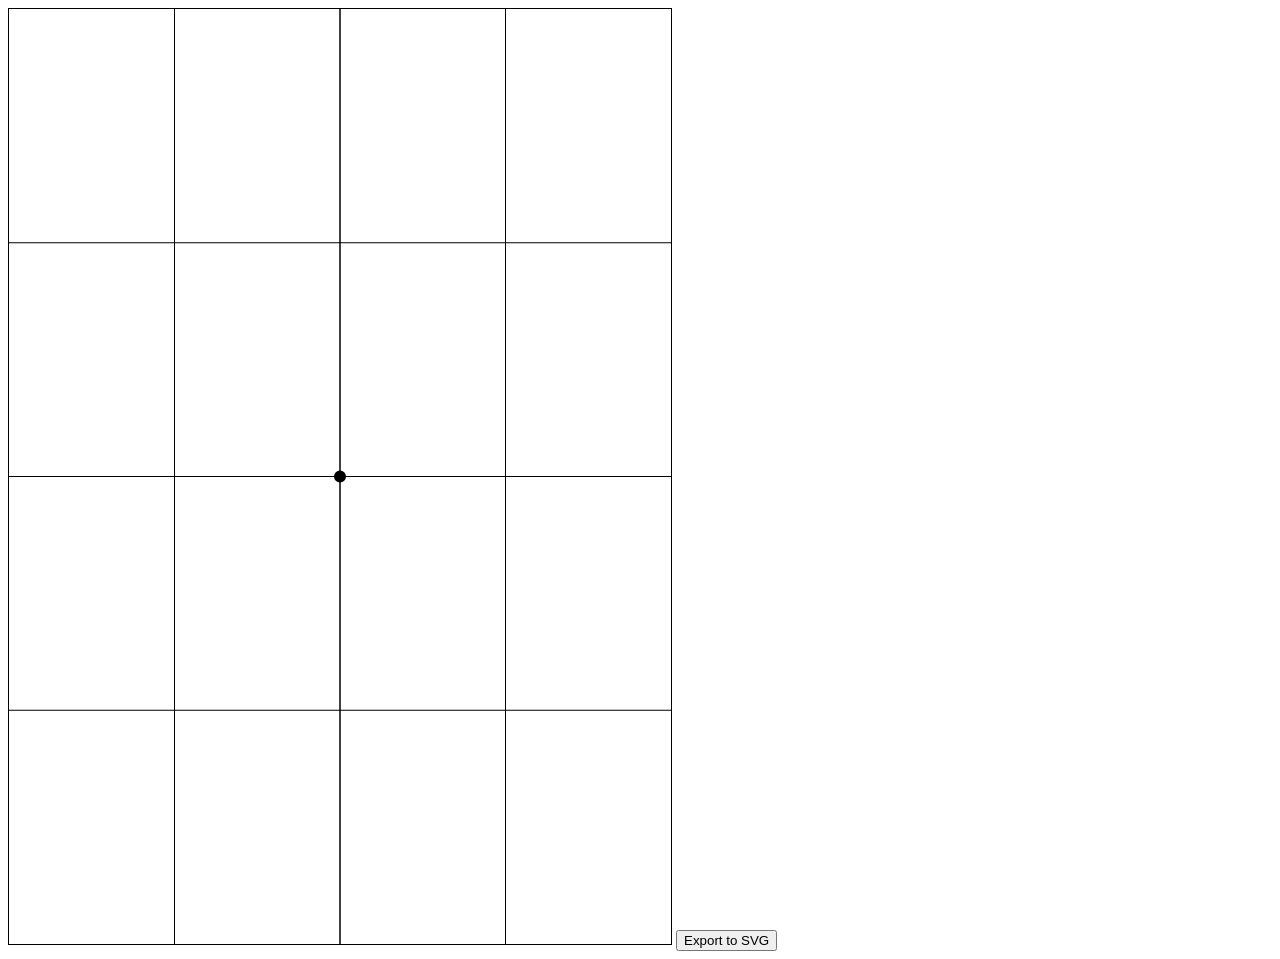
<file: index.html>
<!DOCTYPE html>
<html lang="en">
<head>
    <meta charset="UTF-8">
    <meta name="viewport" content="width=device-width, initial-scale=1.0">
    <link rel="stylesheet" href="style.css">
    <title>Document</title>
</head>
<body>
    <canvas id="myCanvas" width="662" height="935"></canvas>
    <button id="exportButton">Export to SVG</button>
    
</body>
<script src="app.js"></script>
</html>
</file>
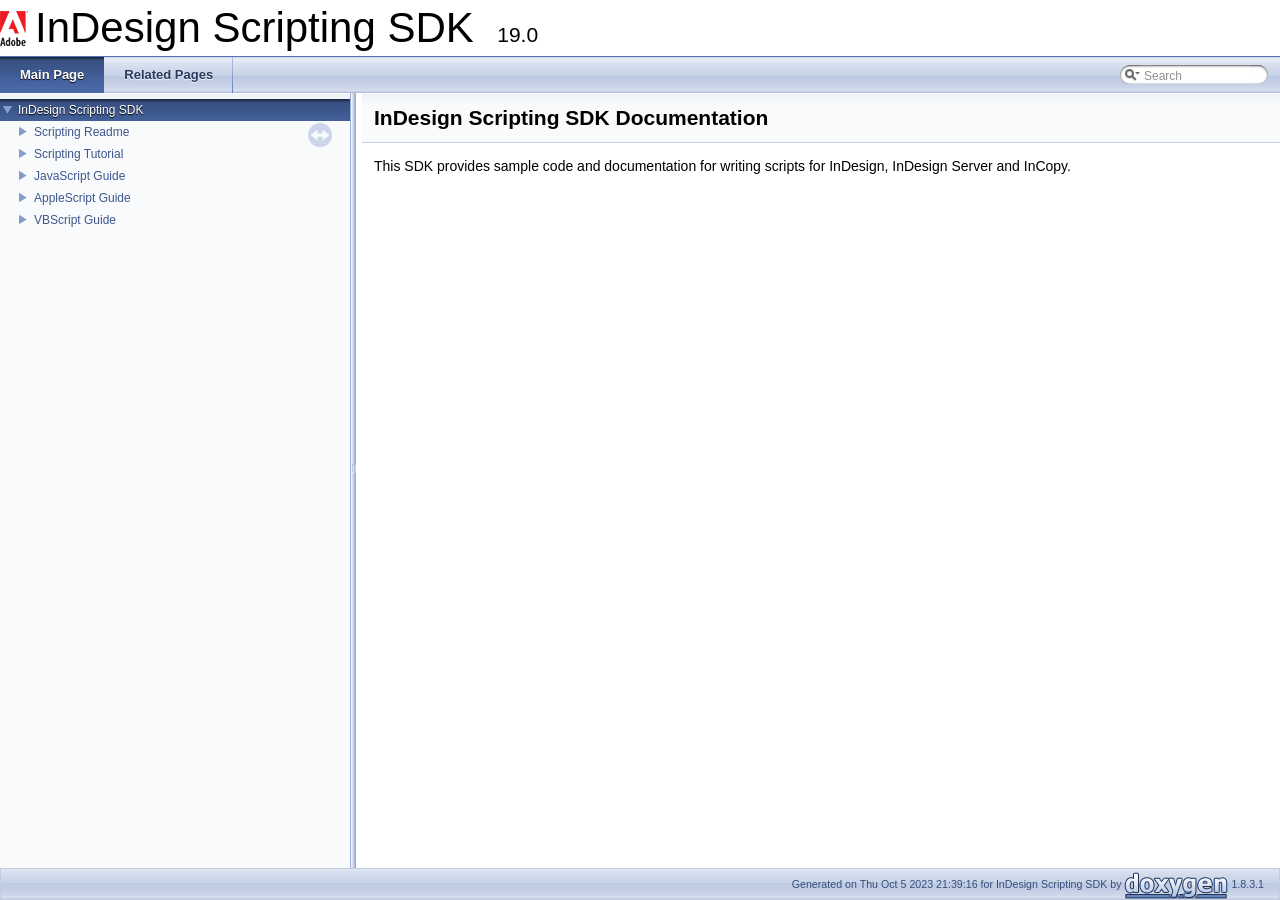
<file: Script/ID/docs/html/index.html>
<!DOCTYPE html PUBLIC "-//W3C//DTD XHTML 1.0 Transitional//EN" "http://www.w3.org/TR/xhtml1/DTD/xhtml1-transitional.dtd">
<html xmlns="http://www.w3.org/1999/xhtml">
<head>
<meta http-equiv="Content-Type" content="text/xhtml;charset=UTF-8"/>
<meta http-equiv="X-UA-Compatible" content="IE=9"/>
<meta name="generator" content="Doxygen 1.8.3.1"/>
<title>InDesign Scripting SDK: Main Page</title>
<link href="tabs.css" rel="stylesheet" type="text/css"/>
<script type="text/javascript" src="jquery.js"></script>
<script type="text/javascript" src="dynsections.js"></script>
<link href="navtree.css" rel="stylesheet" type="text/css"/>
<script type="text/javascript" src="resize.js"></script>
<script type="text/javascript" src="navtree.js"></script>
<script type="text/javascript">
  $(document).ready(initResizable);
  $(window).load(resizeHeight);
</script>
<link href="search/search.css" rel="stylesheet" type="text/css"/>
<script type="text/javascript" src="search/search.js"></script>
<script type="text/javascript">
  $(document).ready(function() { searchBox.OnSelectItem(0); });
</script>
<link href="doxygen.css" rel="stylesheet" type="text/css" />
</head>
<body>
<div id="top"><!-- do not remove this div, it is closed by doxygen! -->
<div id="titlearea">
<table cellspacing="0" cellpadding="0">
 <tbody>
 <tr style="height: 56px;">
  <td id="projectlogo"><img alt="Logo" src="adobe_logo.png"/></td>
  <td style="padding-left: 0.5em;">
   <div id="projectname">InDesign Scripting SDK
   &#160;<span id="projectnumber">19.0</span>
   </div>
  </td>
 </tr>
 </tbody>
</table>
</div>
<!-- end header part -->
<!-- Generated by Doxygen 1.8.3.1 -->
<script type="text/javascript">
var searchBox = new SearchBox("searchBox", "search",false,'Search');
</script>
  <div id="navrow1" class="tabs">
    <ul class="tablist">
      <li class="current"><a href="index.html"><span>Main&#160;Page</span></a></li>
      <li><a href="pages.html"><span>Related&#160;Pages</span></a></li>
      <li>
        <div id="MSearchBox" class="MSearchBoxInactive">
        <span class="left">
          <img id="MSearchSelect" src="search/mag_sel.png"
               onmouseover="return searchBox.OnSearchSelectShow()"
               onmouseout="return searchBox.OnSearchSelectHide()"
               alt=""/>
          <input type="text" id="MSearchField" value="Search" accesskey="S"
               onfocus="searchBox.OnSearchFieldFocus(true)" 
               onblur="searchBox.OnSearchFieldFocus(false)" 
               onkeyup="searchBox.OnSearchFieldChange(event)"/>
          </span><span class="right">
            <a id="MSearchClose" href="javascript:searchBox.CloseResultsWindow()"><img id="MSearchCloseImg" border="0" src="search/close.png" alt=""/></a>
          </span>
        </div>
      </li>
    </ul>
  </div>
</div><!-- top -->
<div id="side-nav" class="ui-resizable side-nav-resizable">
  <div id="nav-tree">
    <div id="nav-tree-contents">
      <div id="nav-sync" class="sync"></div>
    </div>
  </div>
  <div id="splitbar" style="-moz-user-select:none;" 
       class="ui-resizable-handle">
  </div>
</div>
<script type="text/javascript">
$(document).ready(function(){initNavTree('index.html','');});
</script>
<div id="doc-content">
<!-- window showing the filter options -->
<div id="MSearchSelectWindow"
     onmouseover="return searchBox.OnSearchSelectShow()"
     onmouseout="return searchBox.OnSearchSelectHide()"
     onkeydown="return searchBox.OnSearchSelectKey(event)">
<a class="SelectItem" href="javascript:void(0)" onclick="searchBox.OnSelectItem(0)"><span class="SelectionMark">&#160;</span>All</a><a class="SelectItem" href="javascript:void(0)" onclick="searchBox.OnSelectItem(1)"><span class="SelectionMark">&#160;</span>Pages</a></div>

<!-- iframe showing the search results (closed by default) -->
<div id="MSearchResultsWindow">
<iframe src="javascript:void(0)" frameborder="0" 
        name="MSearchResults" id="MSearchResults">
</iframe>
</div>

<div class="header">
  <div class="headertitle">
<div class="title">InDesign Scripting SDK Documentation</div>  </div>
</div><!--header-->
<div class="contents">
<div class="textblock"><p>This SDK provides sample code and documentation for writing scripts for InDesign, InDesign Server and InCopy. </p>
</div></div><!-- contents -->
</div><!-- doc-content -->
<!-- start footer part -->
<div id="nav-path" class="navpath"><!-- id is needed for treeview function! -->
  <ul>
    <li class="footer">Generated on Thu Oct 5 2023 21:39:16 for InDesign Scripting SDK by
    <a href="http://www.doxygen.org/index.html">
    <img class="footer" src="doxygen.png" alt="doxygen"/></a> 1.8.3.1 </li>
  </ul>
</div>
</body>
</html>
</file>
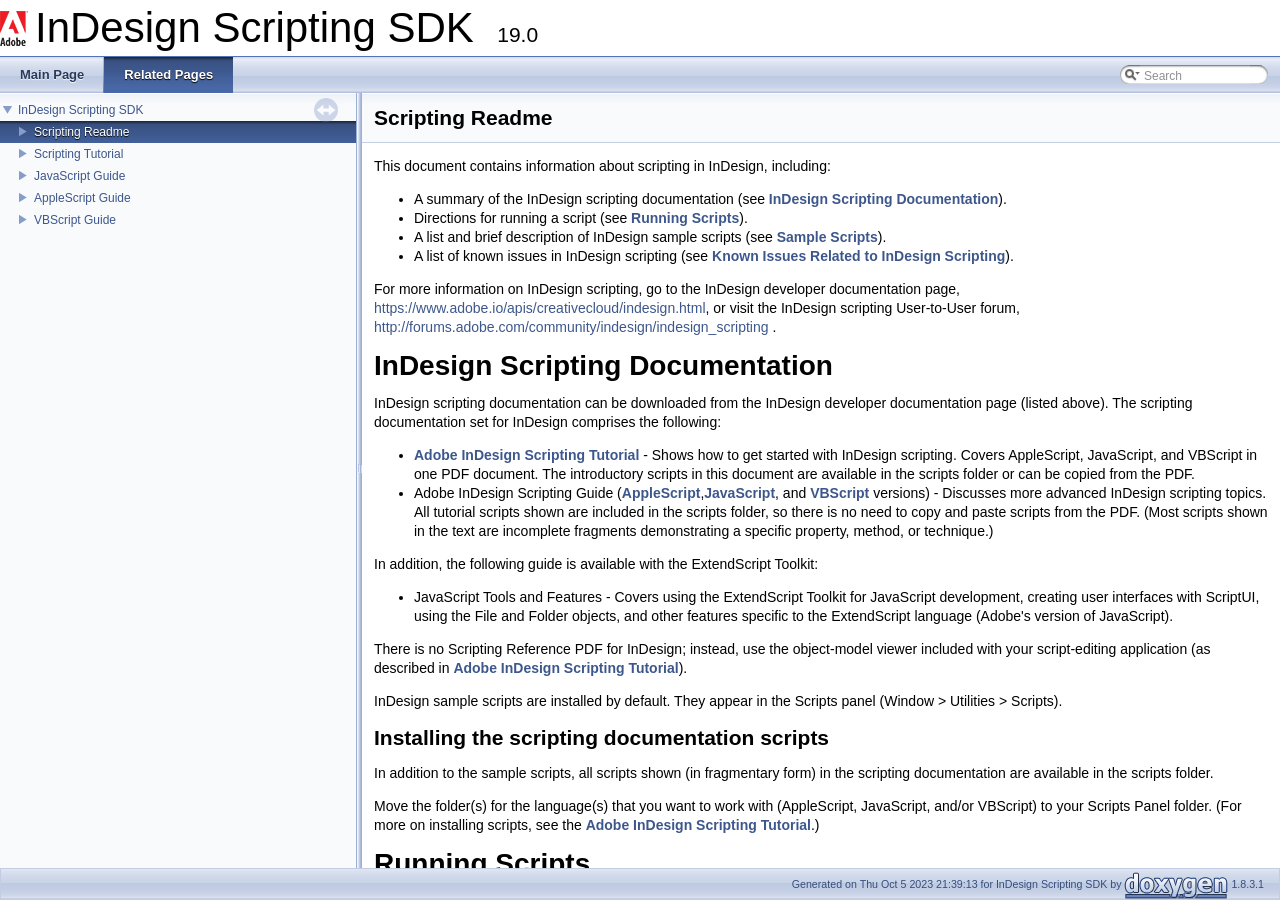
<file: Script/ID/docs/html/id_scripting_readme.html>
<!DOCTYPE html PUBLIC "-//W3C//DTD XHTML 1.0 Transitional//EN" "http://www.w3.org/TR/xhtml1/DTD/xhtml1-transitional.dtd">
<html xmlns="http://www.w3.org/1999/xhtml">
<head>
<meta http-equiv="Content-Type" content="text/xhtml;charset=UTF-8"/>
<meta http-equiv="X-UA-Compatible" content="IE=9"/>
<meta name="generator" content="Doxygen 1.8.3.1"/>
<title>InDesign Scripting SDK: Scripting Readme</title>
<link href="tabs.css" rel="stylesheet" type="text/css"/>
<script type="text/javascript" src="jquery.js"></script>
<script type="text/javascript" src="dynsections.js"></script>
<link href="navtree.css" rel="stylesheet" type="text/css"/>
<script type="text/javascript" src="resize.js"></script>
<script type="text/javascript" src="navtree.js"></script>
<script type="text/javascript">
  $(document).ready(initResizable);
  $(window).load(resizeHeight);
</script>
<link href="search/search.css" rel="stylesheet" type="text/css"/>
<script type="text/javascript" src="search/search.js"></script>
<script type="text/javascript">
  $(document).ready(function() { searchBox.OnSelectItem(0); });
</script>
<link href="doxygen.css" rel="stylesheet" type="text/css" />
</head>
<body>
<div id="top"><!-- do not remove this div, it is closed by doxygen! -->
<div id="titlearea">
<table cellspacing="0" cellpadding="0">
 <tbody>
 <tr style="height: 56px;">
  <td id="projectlogo"><img alt="Logo" src="adobe_logo.png"/></td>
  <td style="padding-left: 0.5em;">
   <div id="projectname">InDesign Scripting SDK
   &#160;<span id="projectnumber">19.0</span>
   </div>
  </td>
 </tr>
 </tbody>
</table>
</div>
<!-- end header part -->
<!-- Generated by Doxygen 1.8.3.1 -->
<script type="text/javascript">
var searchBox = new SearchBox("searchBox", "search",false,'Search');
</script>
  <div id="navrow1" class="tabs">
    <ul class="tablist">
      <li><a href="index.html"><span>Main&#160;Page</span></a></li>
      <li class="current"><a href="pages.html"><span>Related&#160;Pages</span></a></li>
      <li>
        <div id="MSearchBox" class="MSearchBoxInactive">
        <span class="left">
          <img id="MSearchSelect" src="search/mag_sel.png"
               onmouseover="return searchBox.OnSearchSelectShow()"
               onmouseout="return searchBox.OnSearchSelectHide()"
               alt=""/>
          <input type="text" id="MSearchField" value="Search" accesskey="S"
               onfocus="searchBox.OnSearchFieldFocus(true)" 
               onblur="searchBox.OnSearchFieldFocus(false)" 
               onkeyup="searchBox.OnSearchFieldChange(event)"/>
          </span><span class="right">
            <a id="MSearchClose" href="javascript:searchBox.CloseResultsWindow()"><img id="MSearchCloseImg" border="0" src="search/close.png" alt=""/></a>
          </span>
        </div>
      </li>
    </ul>
  </div>
</div><!-- top -->
<div id="side-nav" class="ui-resizable side-nav-resizable">
  <div id="nav-tree">
    <div id="nav-tree-contents">
      <div id="nav-sync" class="sync"></div>
    </div>
  </div>
  <div id="splitbar" style="-moz-user-select:none;" 
       class="ui-resizable-handle">
  </div>
</div>
<script type="text/javascript">
$(document).ready(function(){initNavTree('id_scripting_readme.html','');});
</script>
<div id="doc-content">
<!-- window showing the filter options -->
<div id="MSearchSelectWindow"
     onmouseover="return searchBox.OnSearchSelectShow()"
     onmouseout="return searchBox.OnSearchSelectHide()"
     onkeydown="return searchBox.OnSearchSelectKey(event)">
<a class="SelectItem" href="javascript:void(0)" onclick="searchBox.OnSelectItem(0)"><span class="SelectionMark">&#160;</span>All</a><a class="SelectItem" href="javascript:void(0)" onclick="searchBox.OnSelectItem(1)"><span class="SelectionMark">&#160;</span>Pages</a></div>

<!-- iframe showing the search results (closed by default) -->
<div id="MSearchResultsWindow">
<iframe src="javascript:void(0)" frameborder="0" 
        name="MSearchResults" id="MSearchResults">
</iframe>
</div>

<div class="header">
  <div class="headertitle">
<div class="title">Scripting Readme </div>  </div>
</div><!--header-->
<div class="contents">
<div class="textblock"><p>This document contains information about scripting in InDesign, including:</p>
<ul>
<li>A summary of the InDesign scripting documentation (see <a class="el" href="id_scripting_readme.html#id_indesign_scripting_documentation">InDesign Scripting Documentation</a>).</li>
<li>Directions for running a script (see <a class="el" href="id_scripting_readme.html#id_running_scripts">Running Scripts</a>).</li>
<li>A list and brief description of InDesign sample scripts (see <a class="el" href="id_scripting_readme.html#id_sample_scripts">Sample Scripts</a>).</li>
<li>A list of known issues in InDesign scripting (see <a class="el" href="id_scripting_readme.html#id_known_issues_related_to_indesign_scripting">Known Issues Related to InDesign Scripting</a>).</li>
</ul>
<p>For more information on InDesign scripting, go to the InDesign developer documentation page, <a href="https://www.adobe.io/apis/creativecloud/indesign.html">https://www.adobe.io/apis/creativecloud/indesign.html</a>, or visit the InDesign scripting User-to-User forum, <a href="http://forums.adobe.com/community/indesign/indesign_scripting">http://forums.adobe.com/community/indesign/indesign_scripting </a>.</p>
<h1><a class="anchor" id="id_indesign_scripting_documentation"></a>
InDesign Scripting Documentation</h1>
<p>InDesign scripting documentation can be downloaded from the InDesign developer documentation page (listed above). The scripting documentation set for InDesign comprises the following:</p>
<ul>
<li><a class="el" href="id_scripting_tutorial.html">Adobe InDesign Scripting Tutorial</a> - Shows how to get started with InDesign scripting. Covers AppleScript, JavaScript, and VBScript in one PDF document. The introductory scripts in this document are available in the scripts folder or can be copied from the PDF.</li>
<li>Adobe InDesign Scripting Guide (<a class="el" href="id_as_adobe_indesign_cc_scripting_guide_applescript.html">AppleScript</a>,<a class="el" href="id_js_adobe_indesign_cc_scripting_guide_javascript.html">JavaScript</a>, and <a class="el" href="id_vb_adobe_indesign_cc_scripting_guide_vbscript.html">VBScript</a> versions) - Discusses more advanced InDesign scripting topics. All tutorial scripts shown are included in the scripts folder, so there is no need to copy and paste scripts from the PDF. (Most scripts shown in the text are incomplete fragments demonstrating a specific property, method, or technique.)</li>
</ul>
<p>In addition, the following guide is available with the ExtendScript Toolkit:</p>
<ul>
<li>JavaScript Tools and Features - Covers using the ExtendScript Toolkit for JavaScript development, creating user interfaces with ScriptUI, using the File and Folder objects, and other features specific to the ExtendScript language (Adobe's version of JavaScript).</li>
</ul>
<p>There is no Scripting Reference PDF for InDesign; instead, use the object-model viewer included with your script-editing application (as described in <a class="el" href="id_scripting_tutorial.html">Adobe InDesign Scripting Tutorial</a>).</p>
<p>InDesign sample scripts are installed by default. They appear in the Scripts panel (Window &gt; Utilities &gt; Scripts).</p>
<h2><a class="anchor" id="id_installing_the_scripting_documentation_scripts"></a>
Installing the scripting documentation scripts</h2>
<p>In addition to the sample scripts, all scripts shown (in fragmentary form) in the scripting documentation are available in the scripts folder.</p>
<p>Move the folder(s) for the language(s) that you want to work with (AppleScript, JavaScript, and/or VBScript) to your Scripts Panel folder. (For more on installing scripts, see the <a class="el" href="id_scripting_tutorial.html">Adobe InDesign Scripting Tutorial</a>.)</p>
<h1><a class="anchor" id="id_running_scripts"></a>
Running Scripts</h1>
<p>To run a script, double-click the script name in the Scripts panel.</p>
<p>On Windows, you can run VBScripts (file extension .vbs) or JavaScripts (file extension .jsx). On Mac OS, you can run AppleScripts (file extension .applescript) or JavaScripts.</p>
<h1><a class="anchor" id="id_sample_scripts"></a>
Sample Scripts</h1>
<p>Make sure you save your work before running a sample script for the first time.</p>
<p>Before using sample scripts on important InDesign documents, experiment with them so you understand what they do.</p>
<p>InDesign includes the following sample scripts.</p>
<table class="doxtable">
<tr>
<th>Script name </th><th>Description</th></tr>
<tr>
<td>AddGuides </td><td>Adds guides around the selected object or objects. </td></tr>
<tr>
<td>AddPoints </td><td>Adds points to the paths of the selected object or objects. </td></tr>
<tr>
<td>AdjustPageItems </td><td>Moves objects by specified distances on right/left pages. </td></tr>
<tr>
<td>AlignToPage </td><td>Aligns objects to specified positions on a page. </td></tr>
<tr>
<td>AnimationEncyclopedia </td><td>Shows how to script animation features. </td></tr>
<tr>
<td>BreakFrame </td><td>Removes a selected text frame and its contents from a story. </td></tr>
<tr>
<td>CornerEffects </td><td>Redraws the path of the selected item(s) using a variety of corner effects. <br/>
 Corner effects can be applied to selected points on the path. </td></tr>
<tr>
<td>CreateCharacterStyle </td><td>Defines a complete character style based on the selected text. </td></tr>
<tr>
<td>CropMarks </td><td>Adds crop and/or registration marks around the selected object or objects. </td></tr>
<tr>
<td>ExportAllStories </td><td>Exports all stories in a document to a series of text files. </td></tr>
<tr>
<td>FindChangeByList </td><td>Performs a series of common text find/change operations by reading a tab-delimited text file. </td></tr>
<tr>
<td>ImageCatalog </td><td>Places all graphics in a specified folder in a "contact sheet" layout. </td></tr>
<tr>
<td>MakeGrid </td><td>Creates a grid by subdividing or duplicating the selected object or objects. </td></tr>
<tr>
<td>Neon </td><td>Applies a "blend" effect to the selected object or objects. </td></tr>
<tr>
<td>PathEffects </td><td>Changes the position of path points on the selected object or objects to add a creative effect. </td></tr>
<tr>
<td>PlaceMultipagePDF </td><td>Places all pages of a PDF. </td></tr>
<tr>
<td>SelectObjects </td><td>Selects objects on the active spread by their object type. </td></tr>
<tr>
<td>SortParagraphs </td><td>Sorts the paragraphs in the selection alphabetically. </td></tr>
<tr>
<td>SplitStory </td><td>Splits the text frames in the selected story into separate, unlinked text frames. </td></tr>
<tr>
<td>TabUtilities </td><td>Applies tab stops and indents to the selected text. </td></tr>
</table>
<h1><a class="anchor" id="id_script_descriptions"></a>
Script Descriptions</h1>
<p>This section includes a brief description of each sample script.</p>
<h2><a class="anchor" id="id_addguides"></a>
AddGuides</h2>
<p>Adds guides around the selected object or objects.</p>
<p>Demonstrates:</p>
<ul>
<li>Processing objects in the selection.</li>
<li>Getting page coordinates from objects.</li>
<li>Adding guides to a spread.</li>
<li>Creating a layer (and checking whether a layer already exists).</li>
<li>Creating a user interface. This example includes both a dialog box created using the InDesign dialog object and an optional dialog box created using the ExtendScript ScriptUI features.</li>
</ul>
<h2><a class="anchor" id="id_addpoints"></a>
AddPoints</h2>
<p>Adds points to the paths of the selected object or objects.</p>
<p>Demonstrates:</p>
<ul>
<li>Processing objects in the selection.</li>
<li>Bezier math and path-point manipulations.</li>
<li>Using the "entire path" property.</li>
<li>Creating a user interface.</li>
</ul>
<h2><a class="anchor" id="id_adjustpageitems"></a>
AdjustPageItems</h2>
<p>Moves objects by specified distances on right/left pages.</p>
<p>Demonstrates:</p>
<ul>
<li>Using the move method to move objects.</li>
<li>Working with page ranges.</li>
<li>Determining whether a page is a right or left page.</li>
<li>Creating a user interface.</li>
</ul>
<h2><a class="anchor" id="id_aligntopage"></a>
AlignToPage</h2>
<p>Aligns objects to specified positions on a page.</p>
<p>Demonstrates:</p>
<ul>
<li>Using the move method to move objects.</li>
<li>Working with page sizes and page margins.</li>
<li>Creating a user interface.</li>
</ul>
<h2><a class="anchor" id="id_animationencyclopedia"></a>
AnimationEncyclopedia</h2>
<p>Shows how to script animation features.</p>
<p>Demonstrates:</p>
<ul>
<li>Using timing settings, timing lists, and timing groups.</li>
<li>Working with key frames and animated transformations.</li>
<li>Using motion presets.</li>
</ul>
<h2><a class="anchor" id="id_breakframe"></a>
BreakFrame</h2>
<p>Removes a selected text frame and its contents from a story.</p>
<p>Demonstrates:</p>
<ul>
<li>The duplicate method.</li>
<li>Working with text-frame contents.</li>
</ul>
<dl class="section note"><dt>Note</dt><dd>BreakFrame does not work properly when the text frame contains a table that is continued from or continues to another text frame.</dd></dl>
<h2><a class="anchor" id="id_cornereffects"></a>
CornerEffects</h2>
<p>Redraws the path of the selected item(s) using a variety of corner effects. Corner effects can be applied to selected points on the path.</p>
<p>Demonstrates:</p>
<ul>
<li>Working with the selection.</li>
<li>Mathematical operations for simple path operations.</li>
<li>Using the "entire path" property.</li>
<li>Creating a user interface.</li>
</ul>
<h2><a class="anchor" id="id_createcharacterstyle"></a>
CreateCharacterStyle</h2>
<p>Defines a complete character style based on the selected text.</p>
<p>Demonstrates:</p>
<ul>
<li>Processing objects in the selection.</li>
<li>Creating a character style.</li>
<li>Getting text-formatting attributes from a text object.</li>
<li>Filling in character-style properties.</li>
</ul>
<h2><a class="anchor" id="id_cropmarks"></a>
CropMarks</h2>
<p>Adds crop and/or registration marks around the selected object or objects.</p>
<p>Demonstrates:</p>
<ul>
<li>Processing objects in the selection.</li>
<li>Getting page coordinates from objects.</li>
<li>Finding the bounding box of a series of selected items.</li>
<li>Drawing graphic lines and ovals.</li>
<li>Applying swatches (and the "Registration" color).</li>
<li>Creating a layer (and checking whether a layer already exists).</li>
<li>Creating a user interface.</li>
</ul>
<h2><a class="anchor" id="id_exportallstories"></a>
ExportAllStories</h2>
<p>Exports all stories in a document to a series of text files.</p>
<p>Demonstrates:</p>
<ul>
<li>Exporting text.</li>
<li>Using JavaScript file/folder objects and methods (JavaScript only).</li>
<li>Creating file names based on ID attributes.</li>
<li>Creating a user interface.</li>
</ul>
<h2><a class="anchor" id="id_findchangebylist"></a>
FindChangeByList</h2>
<p>Performs a series of common text find/change operations by reading a tab-delimited text file.</p>
<p>For more information, see the start of the script or the start of the FindChangeList.txt file. You can add your own find/change operations to the FindChangeList.txt file, or create your own file.</p>
<p>Demonstrates:</p>
<ul>
<li>Working with files and folders.</li>
<li>Finding a file/folder relative to the active script.</li>
<li>Using the text find/change methods (text, grep, and glyph).</li>
<li>Reading tab-delimited text data from a text file.</li>
</ul>
<h2><a class="anchor" id="id_imagecatalog"></a>
ImageCatalog</h2>
<p>Places all graphics in a specified folder in a "contact sheet" layout.</p>
<p>Demonstrates:</p>
<ul>
<li>Working with files and folders.</li>
<li>Placing and fitting graphics.</li>
<li>Creating a text frame and entering text.</li>
<li>Creating a user interface.</li>
</ul>
<h2><a class="anchor" id="id_makegrid"></a>
MakeGrid</h2>
<p>Creates a grid by subdividing or duplicating the selected object or objects.</p>
<p>Demonstrates:</p>
<ul>
<li>Duplicating and moving objects.</li>
<li>Creating a user interface.</li>
</ul>
<h2><a class="anchor" id="id_neon"></a>
Neon</h2>
<p>Applies a "blend" effect to the selected object or objects.</p>
<p>Demonstrates:</p>
<ul>
<li>Duplicating an object.</li>
<li>Applying a stroke color.</li>
<li>Grouping objects.</li>
<li>Applying graphic-formatting attributes (color, stroke weight, tint).</li>
<li>Creating a user interface.</li>
</ul>
<h2><a class="anchor" id="id_patheffects"></a>
PathEffects</h2>
<p>Changes the position of path points on the selected object or objects to add a creative effect.</p>
<p>Demonstrates:</p>
<ul>
<li>Processing objects in the selection.</li>
<li>Duplicating an object.</li>
<li>Manipulating Bezier math and path points.</li>
<li>Simple trigonometry.</li>
<li>Creating a user interface.</li>
</ul>
<h2><a class="anchor" id="id_placemultipagepdf"></a>
PlaceMultipagePDF</h2>
<p>Places all pages of a PDF.</p>
<p>Demonstrates:</p>
<ul>
<li>Working with PDF attributes.</li>
<li>Placing graphics.</li>
<li>Adding pages.</li>
<li>Selecting a file.</li>
<li>Creating a user interface.</li>
</ul>
<h2><a class="anchor" id="id_selectobjects"></a>
SelectObjects</h2>
<p>Selects objects on the active spread by their object type.</p>
<p>Demonstrates:</p>
<ul>
<li>Basic page-item traversal.</li>
<li>Selection.</li>
<li>Creating a user interface.</li>
</ul>
<h2><a class="anchor" id="id_sortparagraphs"></a>
SortParagraphs</h2>
<p>Sorts the paragraphs in the selection alphabetically.</p>
<p>Demonstrates:</p>
<ul>
<li>Text-object move method.</li>
<li>Simple bubble sort.</li>
</ul>
<h2><a class="anchor" id="id_splitstory"></a>
SplitStory</h2>
<p>Splits the text frames in the selected story into separate, unlinked text frames.</p>
<p>Demonstrates:</p>
<ul>
<li>Duplicating objects.</li>
<li>Deleting objects.</li>
<li>Iterating through each text frame in a story.</li>
</ul>
<dl class="section note"><dt>Note</dt><dd>SplitStory does not work properly when a text frame in the story contains a table that is continued from or continues to another text frame.</dd></dl>
<h2><a class="anchor" id="id_tabutilities"></a>
TabUtilities</h2>
<p>Applies tab stops and indents to the selected text.</p>
<p>Demonstrates:</p>
<ul>
<li>Working with tab stops and indents.</li>
<li>Getting page positions from text objects.</li>
<li>Getting the text column containing the cursor.</li>
<li>Creating a user interface.</li>
</ul>
<h1><a class="anchor" id="id_known_issues_related_to_indesign_scripting"></a>
Known Issues Related to InDesign Scripting</h1>
<h2><a class="anchor" id="id_location_of_javascript_start-up_scripts"></a>
Location of JavaScript start-up scripts</h2>
<p>User start-up scripts should be placed in the InDesign start-up scripts location (where they will run once each time the application is launched), not in the ExtendScript engine initialization scripts location (where they will run each time an engine is initialized).</p>
<p>To run scripts when InDesign starts, put them in the startup scripts folder inside the Scripts folder in your InDesign folder. (Create this folder if it does not already exist.)</p>
<h2><a class="anchor" id="id_cannot_set_the_midpoint_location_for_an_opacity_gradient_stop"></a>
Cannot set the midpoint location for an opacity gradient stop</h2>
<p>If you try to set the midpoint location for the first opacity gradient stop in a gradient feather settings object, InDesign returns an error.</p>
<h2><a class="anchor" id="id_scripts_run_outside_indesign_cannot_create_persistent_extendscript_engines_javascript_only"></a>
Scripts run outside InDesign cannot create persistent ExtendScript engines (JavaScript only)</h2>
<p>As discussed in <a class="el" href="id_js_adobe_indesign_cc_scripting_guide_javascript.html#id_js_scripting_features">Scripting,</a> of Adobe InDesign Scripting Guide: JavaScript, ExtendScript scripts can create persistent instances of the ExtendScript engine. Functions and variables defined in the persistent engine can be used by other scripts that execute in that engine. To create a persistent ExtendScript engine, however, the script must be run from the InDesign Scripts panel-running the script from the ExtendScript Toolkit or via BridgeTalk from another application does not create the persistent engine.</p>
<h2><a class="anchor" id="id_event_listeners_added_or_removed_during_event_propagation_are_not_handled_according_to_the_w3c_specification"></a>
Event listeners added or removed during event propagation are not handled according to the W3C specification</h2>
<p>The W3C Document Object Model (DOM) Level 2 Events Specification (see <a href="http://www.w3.org/TR/DOM-Level-2-Events/Overview.html">http://www.w3.org/TR/DOM-Level-2-Events/Overview.html </a>) states: "If an EventListener is added to an EventTarget while it is processing an event, it will not be triggered by the current actions but may be triggered during a later stage of event flow, such as the bubbling phase. ... If an EventListener is removed from an EventTarget while it is processing an event, it will not be triggered by the current actions. EventListeners can never be invoked after being removed."</p>
<p>In InDesign scripting, event listeners added to an event target during event propagation are not triggered for the duration of the event. Event listeners removed from an event target during event propagation are still triggered by the event (that is, the event listeners are removed when event processing is complete).</p>
<h2><a class="anchor" id="id_the_extendscript_toolkit_does_not_show_a_list_of_indesign_scripts_mac_os_only"></a>
The ExtendScript toolkit does not show a list of InDesign scripts (Mac OS only)</h2>
<p>By default, the ExtendScript Toolkit does not specify a target application when it starts. This means the list of available scripts in the Scripts panel (in the ExtendScript Toolkit, not in InDesign) is not populated with available InDesign scripts. Set the target application to InDesign, and the ExtendScript Toolkit populates the Scripts panel.</p>
<h2><a class="anchor" id="id_documents_must_be_saved_before_packaging"></a>
Documents must be saved before packaging</h2>
<p>You must save a document before using the package method. If you do not save the document, InDesign generates an error. </p>
</div></div><!-- contents -->
</div><!-- doc-content -->
<!-- start footer part -->
<div id="nav-path" class="navpath"><!-- id is needed for treeview function! -->
  <ul>
    <li class="footer">Generated on Thu Oct 5 2023 21:39:13 for InDesign Scripting SDK by
    <a href="http://www.doxygen.org/index.html">
    <img class="footer" src="doxygen.png" alt="doxygen"/></a> 1.8.3.1 </li>
  </ul>
</div>
</body>
</html>
</file>
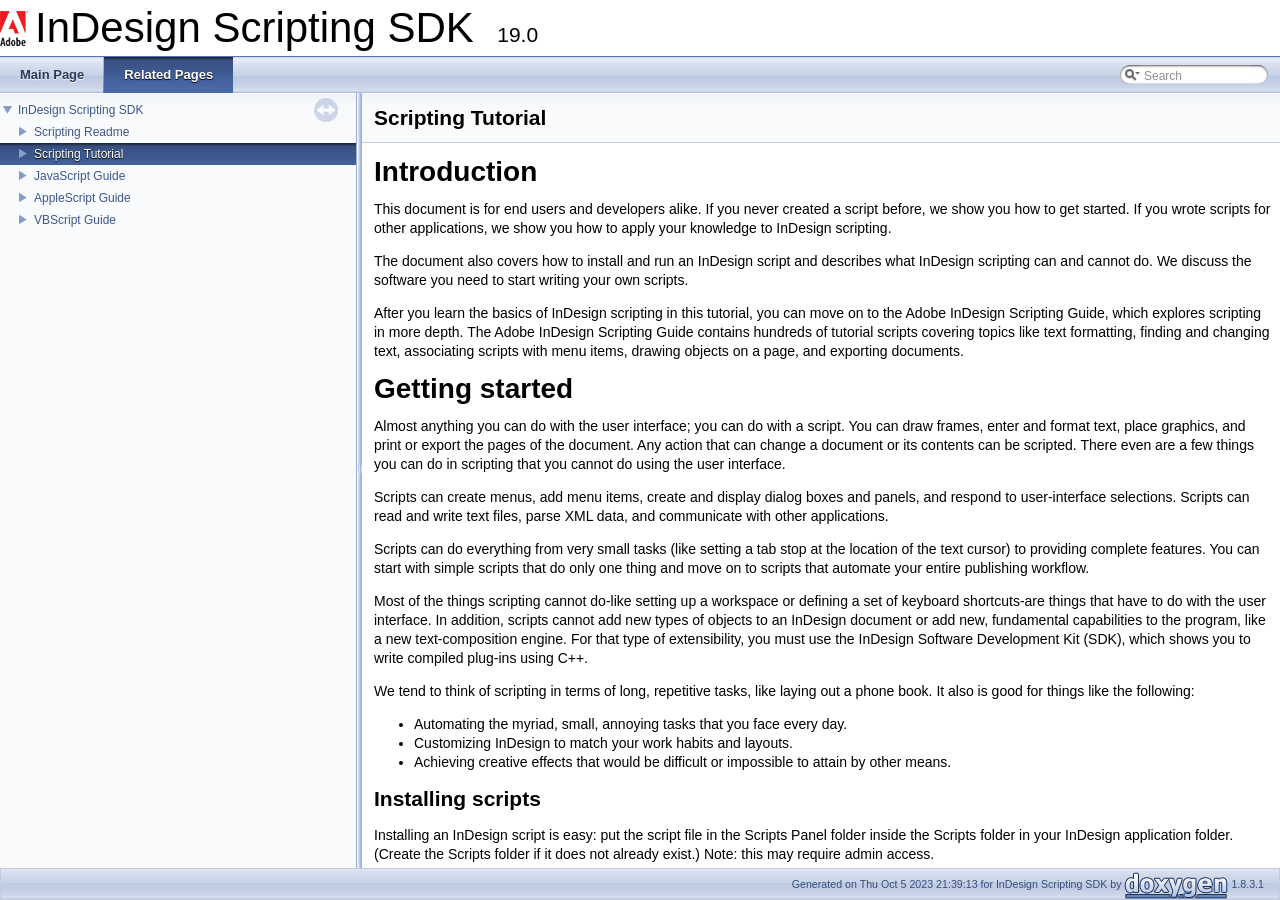
<file: Script/ID/docs/html/id_scripting_tutorial.html>
<!DOCTYPE html PUBLIC "-//W3C//DTD XHTML 1.0 Transitional//EN" "http://www.w3.org/TR/xhtml1/DTD/xhtml1-transitional.dtd">
<html xmlns="http://www.w3.org/1999/xhtml">
<head>
<meta http-equiv="Content-Type" content="text/xhtml;charset=UTF-8"/>
<meta http-equiv="X-UA-Compatible" content="IE=9"/>
<meta name="generator" content="Doxygen 1.8.3.1"/>
<title>InDesign Scripting SDK: Scripting Tutorial</title>
<link href="tabs.css" rel="stylesheet" type="text/css"/>
<script type="text/javascript" src="jquery.js"></script>
<script type="text/javascript" src="dynsections.js"></script>
<link href="navtree.css" rel="stylesheet" type="text/css"/>
<script type="text/javascript" src="resize.js"></script>
<script type="text/javascript" src="navtree.js"></script>
<script type="text/javascript">
  $(document).ready(initResizable);
  $(window).load(resizeHeight);
</script>
<link href="search/search.css" rel="stylesheet" type="text/css"/>
<script type="text/javascript" src="search/search.js"></script>
<script type="text/javascript">
  $(document).ready(function() { searchBox.OnSelectItem(0); });
</script>
<link href="doxygen.css" rel="stylesheet" type="text/css" />
</head>
<body>
<div id="top"><!-- do not remove this div, it is closed by doxygen! -->
<div id="titlearea">
<table cellspacing="0" cellpadding="0">
 <tbody>
 <tr style="height: 56px;">
  <td id="projectlogo"><img alt="Logo" src="adobe_logo.png"/></td>
  <td style="padding-left: 0.5em;">
   <div id="projectname">InDesign Scripting SDK
   &#160;<span id="projectnumber">19.0</span>
   </div>
  </td>
 </tr>
 </tbody>
</table>
</div>
<!-- end header part -->
<!-- Generated by Doxygen 1.8.3.1 -->
<script type="text/javascript">
var searchBox = new SearchBox("searchBox", "search",false,'Search');
</script>
  <div id="navrow1" class="tabs">
    <ul class="tablist">
      <li><a href="index.html"><span>Main&#160;Page</span></a></li>
      <li class="current"><a href="pages.html"><span>Related&#160;Pages</span></a></li>
      <li>
        <div id="MSearchBox" class="MSearchBoxInactive">
        <span class="left">
          <img id="MSearchSelect" src="search/mag_sel.png"
               onmouseover="return searchBox.OnSearchSelectShow()"
               onmouseout="return searchBox.OnSearchSelectHide()"
               alt=""/>
          <input type="text" id="MSearchField" value="Search" accesskey="S"
               onfocus="searchBox.OnSearchFieldFocus(true)" 
               onblur="searchBox.OnSearchFieldFocus(false)" 
               onkeyup="searchBox.OnSearchFieldChange(event)"/>
          </span><span class="right">
            <a id="MSearchClose" href="javascript:searchBox.CloseResultsWindow()"><img id="MSearchCloseImg" border="0" src="search/close.png" alt=""/></a>
          </span>
        </div>
      </li>
    </ul>
  </div>
</div><!-- top -->
<div id="side-nav" class="ui-resizable side-nav-resizable">
  <div id="nav-tree">
    <div id="nav-tree-contents">
      <div id="nav-sync" class="sync"></div>
    </div>
  </div>
  <div id="splitbar" style="-moz-user-select:none;" 
       class="ui-resizable-handle">
  </div>
</div>
<script type="text/javascript">
$(document).ready(function(){initNavTree('id_scripting_tutorial.html','');});
</script>
<div id="doc-content">
<!-- window showing the filter options -->
<div id="MSearchSelectWindow"
     onmouseover="return searchBox.OnSearchSelectShow()"
     onmouseout="return searchBox.OnSearchSelectHide()"
     onkeydown="return searchBox.OnSearchSelectKey(event)">
<a class="SelectItem" href="javascript:void(0)" onclick="searchBox.OnSelectItem(0)"><span class="SelectionMark">&#160;</span>All</a><a class="SelectItem" href="javascript:void(0)" onclick="searchBox.OnSelectItem(1)"><span class="SelectionMark">&#160;</span>Pages</a></div>

<!-- iframe showing the search results (closed by default) -->
<div id="MSearchResultsWindow">
<iframe src="javascript:void(0)" frameborder="0" 
        name="MSearchResults" id="MSearchResults">
</iframe>
</div>

<div class="header">
  <div class="headertitle">
<div class="title">Scripting Tutorial </div>  </div>
</div><!--header-->
<div class="contents">
<div class="textblock"><h1><a class="anchor" id="id_introduction"></a>
Introduction</h1>
<p>This document is for end users and developers alike. If you never created a script before, we show you how to get started. If you wrote scripts for other applications, we show you how to apply your knowledge to InDesign scripting.</p>
<p>The document also covers how to install and run an InDesign script and describes what InDesign scripting can and cannot do. We discuss the software you need to start writing your own scripts.</p>
<p>After you learn the basics of InDesign scripting in this tutorial, you can move on to the Adobe InDesign Scripting Guide, which explores scripting in more depth. The Adobe InDesign Scripting Guide contains hundreds of tutorial scripts covering topics like text formatting, finding and changing text, associating scripts with menu items, drawing objects on a page, and exporting documents.</p>
<h1><a class="anchor" id="id_getting_started"></a>
Getting started</h1>
<p>Almost anything you can do with the user interface; you can do with a script. You can draw frames, enter and format text, place graphics, and print or export the pages of the document. Any action that can change a document or its contents can be scripted. There even are a few things you can do in scripting that you cannot do using the user interface.</p>
<p>Scripts can create menus, add menu items, create and display dialog boxes and panels, and respond to user-interface selections. Scripts can read and write text files, parse XML data, and communicate with other applications.</p>
<p>Scripts can do everything from very small tasks (like setting a tab stop at the location of the text cursor) to providing complete features. You can start with simple scripts that do only one thing and move on to scripts that automate your entire publishing workflow.</p>
<p>Most of the things scripting cannot do-like setting up a workspace or defining a set of keyboard shortcuts-are things that have to do with the user interface. In addition, scripts cannot add new types of objects to an InDesign document or add new, fundamental capabilities to the program, like a new text-composition engine. For that type of extensibility, you must use the InDesign Software Development Kit (SDK), which shows you to write compiled plug-ins using C++.</p>
<p>We tend to think of scripting in terms of long, repetitive tasks, like laying out a phone book. It also is good for things like the following:</p>
<ul>
<li>Automating the myriad, small, annoying tasks that you face every day.</li>
<li>Customizing InDesign to match your work habits and layouts.</li>
<li>Achieving creative effects that would be difficult or impossible to attain by other means.</li>
</ul>
<h2><a class="anchor" id="id_installing_scripts"></a>
Installing scripts</h2>
<p>Installing an InDesign script is easy: put the script file in the Scripts Panel folder inside the Scripts folder in your InDesign application folder. (Create the Scripts folder if it does not already exist.) Note: this may require admin access.</p>
<p>Alternately, put the script inside the Scripts Panel folder in your preferences folder. Your preferences folder is at:</p>
<ul>
<li>Windows: C:\Users\&lt;username&gt;\AppData\Roaming\Adobe\InDesign\Version 18.0\&lt;locale&gt;\Scripts</li>
<li>Mac: /Users/&lt;username&gt;/Library/Preferences/Adobe InDesign/Version 18.0/&lt;locale&gt;/Scripts</li>
</ul>
<p>where &lt;username&gt; is your user name and &lt;locale&gt; references your location and language, for example, en_US.</p>
<p>Once the script is in the folder, it appears on the Scripts panel inside InDesign. To display the panel, choose Window &gt; Utilities &gt; Scripts.</p>
<p>You also can put aliases/shortcuts to scripts (or to folders containing scripts) in the Scripts Panel folder, and they will appear in the Scripts panel.</p>
<p>To run a specific script when InDesign starts, put the script inside a folder named "Startup Scripts" inside the Scripts folder (create this folder if it does not already exist).</p>
<h2><a class="anchor" id="id_running_a_script"></a>
Running a script</h2>
<p>To run a script, display the Scripts panel (choose Window &gt; Utilities &gt; Scripts), then double-click the script name in the Scripts panel. Many scripts display user-interface items (like dialog boxes or panels) and display alerts if necessary.</p>
<h2><a class="anchor" id="id_using_the_scripts_panel"></a>
Using the scripts panel</h2>
<p>The InDesign Scripts panel is the easiest and best way to run most InDesign scripts. If the panel is not already visible, you can display it by choosing Window &gt; Utilities &gt; Scripts.</p>
<p>Scripts run from the Scripts panel run faster than scripts run from the Finder (Mac) or Explorer (Windows).</p>
<p>Another way to make scripts run faster is to turn off screen redraw while the script is running. To do this, turn off the Enable Redraw from the Scripts panel menu. To view the script actions as they execute, turn this option on.</p>
<p>The Scripts panel can run compiled or uncompiled AppleScripts (files with the file extension .spt, .as, or .applescript), JavaScripts (files with the file extension .js or .jsx), VBScripts (files with the extension .vbs), or executable programs from the Scripts panel.</p>
<p>To edit a script shown in the Scripts panel, select the script and choose Edit Script from the Scripts panel menu. Alternatively, you can hold down Option (Mac OS) or Alt (Windows) key and double-click the script's name. This opens the script in the editor you defined for the script file type.</p>
<p>To open the folder containing a script shown in the Scripts panel, select the script and choose Reveal in Finder (Mac OS) or Reveal in Explorer (Windows). Alternatively, you can hold down the Command (Mac OS) or Ctrl-Shift (Windows) keys and double-click the script's name. The folder containing the script opens in the Finder (Mac OS) or Explorer (Windows).</p>
<p>Scripts generally run as a series of actions, which means you can undo the changes the script made to a document by choosing Undo from the Edit menu. This can help you troubleshoot a script, as you can step backward through each change. Scripts can change the undo mode and store all of the script actions as a single undo step. This can significantly speed up script execution. For more on how to do this, refer to the Adobe InDesign Scripting Guide for the scripting language of your choice.</p>
<p>To add a keyboard shortcut for a script, choose Edit &gt; Keyboard Shortcuts, select an editable shortcut set from the Set menu, then choose Product Area &gt; Scripts. A list of the scripts in your Scripts panel appears. Select a script and assign a keyboard shortcut as you would for any other InDesign feature.</p>
<h2><a class="anchor" id="id_about_scripting_languages"></a>
About scripting languages</h2>
<p>The language you use to write scripts depends on the scripting system of your platform: AppleScript for Mac OS, VBScript for Windows, or JavaScript for either platform. Although the scripting languages differ, the ways they work with InDesign are very similar.</p>
<p>Each sample script in this document is shown in all three scripting languages. Translating a script from one language to another is fairly easy.</p>
<p><b>JavaScript</b></p>
<p>InDesign supports JavaScript for cross-platform scripting in both Mac OS and Windows. InDesign's JavaScript support is based on an Adobe implementation of JavaScript known as ExtendScript. The ExtendScript interpreter conforms to the ECMA 262 standard for JavaScript. All language features of JavaScript 1.5 are supported. Illustrator, Photoshop, and other Adobe Creative Cloud products also use the ExtendScript JavaScript interpreter.</p>
<p>Although you can write scripts using other versions of JavaScript, such as Microsoft JScript (in Windows) or Late Night Software's OSA JavaScript (on the Mac OS), the terms you use in those languages are not the same as the terms you use in ExtendScript. ExtendScript examples do not work in other JavaScript versions.</p>
<dl class="section note"><dt>Note</dt><dd>Because ExtendScript tools and features are used in several Adobe products, we consolidated all ExtendScript documentation. To learn more about JavaScript utilities like the ScriptUI user-interface module and the ExtendScript Toolkit (a JavaScript development environment and object-model inspector), see the JavaScript Tools Guide which is part of ExtendScript Toolkit.</dd></dl>
<h3><a class="anchor" id="id_win"></a>
Windows</h3>
<p>To use InDesign scripting on Windows, you can use either JavaScript or some version of Microsoft Visual Basic, such as VBScript.</p>
<p>The Visual Basic tutorial scripts are written in VBScript. We chose VBScript because no added software is required to run or edit VBScripts; you can edit them with any text editor (like Notepad) and run them using the InDesign Scripts panel.</p>
<p>Other versions of Visual Basic, that ship with Microsoft Visual Studio, do not work well, because they lack the Variant data type, which is used extensively in InDesign scripting.</p>
<p>Many applications contain Visual Basic for Applications (VBA), like Microsoft Word, Microsoft Excel, Microsoft Visio, or AutoCAD. Although you can use VBA to create InDesign scripts, InDesign does not include VBA.</p>
<p>To use VBScript or Visual Basic for InDesign scripting in Windows, you must install InDesign from a user account that has Administrator privileges. After you complete the installation, any user can run InDesign scripts, and any user with Power User or Administrator privileges can add scripts to the InDesign Scripts panel.</p>
<h3><a class="anchor" id="id_mac_os"></a>
Mac OS</h3>
<p>To use InDesign scripting on Mac OS, you can use either JavaScript or AppleScript. To write AppleScripts, you must have AppleScript version 1.6 or higher and an AppleScript script editor. AppleScript comes with all Apple systems, and it can be downloaded free from the Apple Web site. The Apple Script Editor is included with the Mac OS; access it from the menus:</p>
<ul>
<li>Applications &gt; Utilities &gt; Script Editor</li>
</ul>
<p><b>Which scripting language should you use?</b></p>
<p>If you have written scripts before, use whatever language you know. If you have never written scripts before or if you need to make your scripts work on both the Mac OS and Windows versions of InDesign, use JavaScript. If you need to communicate with other, non-Adobe applications on your system, use the appropriate, platform standard language (AppleScript on Mac OS or VBScript in Windows).</p>
<p>We cannot fully document the language features of AppleScript, JavaScript, or VBScript, so you may need documentation for any or all those scripting languages.</p>
<dl class="section note"><dt>Note</dt><dd>You also can use almost any other programming language (like Python or C#) that can connect to the platform standard automation system; that is beyond the scope of this document.</dd></dl>
<h2><a class="anchor" id="id_how_to_use_the_scripts_in_this_document"></a>
How to use the scripts in this document</h2>
<p>To view or edit any script shown in this document, open the corresponding tutorial script file (the filename is given before each script) in the script editing application of your choice.</p>
<p>To run a script, install the script in your Scripts Panel folder (see <a class="el" href="id_scripting_tutorial.html#id_installing_scripts">Installing scripts</a>), then:</p>
<ol type="1">
<li>Choose Windows &gt; Utilities &gt; Scripts to display the Scripts panel.</li>
<li>Double-click the script name in the Scripts panel to run the script.</li>
</ol>
<p>To save a script you've edited, save the script as a plain text file in the Scripts Panel folder (see <a class="el" href="id_scripting_tutorial.html#id_installing_scripts">Installing scripts</a>), using the appropriate file extension: </p>
<pre class="fragment">AppleScript:    .applescript
JavaScript:     .jsx
VBScript:       .vbs
</pre><dl class="section note"><dt>Note</dt><dd>If you are entering the JavaScript examples shown in this document, it is very important to use the same capitalization shown in the example. JavaScript is case-sensitive, and the scripts will fail if they do not use the capitalization shown. The AppleScript and VBScript examples are not case-sensitive. Again, it's better to use the script files that come with this tutorial.</dd>
<dd>
If you are copying and pasting scripts from this document, be aware that line breaks caused by the layout of the document can cause errors in your script. As it can be very difficult to find such errors, we recommend that you use the scripts that come with this tutorial.</dd></dl>
<h2><a class="anchor" id="id_your_first_indesign_script"></a>
Your first InDesign script</h2>
<p>Next, we will create an InDesign script that creates a new document, adds a text frame, and enters text in the text frame. This demonstrates how to do the following:</p>
<ul>
<li>Establish communication with InDesign.</li>
<li>Create a new document.</li>
<li>Create a text frame on a specific page.</li>
<li>Add text to a text frame.</li>
</ul>
<p><b>AppleScript</b></p>
<p>Start the Script Editor application. Enter the following script:</p>
<div class="fragment"><div class="line">--HelloWorld.applescript</div>
<div class="line">--An InDesign AppleScript</div>
<div class="line">--</div>
<div class="line">tell application <span class="stringliteral">&quot;Adobe InDesign 2024&quot;</span></div>
<div class="line">    <span class="keyword">set</span> myDocument to make document</div>
<div class="line">    tell page 1 of myDocument</div>
<div class="line">        <span class="keyword">set</span> myTextFrame to make text frame</div>
<div class="line">        <span class="keyword">set</span> geometric bounds of myTextFrame to {<span class="stringliteral">&quot;6p&quot;</span>, <span class="stringliteral">&quot;6p&quot;</span>, <span class="stringliteral">&quot;24p&quot;</span>, <span class="stringliteral">&quot;24p&quot;</span>}</div>
<div class="line">        <span class="keyword">set</span> contents of myTextFrame to <span class="stringliteral">&quot;Hello World!&quot;</span></div>
<div class="line">    end tell</div>
<div class="line">end tell</div>
</div><!-- fragment --><p>Save the script as text with the file extension .applescript to the Scripts Panel folder (see <a class="el" href="id_scripting_tutorial.html#id_installing_scripts">Installing scripts</a>). To run the script, double-click the script name in the Scripts panel or click Run in the Script Editor window.</p>
<p><b>JavaScript</b></p>
<p>Start the ExtendScript Toolkit (or a text editor) and enter the following script:</p>
<div class="fragment"><div class="line">﻿<span class="comment">//HelloWorld.jsx</span></div>
<div class="line"><span class="comment">//An InDesign JavaScript</span></div>
<div class="line"><span class="comment">//</span></div>
<div class="line"><span class="comment">//Creates a new document, adds a text frame, </span></div>
<div class="line"><span class="comment">//resizes the text frame, and adds text.</span></div>
<div class="line">var myDocument = app.documents.add();</div>
<div class="line">var myTextFrame = myDocument.pages.item(0).textFrames.add();</div>
<div class="line">myTextFrame.geometricBounds = [<span class="stringliteral">&quot;6p&quot;</span>, <span class="stringliteral">&quot;6p&quot;</span>, <span class="stringliteral">&quot;24p&quot;</span>, <span class="stringliteral">&quot;24p&quot;</span>];</div>
<div class="line">myTextFrame.contents = <span class="stringliteral">&quot;Hello World!&quot;</span>;</div>
</div><!-- fragment --><p>Save the script as a plain-text file with the .jsx file extension to the Scripts Panel folder (see <a class="el" href="id_scripting_tutorial.html#id_installing_scripts">Installing scripts</a>). To run the script, double-click the script name in the Scripts panel, or select InDesign from the application target pop-up menu in the ExtendScript Toolkit and then click the Run button).</p>
<p><b>VBScript</b></p>
<p>Start a text editor (for example, Notepad) and enter the following script:</p>
<div class="fragment"><div class="line">Rem HelloWorld.vbs</div>
<div class="line">Rem An InDesign VBScript</div>
<div class="line">Rem</div>
<div class="line">Set myInDesign = CreateObject(<span class="stringliteral">&quot;InDesign.Application.2024&quot;</span>)</div>
<div class="line">Set myDocument = myInDesign.Documents.Add</div>
<div class="line">Set myTextFrame = myDocument.Pages.Item(1).TextFrames.Add</div>
<div class="line">myTextFrame.GeometricBounds = Array(&quot;6p&quot;, &quot;6p&quot;, &quot;24p&quot;, &quot;24p&quot;)</div>
<div class="line">myTextFrame.Contents = &quot;Hello World!&quot;</div>
</div><!-- fragment --><p>Save the script as a text file with the .vbs file extension to the Scripts Panel folder (see <a class="el" href="id_scripting_tutorial.html#id_installing_scripts">Installing scripts</a>). To run the script, double-click the script name in the Scripts panel.</p>
<p><b>Walking through the script</b></p>
<p>Here is a step-by-step analysis of what the Hello World script does (in each scripting language):</p>
<ol type="1">
<li>Establish communication with the InDesign application object:<ul>
<li>AppleScript: tell application "Adobe InDesign 2024"</li>
<li>JavaScript: Refer to the application as app.</li>
<li>VBScript: Set myInDesign = CreateObject("InDesign.Application.2024")</li>
</ul>
</li>
<li>Create a new document and a reference to the document:<ul>
<li>AppleScript: set myDocument to make document</li>
<li>JavaScript: var myDocument = app.documents.add();</li>
<li>VBScript: Set myDocument = myInDesign.Documents.Add</li>
</ul>
</li>
<li>Create a new text frame on the first page and a create a reference to the text frame.:<ul>
<li>AppleScript: tell page 1 of myDocument set myTextFrame to make text frame</li>
<li>JavaScript: var myTextFrame = myDocument.pages.item(0).textFrames.add();</li>
<li>VBScript: Set myTextFrame = myDocument.Pages.Item(1).TextFrames.Add</li>
</ul>
</li>
<li>Set the geometric bounds (the location of the top, left, bottom, and right edges) of the text frame. In this step, the script uses measurement overrides ("p" for picas) to ensure the text frame is the correct size, regardless of your default measurement units. The locations are provided as a list, or array, of values; each scripting language has a slightly different way of creating an array. For more on array variables, see <a class="el" href="id_scripting_tutorial.html#id_array_variables">Array variables</a>.<ul>
<li>AppleScript: set geometric bounds of myTextFrame to {"6p", "6p", "24p", "24p"}</li>
<li>JavaScript: myTextFrame.geometricBounds = ["6p", "6p", "24p", "24p"];</li>
<li>VBScript: myTextFrame.GeometricBounds = Array("6p", "6p", "24p", "24p")</li>
</ul>
</li>
<li>Add text to the text frame by setting the contents property to a string:<ul>
<li>AppleScript: set contents of myTextFrame to "Hello World!"</li>
<li>JavaScript: myTextFrame.contents = "Hello World!";</li>
<li>VBScript: myTextFrame.Contents = "Hello World!"</li>
</ul>
</li>
</ol>
<h1><a class="anchor" id="id_scripting_and_the_indesign_object_model"></a>
Scripting and the InDesign object model</h1>
<p>This section discusses the terminology of scripting languages in general and InDesign scripting in particular.</p>
<h2><a class="anchor" id="id_scripting_terminology"></a>
Scripting terminology</h2>
<p>This section discusses common scripting terms and concepts.</p>
<p><b>Comments</b></p>
<p>Comments give you a way to add descriptive text to a script. The scripting system ignores comments as the script executes; this prevents comments from producing errors when you run your script. Comments are useful to document the operation of a script (for yourself or someone else). In this document, we use comments in the tutorial scripts.</p>
<p>To include a comment:</p>
<ul>
<li>In an AppleScript, type - to the left of your comment or surround the comment with(* and *). For example: <div class="fragment"><div class="line">--<span class="keyword">this</span> is a comment</div>
<div class="line">(* and so is <span class="keyword">this</span> *)</div>
</div><!-- fragment --></li>
<li>In JavaScript, type //to the left of the comment, or surround the comment with /* and */. For example: <div class="fragment"><div class="line"><span class="comment">// this is a comment</span></div>
<div class="line"><span class="comment">/* and so is this */</span></div>
</div><!-- fragment --></li>
<li>In VBScript, type Rem (for "remark") or '(a single straight quote) to the left of the comment. Type the comment marker at the beginning of a line, to make the entire line a comment. For example: <div class="fragment"><div class="line">Rem <span class="keyword">this</span> is a comment</div>
<div class="line"><span class="stringliteral">&#39; and so is this</span></div>
</div><!-- fragment --></li>
</ul>
<h2><a class="anchor" id="id_values"></a>
Values</h2>
<p>The point size of a character of text, the location of a text frame on a page, and the color of stroke of a rectangle are examples of values used in InDesign scripting. Values are the data your scripts use to do their work.</p>
<p>The type of a value defines what sort of data the value contains. For example, the value type of the contents of a word is a text string, and the value type of the leading of a paragraph is a number. Usually, the values used in scripts are numbers or text. The following table explains the value types most commonly used in InDesign scripting:</p>
<table class="doxtable">
<tr>
<th>Value type </th><th>What it is </th><th>Example </th></tr>
<tr>
<td>Boolean </td><td>Logical True or False. </td><td>True </td></tr>
<tr>
<td>Integer </td><td>Whole numbers (no decimal points). Integers can be positive or negative.<br/>
 In VBScript, you can use the long data type for integers. In AppleScript,<br/>
 you also can use the fixed or long data types for both integers and real numbers. </td><td>14 </td></tr>
<tr>
<td>Double (VBScript), <br/>
 fixed or real (AppleScript), <br/>
 number (JavaScript) </td><td>A high-precision number that can contain a decimal point. </td><td>13.9972 </td></tr>
<tr>
<td>String </td><td>A series of text characters. Strings appear inside (straight) quotation marks. </td><td>"I am a string" </td></tr>
<tr>
<td>Array (VBScript, JavaScript) <br/>
 or list (AppleScript) </td><td>A list of values (the values can be any type). </td><td>AppleScript: {"0p0", "0p0", "16p4", "20p6"} <br/>
 VBScript: Array("0p0", "0p0", "16p4", "20p6") <br/>
 JavaScript: ["0p0", "0p0", "16p4","20p6"] </td></tr>
</table>
<h3><a class="anchor" id="id_converting_values_from_one_type_to_another"></a>
Converting values from one type to another</h3>
<p>All scripting languages supported by InDesign provide ways to convert variable values from one type to another. The most common conversions involve converting numbers to strings (so you can enter them in text or display them in dialog boxes) or converting strings to numbers (so you can use them to set a point size or page location). See the following examples.</p>
<p><b>AppleScript</b></p>
<div class="fragment"><div class="line">--To convert from a number to a <span class="keywordtype">string</span>:</div>
<div class="line"><span class="keyword">set</span> myNumber to 2</div>
<div class="line"><span class="keyword">set</span> myString to (myNumber as <span class="keywordtype">string</span>)</div>
<div class="line">--To convert from a <span class="keywordtype">string</span> to a number:</div>
<div class="line"><span class="keyword">set</span> myString to <span class="stringliteral">&quot;2&quot;</span></div>
<div class="line"><span class="keyword">set</span> myNumber to (myString as integer)</div>
<div class="line">--<span class="keywordflow">if</span> your <span class="keywordtype">string</span> contains a decimal value, use <span class="stringliteral">&quot;as real&quot;</span> rather than <span class="stringliteral">&quot;as integer&quot;</span></div>
</div><!-- fragment --><p><b>Javascript</b></p>
<div class="fragment"><div class="line"><span class="comment">//To convert from a number to a string:</span></div>
<div class="line">myNumber = 2;myString = myNumber + <span class="stringliteral">&quot;&quot;</span>;</div>
<div class="line"><span class="comment">//To convert from a string to an integer:</span></div>
<div class="line">myString = <span class="stringliteral">&quot;2&quot;</span>;</div>
<div class="line">myNumber = parseInt(myString);</div>
<div class="line"><span class="comment">//If your string contains a decimal value, use &quot;parseFloat&quot; rather than &quot;parseInt&quot;:</span></div>
<div class="line">myNumber = parseFloat(myString);</div>
<div class="line"><span class="comment">//You can also convert strings to numbers using the following:</span></div>
<div class="line">myNumber = +myString;</div>
</div><!-- fragment --><p><b>VBScript</b></p>
<div class="fragment"><div class="line">Rem To convert from a number to a <span class="keywordtype">string</span>:</div>
<div class="line">myNumber = 2</div>
<div class="line">myString = cstr(myNumber)</div>
<div class="line">Rem To convert from a <span class="keywordtype">string</span> to an integer:</div>
<div class="line">myString = &quot;2&quot;</div>
<div class="line">myNumber = cInt(myString)</div>
<div class="line">Rem If your <span class="keywordtype">string</span> contains a decimal value, use &quot;cDbl&quot; rather than &quot;cInt&quot;:</div>
<div class="line">myNumber = cDbl(myString)</div>
</div><!-- fragment --><h3><a class="anchor" id="id_variables"></a>
Variables</h3>
<p>A variable is a container for a value. They are called "variables" because the values they contain might change. A variable might hold a number, a string of text, or a reference to an InDesign object. Variables have names, and you refer to a variable by its name. To put a value into a variable, you assign the data to the variable.</p>
<p>In our first sample script, above, we used the variables myDocument and myTextFrame to avoid having to provide the full specification of the object (such as text frame 1 of page 1 of document 1 or app.documents.item(0).pages.item(0).textFrames.item(0)) every time we refer to the object.</p>
<p>In all the sample and tutorial scripts that come with InDesign, all variables start with my. This way, you can easily differentiate variables we created in a script from the scripting language terms.</p>
<p><b>Assigning a value to a variable</b></p>
<p>Assigning values or strings to variables is fairly simple, as shown in the following table:</p>
<table class="doxtable">
<tr>
<th>Language </th><th>Examples of assigning a value to a variable </th></tr>
<tr>
<td>AppleScript </td><td>set myNumber to 10 <br/>
 set myString to "Hello, World!" <br/>
 set myTextFrame to make text frame at page 1 of myDocument </td></tr>
<tr>
<td>JavaScript </td><td>var myNumber = 10; <br/>
 var myString = "Hello, World!"; <br/>
 var myTextFrame = myDocument.pages.item(0).textFrames.add(); </td></tr>
<tr>
<td>VBScript </td><td>myNumber = 10 <br/>
 myString = "Hello, World!" <br/>
 Set myTextFrame = myDocument.Pages.Item(1).TextFrames.Add </td></tr>
</table>
<dl class="section note"><dt>Note</dt><dd>In JavaScript, all variables that are not preceded by var are considered global by default; that is, they are not bound to a specific function. The var is not required, but we recommend that you use var in any script with more than one function. In AppleScript and VBScript, variables are local unless specifically defined as global variables. This means that the variables do not persist outside the function in which they are created.</dd></dl>
<p>Try to use descriptive names for your variables, such as firstPage or corporateLogo, rather than x or c. This makes your script easier to read. Longer names do not affect the execution speed of the script.</p>
<p>Variable names must be one word, but you can use internal capitalization (myFirstPage) or underscore characters (my_first_page) to create more readable names. Variable names cannot begin with a number, and they cannot contain punctuation or quotation marks.</p>
<h3><a class="anchor" id="id_array_variables"></a>
Array variables</h3>
<p>AppleScript, JavaScript, and VBScript support arrays, which is a variable type that is a list of values. In AppleScript, an array is called a list. Examples of how to define arrays are shown in the following table:</p>
<table class="doxtable">
<tr>
<th>Language </th><th>Examples of how to define arrays </th></tr>
<tr>
<td>AppleScript </td><td>set myArray to {1, 2, 3, 4} </td></tr>
<tr>
<td>JavaScript </td><td>myArray = [1, 2, 3, 4]; </td></tr>
<tr>
<td>VBScript </td><td>myArray = Array(1, 2, 3, 4) </td></tr>
<tr>
<td>Visual Basic </td><td>myArray = New Double (1, 2, 3, 4) </td></tr>
</table>
<p>To refer to an item in an array, refer to the item by its index in the array. The first item in an array in VBScript and JavaScript is item 0; in AppleScript, item 1. Examples of referring to items in an array are shown in the following table:</p>
<table class="doxtable">
<tr>
<th>Language </th><th>Examples of referring to the first item in an array </th></tr>
<tr>
<td>AppleScript </td><td>set myFirstArrayItem to item 1 of myArray </td></tr>
<tr>
<td>JavaScript </td><td>var myFirstArrayItem = myArray[0]; </td></tr>
<tr>
<td>VBScript </td><td>myFirstArrayItem = myArray(0) </td></tr>
</table>
<dl class="section note"><dt>Note</dt><dd>The Visual Basic OptionBase statement can be used to change the first item of an array so that it is item 1 instead of item 0. In the examples in this document, the first item in an array is item 0, not item 1, because that is the default. If you set OptionBase to 1, you must adjust all array references in the sample scripts accordingly.</dd></dl>
<p>Arrays can include other arrays, as shown in the following table:</p>
<table class="doxtable">
<tr>
<th>Language </th><th>Examples of including arrays within an array </th></tr>
<tr>
<td>AppleScript </td><td>set myArray to {{0, 0}, {72, 72}} </td></tr>
<tr>
<td>JavaScript </td><td>var myArray = [[0,0], [72,72]]; </td></tr>
<tr>
<td>VBScript </td><td>myArray = Array(Array(0,0), Array(72, 72)) </td></tr>
<tr>
<td>Visual Basic </td><td>myArray = New Array(New Double(0,0), NewDouble (0,0)) </td></tr>
</table>
<h3><a class="anchor" id="id_finding_the_value_type_of_a_variable"></a>
Finding the value type of a variable</h3>
<p>Sometimes, your scripts must make decisions based on the value type of an object. For example, if you are working on a script that operates on a text selection, you might want that script to stop if the type of the selection is a page item. All the scripting languages allow you to determine the type of a variable.</p>
<p><b>AppleScript</b></p>
<div class="fragment"><div class="line">-- Given a variable of unknown type, <span class="stringliteral">&quot;myMysteryVariable&quot;</span>...</div>
<div class="line">set myType to <span class="keyword">class </span>of myMysteryVariable</div>
<div class="line">--myType will be an AppleScript type (e.g., rectangle)</div>
</div><!-- fragment --><p><b>Javascript</b></p>
<div class="fragment"><div class="line"><span class="comment">//Given a variable of unknown type, &quot;myMysteryVariable&quot;...</span></div>
<div class="line">myType = myMysteryVariable.constructor.name;</div>
<div class="line"><span class="comment">//myType will be a string corresponding to the JavaScript type (e.g., &quot;Rectangle&quot;)</span></div>
</div><!-- fragment --><p><b>VBScript</b></p>
<div class="fragment"><div class="line">Rem Given a variable of unknown type, <span class="stringliteral">&quot;myMysteryVariable&quot;</span>...</div>
<div class="line">myType = TypeName(myMysteryVariable)</div>
<div class="line">Rem myType will be a <span class="keywordtype">string</span> corresponding to the variable type (e.g., &quot;Rectangle&quot;)</div>
</div><!-- fragment --><h3><a class="anchor" id="id_math_operators"></a>
Math operators</h3>
<p>Operators use variables or values to perform calculations (addition, subtraction, multiplication, and division) and return a value. For example: </p>
<div class="fragment"><div class="line">MyWidth/2</div>
</div><!-- fragment --><p>This returns a value equal to half of the content of the variable myWidth.</p>
<p>You also can use operators to perform comparisons: equal to (=), not equal to(&lt;&gt;), greater than(&gt;), or less than(&lt;). For example: </p>
<div class="fragment"><div class="line">MyWidth &gt; myHeight</div>
</div><!-- fragment --><p>This returns true (or 1) if myWidth is greater than myHeight; otherwise, false (0).</p>
<h3><a class="anchor" id="text_string_operators"></a>
Text (string) operators</h3>
<p>All the scripting languages provide additional utility operators. In AppleScript and VBScript, the ampersand concatenates (or joins) two strings: </p>
<div class="fragment"><div class="line"><span class="stringliteral">&quot;Pride &quot;</span> &amp; <span class="stringliteral">&quot;and Prejudice&quot;</span></div>
</div><!-- fragment --><p>This returns the following string: </p>
<div class="fragment"><div class="line"><span class="stringliteral">&quot;Pride and Prejudice&quot;</span></div>
</div><!-- fragment --><p>In JavaScript, use the plus sign ( + ) to join the two strings: </p>
<div class="fragment"><div class="line"><span class="stringliteral">&quot;Pride &quot;</span> + <span class="stringliteral">&quot;and Prejudice&quot;</span></div>
<div class="line"><span class="comment">//returns the string: &quot;Pride and Prejudice&quot;</span></div>
</div><!-- fragment --><h3><a class="anchor" id="id_conditional_statements"></a>
Conditional statements</h3>
<p>Conditional statements make a decision based on an evaluation. For example, "If the selected object is a rectangle, set its stroke weight to 12 points" is a conditional statement. Conditional statements make decisions; they give your scripts a way to evaluate something (like the color of the selected object, the number of pages in the publication, or the date) and act based on the result. Conditional statements almost always start with if.</p>
<dl class="section note"><dt>Note</dt><dd>Conditional statements often make logical comparisons. In AppleScript and VBScript, use the equal sign ( = ) to compare objects. In JavaScript, the equal sign assigns a value to a variable; to compare objects, use a double equal sign ( == ).</dd></dl>
<p>This simple example uses a conditional statement to evaluate whether any documents are open. If one or more documents are open , the code that is pasted instead of the comment is executed. If no documents are open, a message window opens. It can be a useful way to check if the script is being used in the context that it should be.</p>
<p><b>AppleScript</b></p>
<div class="fragment"><div class="line"><span class="keywordflow">if</span> (count documents) &gt; 0 then</div>
<div class="line">    --Your code goes here </div>
<div class="line"><span class="keywordflow">else</span> </div>
<div class="line">    display dialog <span class="stringliteral">&quot;No documents are open. Please open a document and try again.&quot;</span></div>
</div><!-- fragment --><p><b>JavaScript</b></p>
<div class="fragment"><div class="line"><span class="keywordflow">if</span> (app.documents.length &gt; 0) {</div>
<div class="line">    <span class="comment">//Your code goes here.</span></div>
<div class="line">}<span class="keywordflow">else</span>{</div>
<div class="line">    alert (<span class="stringliteral">&quot;No documents are open. Please open a document and try again.&quot;</span>);</div>
<div class="line">}</div>
</div><!-- fragment --><p><b>VBScript</b></p>
<div class="fragment"><div class="line">If app.Documents.Count &gt; 0 Then</div>
<div class="line">    Rem Your code goes here.</div>
<div class="line">Else</div>
<div class="line">    MsgBox (<span class="stringliteral">&quot;No documents are open. Please open a document and try again.&quot;</span>)</div>
</div><!-- fragment --><h3><a class="anchor" id="id_control_structures"></a>
Control structures</h3>
<p>If you could talk to InDesign, you might say, "Repeat the following procedure 20 times." In scripting terms, this is a control structure. Control structures provide repetitive processes, or loops. The idea of a loop is to repeat an action over and over, with or without changes between instances (or iterations) of the loop, until a specific condition is met. Control structures usually start with <b>repeat</b> (in AppleScript) or <b>for</b> (in JavaScript and VBScript).</p>
<p>Note: Code examples for control structures. Loops a procedure 20 times.</p>
<p><b>AppleScript</b></p>
<div class="fragment"><div class="line">repeat with myCounter from 1 to 20</div>
<div class="line">    --Your procedure goes here</div>
<div class="line">end repeat</div>
</div><!-- fragment --><p><b>JavaScript</b></p>
<div class="fragment"><div class="line"><span class="keywordflow">for</span> (var myCounter = 0; myCounter &lt; 20; myCounter++) {</div>
<div class="line">    <span class="comment">//Your procedure goes here</span></div>
<div class="line">}</div>
</div><!-- fragment --><p><b>VBScript</b></p>
<div class="fragment"><div class="line">For myCounter = 1 To 20</div>
<div class="line">    Rem Your procedure goes here</div>
<div class="line">Next</div>
</div><!-- fragment --><h3><a class="anchor" id="id_functions_and_handlers"></a>
Functions and handlers</h3>
<p>Functions (in VBScript or JavaScript) or handlers (in AppleScript) are scripting modules to which you can refer from within your script. Typically, you send a value or series of values to a function (or handler) and get back some other value or values. The code used in functions and handlers is simply a convenience to avoid having to type the same lines of code repeatedly in your script.</p>
<p>In AppleScript, handlers start with on. In JavaScript and VBScript, functions start with <b>function</b>.</p>
<dl class="section note"><dt>Note</dt><dd>Code example of function/handler syntax.</dd></dl>
<p>Using parameters and/or return values is entirely optional. To use the code below simply assign a value to myReturnValue, substitute the comment with a procedure and call the function.</p>
<p>If you do not want your function to return anything, remove the line with myReturnValue variable.</p>
<p><b>AppleScript</b></p>
<div class="fragment"><div class="line">on myFunction(myParameter)</div>
<div class="line">--Your procedure goes here</div>
<div class="line"><span class="keywordflow">return</span> myReturnValue (optional)</div>
<div class="line">end myFunction</div>
</div><!-- fragment --><p><b>JavaScript</b></p>
<div class="fragment"><div class="line"><span class="keyword">function</span> myFunction(myParameter){</div>
<div class="line"><span class="comment">//Your procedure goes here</span></div>
<div class="line"><span class="keywordflow">return</span> myReturnValue; (optional)</div>
<div class="line">}</div>
</div><!-- fragment --><p><b>VBScript</b></p>
<div class="fragment"><div class="line">Function myFunction(myParameter)</div>
<div class="line">Rem Your procedure goes here</div>
<div class="line">myFunction = myReturnValue (optional)</div>
<div class="line">End Function</div>
</div><!-- fragment --><p>To call any of the functions above use:</p>
<div class="fragment"><div class="line">myFunction(<span class="stringliteral">&quot;Your value&quot;</span>)</div>
</div><!-- fragment --><h1><a class="anchor" id="id_understanding_the_indesign_object_model"></a>
Understanding the InDesign object model</h1>
<p>When you think about InDesign and InDesign documents, you probably organize the program and its components in your mind. You know that paragraphs are contained by text frames which, in turn, appear on a page. A page is a part of a spread, and one or more spreads make up a document. Documents contain colors, styles, layers, and master spreads. As you think about the layouts you create, you intuitively understand that there is an order to them.</p>
<p>InDesign "thinks" about the contents of a document in the same way. A document contains pages, which contain page items (text frames, rectangles, ellipses, and so on). Text frames contain characters, words, paragraphs, and anchored frames; graphics frames contain images, EPS files, or PDF files; and groups contain other page items. The things we mention here are the objects that make up an InDesign publication, and they are what we work with when we write InDesign scripts.</p>
<p>Objects in your publication are arranged in a specific order: frames are on pages, which are inside a document, which is inside the InDesign application object. When we speak of an object model or a hierarchy, we are talking about this structure. Understanding the object model is the key to finding the object you want to work with, and your best guide to InDesign scripting is your knowledge of InDesign itself.</p>
<p>Objects have properties (attributes). For example, the properties of a text object include the font used to format the text, the point size, and the leading applied to the text.</p>
<p>Properties have values; for example, the point size of text can be either a number (in points) or the string "Auto" for auto leading. The fill color property of text can be set to a color, a gradient, a mixed ink, or a swatch.</p>
<p>Properties also can be read/write or read only. Read/write properties can be set to other values; read only properties cannot.</p>
<p>Objects also have methods-the verbs of the scripting world, or the actions an object can perform. For example, the document object has print, export, and save methods.</p>
<p>Methods have parameters, or values that define the effect of the method. For example, the place method of a document has a parameter that defines the file you want to place. Parameters can be required or optional, depending on the method.</p>
<p>The following figure is an overview of the InDesign object model. The diagram is not a comprehensive list of the objects available to InDesign scripting; instead, it is a conceptual framework for understanding the relationships between the types of objects. </p>
<div class="image">
<img src="InDesign_ScriptingTutorial-1.gif" alt="InDesign_ScriptingTutorial-1.gif"/>
</div>
<p>The objects in the diagram are explained in the following table:</p>
<table class="doxtable">
<tr>
<th>Term </th><th>What it represents </th></tr>
<tr>
<td>Application </td><td>InDesign. </td></tr>
<tr>
<td>Application defaults </td><td>Application default settings, such as colors, paragraph styles, and object styles. Application defaults affect all new documents. </td></tr>
<tr>
<td>Application events </td><td>The things that happen as a user or script works with the application. Events are generated by opening, closing, or saving a document or choosing a menu item. Scripts can be triggered by events. </td></tr>
<tr>
<td>Application menus </td><td>The menus, submenus, and context menus displayed in the InDesign user interface. Scripts can be attached to menu choices and can execute menu actions. </td></tr>
<tr>
<td>Application methods </td><td>The actions the application can take; for example, finding and changing text, copying the selection, creating new documents, and opening libraries. </td></tr>
<tr>
<td>Application preferences </td><td>For example, text preferences, PDF export preferences, and document preferences. Many of the preferences objects also exist at the document level. Just as in the user interface, application preferences are applied to new documents. Document preferences change the settings of a specific document. </td></tr>
<tr>
<td>Application properties </td><td>The properties of the application; for example, the full path to the application, the locale of the application, and the user name. </td></tr>
<tr>
<td>Books </td><td>A collection of open books. </td></tr>
<tr>
<td>Document </td><td>An InDesign document. </td></tr>
<tr>
<td>Document defaults </td><td>Document default settings, such as colors, paragraph styles, and text formatting defaults. </td></tr>
<tr>
<td>Document elements </td><td>For example, the stories, imported graphics, and pages of a document. The figure that precedes this table shows pages and stories, because those objects are very important containers for other objects, but document elements also include rectangles, ovals, groups, XML elements, and any other type of object you can import or create. </td></tr>
<tr>
<td>Document events </td><td>Events that occur at the document level, like importing text. See "Application events" in this table. </td></tr>
<tr>
<td>Document methods </td><td>The actions the document can take; for example, closing a document, printing a document, and exporting a document. </td></tr>
<tr>
<td>Document preferences </td><td>The preferences of a document, such as guide preferences, view preferences, and document preferences. </td></tr>
<tr>
<td>Document properties </td><td>For example, the document filename, number of pages, and zero point location. </td></tr>
<tr>
<td>Documents </td><td>A collection of open documents. </td></tr>
<tr>
<td>Libraries </td><td>A collection of open libraries. </td></tr>
<tr>
<td>Page </td><td>A single page in an InDesign document. </td></tr>
<tr>
<td>Page items </td><td>Any object you can create or place on a page. There are many types of page items, such as text frames, rectangles, graphic lines, or groups. </td></tr>
<tr>
<td>Pages or spreads </td><td>The pages or spreads in an InDesign document. </td></tr>
<tr>
<td>Stories </td><td>The text in an InDesign document. </td></tr>
<tr>
<td>Text objects </td><td>Characters, words, lines, paragraphs, and text columns are examples of text objects in an InDesign story. </td></tr>
</table>
<p><b>Looking at the InDesign object model</b></p>
<p>You can view the InDesign object model from inside your script-editing application. All reference information on objects and their properties and methods is stored in the model and can be viewed</p>
<p><b>AppleScript</b></p>
<p>To view the InDesign AppleScript dictionary:</p>
<ol type="1">
<li>Start InDesign.</li>
<li>Start the Apple Script Editor.</li>
<li>In the Script Editor, choose File &gt; Open Dictionary. The Script Editor displays a list of scriptable applications: <div class="image">
<img src="InDesign_ScriptingTutorial-2.gif" alt="InDesign_ScriptingTutorial-2.gif"/>
</div>
</li>
<li>Select your copy of InDesign, and click Choose. The Script Editor displays a list of InDesign's suites (collections of related objects): <div class="image">
<img src="InDesign_ScriptingTutorial-3.gif" alt="InDesign_ScriptingTutorial-3.gif"/>
</div>
</li>
<li>Select a suite to see the objects and methods (commands) that it contains. Select an object to see its properties.</li>
</ol>
<p><b>JavaScript</b></p>
<p>To view the InDesign object model in the ExtendScript Toolkit:</p>
<ol type="1">
<li>Start the ExtendScript Toolkit.</li>
<li>Choose Help &gt; Object Model Viewer.</li>
<li>Select Adobe InDesign 2024 Object Model in the Browser pane. The ExtendScript Toolkit loads the object model help file and displays a list of InDesign scripting objects in the Classes pane.</li>
<li>From the list of objects in the Classes pane, select the object you want to view, then click the property or method you want to view in more detail in the Properties and Methods list. The ExtendScript toolkit displays more information on the property or method you selected: <div class="image">
<img src="InDesign_ScriptingTutorial-4.gif" alt="InDesign_ScriptingTutorial-4.gif"/>
</div>
</li>
</ol>
<p>For more information on using the ExtendScript Toolkit Object Model Viewer, see the JavaScript Tools Guide.</p>
<dl class="section note"><dt>Note</dt><dd>The class (object) name shown in the Object Model Viewer uses a different capitalization from the way an instance of the same object appears in a script. Because JavaScript is case-sensitive, you need to use the proper capitalization when you enter the term in a script. For example, the term "Documents" appears in the list of classes, but you would use "app.documents" to refer to that class in a script. The correct capitalization will always be shown in the Properties and Methods pane in the Object Model Viewer when the parent of the object is selected in the Class pane.</dd></dl>
<p><b>VBScript</b></p>
<p>To view the InDesign object model, you need a VBScript editor/debugger or some version of Visual Basic, or an application that incorporates Visual Basic for Applications.</p>
<ul>
<li>Visual Basic</li>
</ul>
<p>To view the object model using Visual Basic:</p>
<ol type="1">
<li>Create a new Visual Basic project. You can do this from inside Visual Studio. Then choose Project &gt; Add Reference. Visual Basic displays the Add Reference dialog box.</li>
<li>Select the COM tab.</li>
<li>From the list of available references, select Adobe InDesign 2024 Type Library, and click Select. Visual Basic adds the reference to the Selected Components list. If the library does not appear in the list of available references, click Browse and locate and select the Resources for Visual .tlb file, which usually is in C:\Users\&lt;username&gt;\AppData\Local\Adobe\InDesign\Version 18.0\&lt;locale&gt;\Caches\Scripting Support\ . Once you find the file, click Open to add the reference to your project: <div class="image">
<img src="InDesign_ScriptingTutorial-5.gif" alt="InDesign_ScriptingTutorial-5.gif"/>
</div>
</li>
<li>Click OK.</li>
<li>Choose View &gt; Object Browser. Visual Basic displays the Object Browser tab.</li>
<li>From the list of open libraries in the Objects window, choose interop.indesign. Visual Basic displays the objects that make up the InDesign object model.</li>
<li>Click an object class. Visual Basic displays the properties and methods of the object. For more information on a property or method, select the item; Visual Basic displays the definition of the item at the bottom of the Object Browser window: <div class="image">
<img src="InDesign_ScriptingTutorial-6.gif" alt="InDesign_ScriptingTutorial-6.gif"/>
</div>
</li>
</ol>
<ul>
<li>Visual Basic for Applications</li>
</ul>
<p>To view the object model using Visual Basic for Applications from Microsoft Excel:</p>
<ol type="1">
<li>Start Excel.</li>
<li>Choose Developer &gt; Visual Basic. Make sure Developer Tab is marked as visible in your Excel Options (File &gt; Options &gt; Customize Ribbon). Excel displays the Visual Basic Editor window.</li>
<li>Choose Tools &gt; References. The Visual Basic Editor displays the Add References dialog box: <div class="image">
<img src="InDesign_ScriptingTutorial-7.gif" alt="InDesign_ScriptingTutorial-7.gif"/>
</div>
</li>
</ol>
<ol type="1">
<li>From the list of available references, select Adobe InDesign 2024 Type Library option, and click OK. Visual Basic adds the reference to the Selected Components list. If the library does not appear in the list of available references, click Browse and locate and select the Resources for Visual Basic.tlb file, which usually is in ~:C:\Users\&lt;username&gt;\AppData\Local\Adobe\InDesign\Version 18.0\&lt;locale&gt;\Caches\Scripting Support\ . Once you find the file, click OK to add the reference to your project.</li>
<li>Choose View &gt; Object Browser. The Visual Basic Editor displays the Object Browser window.</li>
<li>From the Libraries pop-up menu, choose InDesign. The Visual Basic Editor displays a list of the objects in the InDesign object library.</li>
<li>Click an object name. The Visual Basic Editor displays the properties and methods of the object. For more information on a property or method, select the item; the Visual Basic Editor displays the definition of the item at the bottom of the Object Browser window: <div class="image">
<img src="InDesign_ScriptingTutorial-8.gif" alt="InDesign_ScriptingTutorial-8.gif"/>
</div>
</li>
</ol>
<p><b>Measurements and positioning</b></p>
<p>All items and objects in InDesign are positioned on the page according to measurements you choose. It is useful to know how the InDesign coordinate system works and what measurement units it uses.</p>
<p><b>Coordinates</b></p>
<p>InDesign, like every other page-layout and drawing program, uses simple, two-dimensional geometry to set the position of objects on a page or spread. The horizontal component of a coordinate pair is referred to as x; the vertical component, y. You can see these coordinates in the Transform panel or Control when you select an object using the Selection tool. As in the InDesign user interface, coordinates are measured relative to the current location of the ruler's zero point.</p>
<p>There is one difference between the coordinates used in InDesign and the coordinate system used in a Geometry textbook: on InDesign's vertical (or y) axis, coordinates below the zero point are positive numbers; coordinates above the zero point are negative numbers.</p>
<dl class="section note"><dt>Note</dt><dd>When you ask InDesign for the location of a path point, the coordinates are returned in x, y order. When you set the location of a path point, InDesign expects you to provide the coordinates in the same order. InDesign returns some coordinates in a different order, however, and it expects you to supply them in that order. Geometric bounds and visible bounds are arrays containing four coordinates, which define (in order) the top, left, bottom, and right edges of the object's bounding box (or y1, x1, y2,x2).</dd></dl>
<p><b>Working with measurement units</b></p>
<p>When you send measurement values to InDesign, you can send numbers (for example, 14.65) or measurement strings (for example, "1p7.1"). If you send numbers, InDesign uses the publication's current units of measurement. If you send measurement strings (see the table below), InDesign uses the units of measurement specified in the string.</p>
<p>InDesign returns coordinates and other measurement values using the publication's current measurement units. In some cases, these units do not resemble the measurement values shown in the InDesign Transform panel. For example, if the current measurement system is picas, InDesign returns fractional values as decimals, rather than using the picas-and-points notation used by the Transform panel. "1p6," for example, is returned as "1.5." InDesign does this because your scripting system would have trouble trying to perform arithmetic operations using measurement strings; for instance, trying to add "0p3.5" to "13p4" produces a script error, while adding .2916 to 13.333 (the converted pica measurements) does not.</p>
<p>If your script depends on adding, subtracting, multiplying, or dividing specific measurement values, you might want to set the corresponding measurement units at the beginning of the script. At the end of the script, you can set the measurement units back to whatever they were before you ran the script. Alternately, you can use measurement overrides, like many of the sample scripts. A measurement override is a string containing a special character, as shown in the following table:</p>
<table class="doxtable">
<tr>
<th>Override </th><th>Meaning </th><th>Example </th></tr>
<tr>
<td>c </td><td>Ciceros (add didots after the c, if necessary) </td><td>1.4c </td></tr>
<tr>
<td>cm </td><td>Centimeters </td><td>.635cm </td></tr>
<tr>
<td>i (or in) </td><td>Inches </td><td>.25i </td></tr>
<tr>
<td>mm </td><td>Millimeters </td><td>6.35mm </td></tr>
<tr>
<td>p </td><td>Picas (add points after the p, if necessary) </td><td>1p6 </td></tr>
<tr>
<td>pt </td><td>Points </td><td>18pt </td></tr>
</table>
<h2><a class="anchor" id="id_adding_features_to_"></a>
Adding features to "Hello World"</h2>
<p>Next, we create a new script that makes changes to the "Hello World" publication that we created with our first script. Our second script demonstrates how to do the following:</p>
<ul>
<li>Get the active document.</li>
<li>Use a function (or handler in AppleScript).</li>
<li>Get the page dimensions and page margins of the active document.</li>
<li>Resize a text frame.</li>
<li>Change the formatting of the text in the text frame.</li>
</ul>
<h3><a class="anchor" id="id_applescript"></a>
AppleScript</h3>
<p>Make sure you have the Hello World document open-this script relies on objects we created in that script. If you closed the document without saving it, simply run the HelloWorld.applescript script again to make a new document.</p>
<p>Either open the ImprovedHelloWorld.applescript tutorial script, or perform the following steps to create the script:</p>
<ol type="1">
<li>In the Script Editor, choose File &gt; New to create a new script.</li>
<li>Enter the following code: <div class="fragment"><div class="line">--Improved <span class="stringliteral">&quot;Hello World&quot;</span></div>
<div class="line">tell application <span class="stringliteral">&quot;Adobe InDesign 2024&quot;</span></div>
<div class="line">    --Get a reference to a font.</div>
<div class="line">    <span class="keywordflow">try</span></div>
<div class="line">        --Enter the name of a font on your system, <span class="keywordflow">if</span> necessary.</div>
<div class="line">        <span class="keyword">set</span> myFont to font <span class="stringliteral">&quot;Helvetica&quot;</span></div>
<div class="line">    end <span class="keywordflow">try</span></div>
<div class="line">    --Get the active document and assign the result to the variable <span class="stringliteral">&quot;myDocument.&quot;</span></div>
<div class="line">    <span class="keyword">set</span> myDocument to document 1</div>
<div class="line">    tell myDocument</div>
<div class="line">        --Use the handler <span class="stringliteral">&quot;myGetBounds&quot;</span> to <span class="keyword">get</span> the bounds of the</div>
<div class="line">        --<span class="stringliteral">&quot;live area&quot;</span> inside the margins of page 1.</div>
<div class="line">        <span class="keyword">set</span> myBounds to my myGetBounds(myDocument, page 1)</div>
<div class="line">        tell text frame 1 of page 1</div>
<div class="line">            --Resize the text frame to match the page margins.</div>
<div class="line">            set geometric bounds to myBounds</div>
<div class="line">            tell paragraph 1</div>
<div class="line">                --Change the font, size, and paragraph alignment.</div>
<div class="line">                try</div>
<div class="line">                    set applied font to myFont</div>
<div class="line">                end try</div>
<div class="line">                set point size to 72</div>
<div class="line">                set justification to center align</div>
<div class="line">            end tell</div>
<div class="line">        end tell</div>
<div class="line">    end tell</div>
<div class="line">end tell</div>
<div class="line">--myGetBounds is a handler that returns the bounds of the &quot;live area&quot; of a page.</div>
<div class="line">on myGetBounds(myDocument, myPage)</div>
<div class="line">    tell application &quot;Adobe InDesign 2024&quot;</div>
<div class="line">        tell document preferences of myDocument</div>
<div class="line">            set myPageWidth to page width</div>
<div class="line">            set myPageHeight to page height</div>
<div class="line">        end tell</div>
<div class="line">        tell margin preferences of myPage</div>
<div class="line">            if side of myPage is left hand then</div>
<div class="line">                set myX2 to left</div>
<div class="line">                set myX1 to right</div>
<div class="line">            else</div>
<div class="line">                set myX1 to left</div>
<div class="line">                set myX2 to right</div>
<div class="line">            end if</div>
<div class="line">            set myY1 to top</div>
<div class="line">            set myY2 to bottom</div>
<div class="line">        end tell</div>
<div class="line">        set myX2 to myPageWidth - myX2</div>
<div class="line">        set myY2 to myPageHeight - myY2</div>
<div class="line">        return {myY1, myX1, myY2, myX2}</div>
<div class="line">    end tell</div>
<div class="line">end myGetBounds</div>
</div><!-- fragment --></li>
<li>Save the script as a plain text file with the file extension .applescript in the Scripts Panel folder (see <a class="el" href="id_scripting_tutorial.html#id_installing_scripts">Installing scripts</a>).</li>
</ol>
<p>Once you've opened or created the script file, you can run the script from the Script Editor or from the InDesign Scripts panel.</p>
<h3><a class="anchor" id="id_javascript"></a>
JavaScript</h3>
<p>Make sure that you have the Hello World document open-this script relies on objects we created in that script. If you closed the document without saving it, simply run the HelloWorld.jsx script again to make a new document.</p>
<p>Either open the ImprovedHelloWorld.jsx tutorial script, or perform the following steps to create the script:</p>
<ol type="1">
<li>Enter the following JavaScript in a new text file: <div class="fragment"><div class="line">﻿<span class="comment">//ImprovedHelloWorld.jsx</span></div>
<div class="line"><span class="comment">//An InDesign JavaScript</span></div>
<div class="line"><span class="comment">//</span></div>
<div class="line"><span class="comment">//Enter the name of a font on your system, if necessary.</span></div>
<div class="line">var myFont = app.fonts.item(<span class="stringliteral">&quot;Arial&quot;</span>);</div>
<div class="line">var myDocument = app.activeDocument;</div>
<div class="line">var myPage = myDocument.pages.item(0);</div>
<div class="line"><span class="comment">//Get page width and page height using the function &quot;myGetBounds&quot;.</span></div>
<div class="line">var myBounds = myGetBounds(myDocument, myPage);</div>
<div class="line">var myTextFrame = myPage.textFrames.item(0);</div>
<div class="line"><span class="comment">//Resize the text frame to match the publication margins.</span></div>
<div class="line">myTextFrame.geometricBounds = myBounds;</div>
<div class="line">var myParagraph = myTextFrame.paragraphs.item(0);</div>
<div class="line"><span class="comment">//Change the font, size, and alignment.</span></div>
<div class="line">myParagraph.appliedFont = myFont;</div>
<div class="line">myParagraph.pointSize = 48;</div>
<div class="line">myParagraph.justification = Justification.centerAlign;</div>
<div class="line"><span class="keyword">function</span> myGetBounds(myDocument, myPage){</div>
<div class="line">    var myPageWidth = myDocument.documentPreferences.pageWidth;</div>
<div class="line">    var myPageHeight = myDocument.documentPreferences.pageHeight</div>
<div class="line">    <span class="keywordflow">if</span>(myPage.side == PageSideOptions.leftHand){</div>
<div class="line">        var myX2 = myPage.marginPreferences.left;</div>
<div class="line">        var myX1 = myPage.marginPreferences.right;</div>
<div class="line">    }</div>
<div class="line">    <span class="keywordflow">else</span>{</div>
<div class="line">        var myX1 = myPage.marginPreferences.left;</div>
<div class="line">        var myX2 = myPage.marginPreferences.right;</div>
<div class="line">    }</div>
<div class="line">    var myY1 = myPage.marginPreferences.top;</div>
<div class="line">    var myX2 = myPageWidth - myX2;</div>
<div class="line">    var myY2 = myPageHeight - myPage.marginPreferences.bottom;</div>
<div class="line">    <span class="keywordflow">return</span> [myY1, myX1, myY2, myX2];</div>
<div class="line">}</div>
</div><!-- fragment --></li>
<li>Save the script as a plain text file with the file extension .jsx in the Scripts Panel folder (see <a class="el" href="id_scripting_tutorial.html#id_installing_scripts">Installing scripts</a>).</li>
</ol>
<p>Once you've opened or created the script file, you can run the script from the ExtendScript Toolkit or from the InDesign Scripts panel.</p>
<h3><a class="anchor" id="id_vbscript"></a>
VBScript</h3>
<p>Make sure you have the Hello World document open-this script relies on objects we created in that script. If you closed the document without saving it, simply run the HelloWorld.vbs script again to make a new document.</p>
<p>Either open the ImprovedHelloWorld.vbs tutorial script, or perform the following steps to create the script:</p>
<ol type="1">
<li>Start any text editor (for example, Notepad).</li>
<li>Enter the following code: <div class="fragment"><div class="line">Rem ImprovedHelloWorld.vbs</div>
<div class="line">Rem An InDesign VBScript</div>
<div class="line">Rem</div>
<div class="line">Rem Changes the size of an existing text frame and</div>
<div class="line">Rem formats the text.</div>
<div class="line">Set myInDesign = CreateObject(<span class="stringliteral">&quot;InDesign.Application.2024&quot;</span>)</div>
<div class="line">Rem Enter the name of a font on your system, if necessary.</div>
<div class="line">On Error Resume Next</div>
<div class="line">Set myFont = myInDesign.Fonts.Item(&quot;Arial&quot;)</div>
<div class="line">On Error Goto 0</div>
<div class="line">Set myDocument = myInDesign.ActiveDocument</div>
<div class="line">Set myPage = myDocument.Pages.Item(1)</div>
<div class="line">Rem Get page width and page height using the function &quot;myGetBounds&quot;.</div>
<div class="line">myBounds = myGetBounds(myDocument, myPage)</div>
<div class="line">Set myTextFrame = myPage.TextFrames.Item(1)</div>
<div class="line">Rem Resize the text frame to match the publication margins.</div>
<div class="line">myTextFrame.GeometricBounds = myBounds</div>
<div class="line">Set myParagraph = myTextFrame.Paragraphs.Item(1)</div>
<div class="line">Rem Change the font, size, and alignment.</div>
<div class="line">If TypeName(myFont) &lt;&gt; &quot;Nothing&quot; Then</div>
<div class="line">    myParagraph.AppliedFont = myFont</div>
<div class="line">End If</div>
<div class="line">myParagraph.PointSize = 48</div>
<div class="line">myParagraph.Justification = idJustification.idCenterAlign</div>
<div class="line">Rem myGetBounds is a function that returns the bounds </div>
<div class="line">Rem of the &quot;live area&quot; of a page.</div>
<div class="line">Function myGetBounds(myDocument, myPage)</div>
<div class="line">    myPageWidth = myDocument.DocumentPreferences.PageWidth</div>
<div class="line">    myPageHeight = myDocument.DocumentPreferences.PageHeight</div>
<div class="line">    If myPage.Side = idPageSideOptions.idLeftHand Then</div>
<div class="line">        myX2 = myPage.MarginPreferences.Left</div>
<div class="line">        myX1 = myPage.MarginPreferences.Right</div>
<div class="line">    Else</div>
<div class="line">        myX1 = myPage.MarginPreferences.Left</div>
<div class="line">        myX2 = myPage.MarginPreferences.Right</div>
<div class="line">    End If</div>
<div class="line">    myY1 = myPage.marginPreferences.Top</div>
<div class="line">    myX2 = myPageWidth - myX2</div>
<div class="line">    myY2 = myPageHeight - myPage.MarginPreferences.Bottom</div>
<div class="line">    myGetBounds =  Array(myY1, myX1, myY2, myX2)</div>
<div class="line">End Function</div>
</div><!-- fragment --></li>
<li>Save the text as a plain text file with the file extension .vbs in the Scripts folder (see <a class="el" href="id_scripting_tutorial.html#id_installing_scripts">Installing scripts</a>).</li>
</ol>
<p>Once you've opened or created the script file, you can run the script from the InDesign Scripts panel.</p>
<p>Obviously, our "Hello World!" script would not be very useful in your daily work, but it has shown you the basics of InDesign scripting. In the following section, we'll show a script that does a bit more and that demonstrates scripting techniques you're likely to use in your own scripts.</p>
<p>While you can use an InDesign script at any point in your production process, we will start by creating a script that starts at the same point you do: We'll create a new document, set page margins, and define and apply master pages. The following figure shows a block diagram that represents the objects we'll work with. </p>
<div class="image">
<img src="InDesign_ScriptingTutorial-9.gif" alt="InDesign_ScriptingTutorial-9.gif"/>
</div>
<p>In this section, we will look at the DocumentTemplate tutorial script. We'll break the script into a series of blocks; each block demonstrates a specific area or task in InDesign scripting.</p>
<dl class="section note"><dt>Note</dt><dd>The preceding figure uses the JavaScript version of the scripting terms. For AppleScript, you would add spaces between words (view preferences, rather than viewPreferences); for VBScript, you would use an item index starting at 1, rather than 0 (masterSpreads.item(1), rather than masterSpreads.item(0)). Apart from these very minor differences in spacing and capitalization, and for a few reserved words in each language, the terms used in the different languages are the same.</dd></dl>
<p>The objects in the object model generally correspond to the names of controls in the user interface, as shown in the following diagram (which, again, uses the JavaScript form of the scripting terms): </p>
<div class="image">
<img src="InDesign_ScriptingTutorial-10.gif" alt="InDesign_ScriptingTutorial-10.gif"/>
</div>
<p>In the following sections, we'll discuss each functional area in the DocumentConstruction script. Open this script in the script editor for the language of your choice if you'd like to follow along.</p>
<h3><a class="anchor" id="id_setting_up_measurement_units_and_master_spread_margins"></a>
Setting up measurement units and master spread margins</h3>
<p>The following script fragment shows how to create a new document and set the margins of the first master spread.</p>
<p><b>AppleScript</b></p>
<div class="fragment"><div class="line">tell application <span class="stringliteral">&quot;Adobe InDesign 2024&quot;</span></div>
<div class="line">    --Create a <span class="keyword">new</span> document.</div>
<div class="line">    <span class="keyword">set</span> myDocument to make document</div>
<div class="line">    --Set the measurement units and ruler origin.</div>
<div class="line">    <span class="keyword">set</span> horizontal measurement units of view preferences to points</div>
<div class="line">    <span class="keyword">set</span> vertical measurement units of view preferences to points</div>
<div class="line">    <span class="keyword">set</span> ruler origin of view preferences to page origin</div>
<div class="line">    --Get a reference to the first master spread.</div>
<div class="line">    <span class="keyword">set</span> myMasterSpread to master spread 1 of myDocument</div>
<div class="line">    --Get a reference to the margin preferences of the first page in the master spread.</div>
<div class="line">    tell margin preferences of page 1 of myMasterSpread</div>
<div class="line">        --Now <span class="keyword">set</span> up the page margins and columns.</div>
<div class="line">        <span class="keyword">set</span> left to 84</div>
<div class="line">        <span class="keyword">set</span> top to 70</div>
<div class="line">        <span class="keyword">set</span> right to 70</div>
<div class="line">        <span class="keyword">set</span> bottom to 78</div>
<div class="line">        <span class="keyword">set</span> column count to 3</div>
<div class="line">        <span class="keyword">set</span> column gutter to 14</div>
<div class="line">    end tell</div>
<div class="line">    --Page margins and columns <span class="keywordflow">for</span> the right-hand page.</div>
<div class="line">    tell margin preferences of page 2 of myMasterSpread</div>
<div class="line">        <span class="keyword">set</span> left to 84</div>
<div class="line">        <span class="keyword">set</span> top to 70</div>
<div class="line">        <span class="keyword">set</span> right to 70</div>
<div class="line">        <span class="keyword">set</span> bottom to 78</div>
<div class="line">        <span class="keyword">set</span> column count to 3</div>
<div class="line">        <span class="keyword">set</span> column gutter to 14</div>
<div class="line">    end tell</div>
</div><!-- fragment --><p> <b>JavaScript</b></p>
<div class="fragment"><div class="line"><span class="comment">//Create a new document.</span></div>
<div class="line">var myDocument = app.documents.add();</div>
<div class="line"></div>
<div class="line"><span class="comment">//Set the measurement units and ruler origin.</span></div>
<div class="line">myDocument.viewPreferences.horizontalMeasurementUnits = MeasurementUnits.points;</div>
<div class="line">myDocument.viewPreferences.verticalMeasurementUnits = MeasurementUnits.points;</div>
<div class="line">myDocument.viewPreferences.rulerOrigin = RulerOrigin.pageOrigin;</div>
<div class="line"></div>
<div class="line"><span class="comment">//Get a reference to the first master spread.</span></div>
<div class="line">var myMasterSpread = myDocument.masterSpreads.item(0);</div>
<div class="line"></div>
<div class="line"><span class="comment">//Get a reference to the margin preferences of the first page in the master spread.</span></div>
<div class="line">var myMarginPreferences = myMasterSpread.pages.item(0).marginPreferences;</div>
<div class="line"></div>
<div class="line"><span class="comment">//Now set up the page margins and columns.</span></div>
<div class="line">myMarginPreferences.left = 84;</div>
<div class="line">myMarginPreferences.top = 70;</div>
<div class="line">myMarginPreferences.right = 70;</div>
<div class="line">myMarginPreferences.bottom = 78;</div>
<div class="line">myMarginPreferences.columnCount = 3;</div>
<div class="line">myMarginPreferences.columnGutter = 14;</div>
<div class="line"></div>
<div class="line"><span class="comment">//Page margins and columns for the right-hand page.</span></div>
<div class="line">var myMarginPreferences = myMasterSpread.pages.item(1).marginPreferences;</div>
<div class="line">myMarginPreferences.left = 84;</div>
<div class="line">myMarginPreferences.top = 70;</div>
<div class="line">myMarginPreferences.right = 70;</div>
<div class="line">myMarginPreferences.bottom = 78;</div>
<div class="line">myMarginPreferences.columnCount = 3;</div>
<div class="line">myMarginPreferences.columnGutter = 14;</div>
</div><!-- fragment --><p> <b>VBScript</b></p>
<p>Either enter the following code in your script or text editor, or open the DocumentConstruction.vbs tutorial script.</p>
<div class="fragment"><div class="line">Set myInDesign = CreateObject(<span class="stringliteral">&quot;InDesign.Application.2024&quot;</span>)</div>
<div class="line">Rem Create a new document.</div>
<div class="line">Set myDocument = myInDesign.Documents.Add()</div>
<div class="line">Rem Set the measurement units and ruler origin.</div>
<div class="line">myDocument.ViewPreferences.HorizontalMeasurementUnits = idMeasurementUnits.idPoints</div>
<div class="line">myDocument.ViewPreferences.VerticalMeasurementUnits = idMeasurementUnits.idPoints</div>
<div class="line">myDocument.ViewPreferences.RulerOrigin = idRulerOrigin.idPageOrigin</div>
<div class="line">Rem Get a reference to the first master spread.</div>
<div class="line">Set myMasterSpread = myDocument.MasterSpreads.Item(1)</div>
<div class="line">Rem Get a reference to the margin preferences of the first page in the master spread.</div>
<div class="line">Set myMarginPreferences = myMasterSpread.Pages.Item(1).MarginPreferences</div>
<div class="line">Rem Now set up the page margins and columns.</div>
<div class="line">myMarginPreferences.Left = 84</div>
<div class="line">myMarginPreferences.Top = 70</div>
<div class="line">myMarginPreferences.Right = 70</div>
<div class="line">myMarginPreferences.Bottom = 78</div>
<div class="line">myMarginPreferences.ColumnCount = 3</div>
<div class="line">myMarginPreferences.ColumnGutter = 14</div>
<div class="line">Rem Page margins and columns for the right-hand page.</div>
<div class="line">Set myMarginPreferences = myMasterSpread.Pages.Item(2).MarginPreferences</div>
<div class="line">myMarginPreferences.Left = 84</div>
<div class="line">myMarginPreferences.Top = 70</div>
<div class="line">myMarginPreferences.Right = 70</div>
<div class="line">myMarginPreferences.Bottom = 78</div>
<div class="line">myMarginPreferences.ColumnCount = 3</div>
<div class="line">myMarginPreferences.ColumnGutter = 14</div>
</div><!-- fragment --> <h3><a class="anchor" id="id_adding_a_baseline_grid"></a>
Adding a baseline grid</h3>
<p>Now that we have a master spread set up, we will add a baseline grid. Here is a block diagram that shows the relationship between the objects we'll be working with (the diagram uses the JavaScript form of the scripting terms): </p>
<div class="image">
<img src="InDesign_ScriptingTutorial-11.gif" alt="InDesign_ScriptingTutorial-11.gif"/>
</div>
<p><b>AppleScript</b></p>
<div class="fragment"><div class="line">    <span class="keyword">set</span> myGridPreferences to grid preferences</div>
<div class="line">    <span class="keyword">set</span> baseline division of myGridPreferences to 14</div>
<div class="line">    <span class="keyword">set</span> baseline start of myGridPreferences to 70</div>
<div class="line">    <span class="keyword">set</span> baseline grid shown of myGridPreferences to <span class="keyword">true</span></div>
</div><!-- fragment --><p> <b>JavaScript</b></p>
<div class="fragment"><div class="line">var myGridPreferences = myDocument.gridPreferences;</div>
<div class="line">myGridPreferences.baselineDivision = 14;</div>
<div class="line">myGridPreferences.baselineStart = 70;</div>
<div class="line">myGridPreferences.baselineGridShown = <span class="keyword">true</span>;</div>
</div><!-- fragment --><p> <b>VBScript</b></p>
<div class="fragment"><div class="line">Set myGridPreferences = myDocument.GridPreferences</div>
<div class="line">myGridPreferences.BaselineDivision = 14</div>
<div class="line">myGridPreferences.BaselineStart = 70</div>
<div class="line">myGridPreferences.BaselineGridShown = True</div>
</div><!-- fragment --> <h3><a class="anchor" id="id_adding_master_page_items"></a>
Adding master page items</h3>
<p>Next, we add two text frames to the master pages. These frames will contain the auto-page-number special character and will be positioned at the bottom of the page.</p>
<p>In the "Hello World" example, we created a text frame and specified its position and size using the geometric bounds property-an array containing the top, left, bottom, and right coordinates for the frame. The coordinates correspond to the corners of the frame, just as they would appear in the Control panel. The geometric bounds are: top = 728, left = 70, bottom = 742, and right = 528, as shown in the following two figures: </p>
<div class="image">
<img src="InDesign_ScriptingTutorial-12.gif" alt="InDesign_ScriptingTutorial-12.gif"/>
</div>
 <div class="image">
<img src="InDesign_ScriptingTutorial-13.gif" alt="InDesign_ScriptingTutorial-13.gif"/>
</div>
<p> <b>AppleScript</b></p>
<div class="fragment"><div class="line">    <span class="keyword">set</span> myLeftPage to page 1 of myMasterSpread</div>
<div class="line">    <span class="keyword">set</span> myRightPage to page 2 of myMasterSpread</div>
<div class="line">    tell myLeftPage</div>
<div class="line">        <span class="keyword">set</span> myLeftFooter to make text frame</div>
<div class="line">        <span class="keyword">set</span> geometric bounds of myLeftFooter to {728, 70, 742, 528}</div>
<div class="line">        <span class="keyword">set</span> first baseline offset of text frame preferences of myLeftFooter to leading offset</div>
<div class="line">        <span class="keyword">set</span> contents of myLeftFooter to <span class="keyword">auto</span> page number</div>
<div class="line">        <span class="keyword">set</span> point size of character 1 of parent story of myLeftFooter to 11</div>
<div class="line">        <span class="keyword">set</span> leading of character 1 of myLeftFooter to 14</div>
<div class="line">    end tell</div>
<div class="line">    tell myRightPage</div>
<div class="line">        <span class="keyword">set</span> myRightFooter to make text frame</div>
<div class="line">        <span class="keyword">set</span> geometric bounds of myRightFooter to {728, 84, 742, 542}</div>
<div class="line">        <span class="keyword">set</span> first baseline offset of text frame preferences of myRightFooter to leading offset</div>
<div class="line">        <span class="keyword">set</span> contents of myRightFooter to <span class="keyword">auto</span> page number</div>
<div class="line">        <span class="keyword">set</span> point size of character 1 of parent story of myRightFooter to 11</div>
<div class="line">        <span class="keyword">set</span> leading of character 1 of myRightFooter to 14</div>
<div class="line">        <span class="keyword">set</span> justification of character 1 of myRightFooter to right align</div>
<div class="line">    end tell</div>
</div><!-- fragment --><p> <b>JavaScript</b></p>
<div class="fragment"><div class="line">var myMasterSpread = myDocument.masterSpreads.item(0);</div>
<div class="line">var myLeftPage = myMasterSpread.pages.item(0);</div>
<div class="line">var myRightPage = myMasterSpread.pages.item(1);</div>
<div class="line">var myLeftFooter = myLeftPage.textFrames.add();</div>
<div class="line">myLeftFooter.geometricBounds = [728, 70, 742, 528];</div>
<div class="line">myLeftFooter.textFramePreferences.firstBaselineOffset = FirstBaseline.leadingOffset;</div>
<div class="line">myLeftFooter.contents = SpecialCharacters.autoPageNumber;</div>
<div class="line">myLeftFooter.parentStory.characters.item(0).pointSize = 11;</div>
<div class="line">myLeftFooter.parentStory.characters.item(0).leading = 14;</div>
<div class="line">var myRightFooter = myRightPage.textFrames.add();</div>
<div class="line">myRightFooter.geometricBounds = [728, 84, 742, 542];</div>
<div class="line">myRightFooter.textFramePreferences.firstBaselineOffset = FirstBaseline.leadingOffset;</div>
<div class="line">myRightFooter.contents = SpecialCharacters.autoPageNumber;</div>
<div class="line">myRightFooter.parentStory.characters.item(0).pointSize = 11;</div>
<div class="line">myRightFooter.parentStory.characters.item(0).leading = 14;</div>
<div class="line">myRightFooter.parentStory.characters.item(0).justification = Justification.rightAlign;</div>
</div><!-- fragment --><p> <b>VBScript</b></p>
<div class="fragment"><div class="line">Set myMasterSpread = myDocument.MasterSpreads.Item(1)</div>
<div class="line">Set myLeftPage = myMasterSpread.Pages.Item(1)</div>
<div class="line">Set myRightPage = myMasterSpread.Pages.Item(2)</div>
<div class="line">Set myLeftFooter = myLeftPage.TextFrames.Add</div>
<div class="line">myLeftFooter.GeometricBounds = Array(728, 70, 742, 528)</div>
<div class="line">myLeftFooter.TextFramePreferences.FirstBaselineOffset = idFirstBaseline.idLeadingOffset</div>
<div class="line">myLeftFooter.Contents = idSpecialCharacters.idAutoPageNumber</div>
<div class="line">myLeftFooter.ParentStory.Characters.Item(1).PointSize = 11</div>
<div class="line">myLeftFooter.ParentStory.Characters.Item(1).Leading = 14</div>
<div class="line">Set myRightFooter = myRightPage.TextFrames.Add()</div>
<div class="line">myRightFooter.GeometricBounds = Array(728, 84, 742, 542)</div>
<div class="line">myRightFooter.TextFramePreferences.FirstBaselineOffset = idFirstBaseline.idLeadingOffset</div>
<div class="line">myRightFooter.Contents = idSpecialCharacters.idAutoPageNumber</div>
<div class="line">myRightFooter.ParentStory.Characters.Item(1).PointSize = 11</div>
<div class="line">myRightFooter.ParentStory.Characters.Item(1).Leading = 14</div>
<div class="line">myRightFooter.ParentStory.Characters.Item(1).Justification = idJustification.idRightAlign</div>
</div><!-- fragment --> <h3><a class="anchor" id="id_adding_master_text_frames"></a>
Adding master text frames</h3>
<p>Next, we add master text frames. The following block diagram shows the objects and properties we'll be working with (the diagram uses the JavaScript form of the scripting terms): </p>
<div class="image">
<img src="InDesign_ScriptingTutorial-14.gif" alt="InDesign_ScriptingTutorial-14.gif"/>
</div>
<p><b>AppleScript</b></p>
<div class="fragment"><div class="line">    tell myLeftPage</div>
<div class="line">        <span class="keyword">set</span> myLeftTextFrame to make text frame</div>
<div class="line">        <span class="keyword">set</span> geometric bounds of myLeftTextFrame to {70, 70, 714, 528}</div>
<div class="line">        <span class="keyword">set</span> first baseline offset of text frame preferences of myLeftTextFrame to leading offset</div>
<div class="line">        <span class="keyword">set</span> text column count of text frame preferences of myLeftTextFrame to 3</div>
<div class="line">        <span class="keyword">set</span> text column gutter of text frame preferences of myLeftTextFrame to 14</div>
<div class="line">        --Add a label to make the frame easier to find later on.</div>
<div class="line">        <span class="keyword">set</span> label of myLeftTextFrame to <span class="stringliteral">&quot;BodyTextFrame&quot;</span></div>
<div class="line">    end tell</div>
<div class="line">    tell myRightPage</div>
<div class="line">        <span class="keyword">set</span> myRightTextFrame to make text frame</div>
<div class="line">        <span class="keyword">set</span> geometric bounds of myRightTextFrame to {70, 84, 714, 542}</div>
<div class="line">        <span class="keyword">set</span> first baseline offset of text frame preferences of myRightTextFrame to leading offset</div>
<div class="line">        <span class="keyword">set</span> text column count of text frame preferences of myRightTextFrame to 3</div>
<div class="line">        <span class="keyword">set</span> text column gutter of text frame preferences of myRightTextFrame to 14</div>
<div class="line">        --Add a label to make the frame easier to find later on.</div>
<div class="line">        <span class="keyword">set</span> label of myRightTextFrame to <span class="stringliteral">&quot;BodyTextFrame&quot;</span></div>
<div class="line">    end tell</div>
<div class="line">    --Link the two frames <span class="keyword">using</span> the next text frame <span class="keyword">property</span>.</div>
<div class="line">    <span class="keyword">set</span> next text frame of myLeftTextFrame to myRightTextFrame</div>
</div><!-- fragment --><p> <b>JavaScript</b></p>
<div class="fragment"><div class="line">var myLeftPage = myMasterSpread.pages.item(0);</div>
<div class="line">var myRightPage = myMasterSpread.pages.item(1);</div>
<div class="line">var myLeftTextFrame = myLeftPage.textFrames.add();</div>
<div class="line">myLeftTextFrame.geometricBounds = [70, 70, 714, 528];</div>
<div class="line">myLeftTextFrame.textFramePreferences.firstBaselineOffset = FirstBaseline.leadingOffset;</div>
<div class="line">myLeftTextFrame.textFramePreferences.textColumnCount = 3;</div>
<div class="line">myLeftTextFrame.textFramePreferences.textColumnGutter = 14;</div>
<div class="line"></div>
<div class="line"><span class="comment">//Add a label to make the frame easier to find later on.</span></div>
<div class="line">myLeftTextFrame.label = <span class="stringliteral">&quot;BodyTextFrame&quot;</span>;</div>
<div class="line">var myRightTextFrame = myRightPage.textFrames.add();</div>
<div class="line">myRightTextFrame.geometricBounds = [70, 84, 714, 542];</div>
<div class="line">myRightTextFrame.textFramePreferences.firstBaselineOffset = FirstBaseline.leadingOffset;</div>
<div class="line">myRightTextFrame.textFramePreferences.textColumnCount = 3;</div>
<div class="line">myRightTextFrame.textFramePreferences.textColumnGutter = 14;</div>
<div class="line"></div>
<div class="line"><span class="comment">//Add a label to make the frame easier to find later on.</span></div>
<div class="line">myRightTextFrame.label = <span class="stringliteral">&quot;BodyTextFrame&quot;</span>;</div>
<div class="line"></div>
<div class="line"><span class="comment">//Link the two frames using the nextTextFrame property.</span></div>
<div class="line">myLeftTextFrame.nextTextFrame = myRightTextFrame;</div>
</div><!-- fragment --><p> <b>VBScript</b></p>
<div class="fragment"><div class="line">Set myLeftTextFrame = myLeftPage.TextFrames.Add</div>
<div class="line">myLeftTextFrame.GeometricBounds = Array(70, 70, 714, 528)</div>
<div class="line">myLeftTextFrame.TextFramePreferences.FirstBaselineOffset = idFirstBaseline.idLeadingOffset</div>
<div class="line">myLeftTextFrame.TextFramePreferences.TextColumnCount = 3</div>
<div class="line">myLeftTextFrame.TextFramePreferences.TextColumnGutter = 14</div>
<div class="line">Rem Add a label to make the frame easier to find later on.</div>
<div class="line">myLeftTextFrame.Label = &quot;BodyTextFrame&quot;</div>
<div class="line">Set myRightTextFrame = myRightPage.TextFrames.Add</div>
<div class="line">myRightTextFrame.GeometricBounds = Array(70, 84, 714, 542)</div>
<div class="line">myRightTextFrame.TextFramePreferences.FirstBaselineOffset = idFirstBaseline.idLeadingOffset</div>
<div class="line">myRightTextFrame.TextFramePreferences.TextColumnCount = 3</div>
<div class="line">myRightTextFrame.TextFramePreferences.TextColumnGutter = 14</div>
<div class="line">Rem Add a label to make the frame easier to find later on.</div>
<div class="line">myRightTextFrame.Label = &quot;BodyTextFrame&quot;</div>
<div class="line">Rem Link the two frames using the nextTextFrame property.</div>
<div class="line">myLeftTextFrame.NextTextFrame = myRightTextFrame</div>
</div><!-- fragment --> <h3><a class="anchor" id="id_overriding_master_page_items_and_adding_text"></a>
Overriding master page items and adding text</h3>
<p>Next, we override one of the master text frames that we created and add text to it.</p>
<p><b>AppleScript</b></p>
<div class="fragment"><div class="line">    tell text frame 1 of page 2 of master spread 1 of myDocument</div>
<div class="line">        <span class="keyword">set</span> myTextFrame to <span class="keyword">override</span> destination page page 1 of myDocument</div>
<div class="line">    end tell</div>
<div class="line">    --Add text by setting the contents of an insertion point to a <span class="keywordtype">string</span>.</div>
<div class="line">    --In AppleScript, <span class="stringliteral">&quot;return&quot;</span> is a <span class="keywordflow">return</span> character.</div>
<div class="line">    <span class="keyword">set</span> contents of insertion point 1 of myTextFrame to <span class="stringliteral">&quot;Headline!&quot;</span> &amp; <span class="keywordflow">return</span></div>
</div><!-- fragment --><p> <b>JavaScript</b></p>
<div class="fragment"><div class="line">var myTextFrame = myDocument.masterSpreads.item(0).pages.item(1).textFrames.item(0).override(myDocument.pages.item(0));</div>
<div class="line"><span class="comment">//Add text by setting the contents of an insertion point to a string.</span></div>
<div class="line"><span class="comment">//In JavaScript, &quot;\r&quot; is a return character.</span></div>
<div class="line">myTextFrame.insertionPoints.item(0).contents = <span class="stringliteral">&quot;Headline!\r&quot;</span>;</div>
</div><!-- fragment --><p> <b>VBScript</b></p>
<div class="fragment"><div class="line">Set myTextFrame = myDocument.MasterSpreads.Item(1).Pages.Item(2).TextFrames.Item(1).Override(myDocument.Pages.Item(1))</div>
<div class="line">Rem Add text by setting the contents of an insertion point to a <span class="keywordtype">string</span>.</div>
<div class="line">Rem In VBScript, vbCr is a <span class="keywordflow">return</span> character.</div>
<div class="line">myTextFrame.InsertionPoints.Item(1).Contents = <span class="stringliteral">&quot;Headline!&quot;</span> &amp; vbCr</div>
</div><!-- fragment --> <h3><a class="anchor" id="id_adding_and_applying_a_paragraph_style"></a>
Adding and applying a paragraph style</h3>
<p>Our headline looks plain, so we will format it using a paragraph style. To do that, we must create the paragraph style. The following diagram shows the objects and properties we will work with (again, the text in this diagram uses the JavaScript form of the scripting terms): </p>
<div class="image">
<img src="InDesign_ScriptingTutorial-15.gif" alt="InDesign_ScriptingTutorial-15.gif"/>
</div>
<p><b>AppleScript</b></p>
<div class="fragment"><div class="line">    --First, check to see <span class="keywordflow">if</span> the paragraph style already exists.</div>
<div class="line">    <span class="keywordflow">try</span></div>
<div class="line">        <span class="keyword">set</span> myParagraphStyle to paragraph style <span class="stringliteral">&quot;Heading 1&quot;</span> of myDocument</div>
<div class="line">    on error</div>
<div class="line">        --The paragraph style did not exist, so create it.</div>
<div class="line">        tell myDocument</div>
<div class="line">            <span class="keyword">set</span> myParagraphStyle to make paragraph style with properties {name:<span class="stringliteral">&quot;Heading 1&quot;</span>}</div>
<div class="line">        end tell</div>
<div class="line">    end <span class="keywordflow">try</span></div>
<div class="line">    --We<span class="stringliteral">&#39;ll need to create a color. Check to see if the color already exists.</span></div>
<div class="line"><span class="stringliteral">    try</span></div>
<div class="line"><span class="stringliteral">        set myColor to color &quot;Red&quot; of myDocument</span></div>
<div class="line"><span class="stringliteral">    on error</span></div>
<div class="line"><span class="stringliteral">        --The color did not exist, so create it.</span></div>
<div class="line"><span class="stringliteral">        tell myDocument</span></div>
<div class="line"><span class="stringliteral">            set myColor to make color with properties {name:&quot;Red&quot;, model:process, color value:{0, 100, 100, 0}}</span></div>
<div class="line"><span class="stringliteral">        end tell</span></div>
<div class="line"><span class="stringliteral">    end try</span></div>
<div class="line"><span class="stringliteral">    --Now set the formatting of the paragraph style.</span></div>
<div class="line"><span class="stringliteral">    try</span></div>
<div class="line"><span class="stringliteral">        set applied font of myParagraphStyle to &quot;Arial&quot;</span></div>
<div class="line"><span class="stringliteral">        set font style of myParagraphStyle to &quot;Bold&quot;</span></div>
<div class="line"><span class="stringliteral">    end try</span></div>
<div class="line"><span class="stringliteral">    set point size of myParagraphStyle to 24</span></div>
<div class="line"><span class="stringliteral">    set space after of myParagraphStyle to 24</span></div>
<div class="line"><span class="stringliteral">    set space before of myParagraphStyle to 24</span></div>
<div class="line"><span class="stringliteral">    set fill color of myParagraphStyle to color &quot;Red&quot; of myDocument</span></div>
<div class="line"><span class="stringliteral">    --Apply the style to the paragraph.</span></div>
<div class="line"><span class="stringliteral">    tell paragraph 1 of myTextFrame to apply paragraph style using myParagraphStyle with clearing overrides</span></div>
<div class="line"><span class="stringliteral">    --You could also use:</span></div>
<div class="line"><span class="stringliteral">    --set applied paragarph style of paragraph 1 of myTextFrame to myParagraphStyle</span></div>
</div><!-- fragment --><p> <b>JavaScript</b></p>
<div class="fragment"><div class="line"><span class="comment">//First, check to see if the paragraph style already exists.</span></div>
<div class="line">var myParagraphStyle = myDocument.paragraphStyles.item(<span class="stringliteral">&quot;Heading 1&quot;</span>);</div>
<div class="line"><span class="keywordflow">try</span> {</div>
<div class="line">    var myName = myParagraphStyle.name;</div>
<div class="line">}</div>
<div class="line"><span class="keywordflow">catch</span> (myError){</div>
<div class="line">    <span class="comment">//The paragraph style did not exist, so create it.</span></div>
<div class="line">    myParagraphStyle = myDocument.paragraphStyles.add({name:<span class="stringliteral">&quot;Heading 1&quot;</span>});</div>
<div class="line">}</div>
<div class="line"><span class="comment">//We&#39;ll need to create a color. Check to see if the color already exists.</span></div>
<div class="line">var myColor = myDocument.colors.item(<span class="stringliteral">&quot;Red&quot;</span>);</div>
<div class="line"><span class="keywordflow">try</span> {</div>
<div class="line">    myName = myColor.name;</div>
<div class="line">}</div>
<div class="line"><span class="keywordflow">catch</span> (myError){</div>
<div class="line">    <span class="comment">//The color did not exist, so create it.</span></div>
<div class="line">    myColor = myDocument.colors.add({name:<span class="stringliteral">&quot;Red&quot;</span>, model:ColorModel.process, </div>
<div class="line">    colorValue:[0,100,100,0]});</div>
<div class="line">}</div>
<div class="line"><span class="comment">//Now set the formatting of the paragraph style.</span></div>
<div class="line">myParagraphStyle.appliedFont = <span class="stringliteral">&quot;Arial&quot;</span>;</div>
<div class="line">myParagraphStyle.fontStyle = <span class="stringliteral">&quot;Bold&quot;</span>;</div>
<div class="line">myParagraphStyle.pointSize = 24;</div>
<div class="line">myParagraphStyle.spaceAfter = 24;</div>
<div class="line">myParagraphStyle.spaceBefore = 24;</div>
<div class="line">myParagraphStyle.fillColor = myDocument.colors.item(<span class="stringliteral">&quot;Red&quot;</span>);</div>
<div class="line"><span class="comment">//Apply the style to the paragraph.</span></div>
<div class="line">myDocument.pages.item(0).textFrames.item(0).paragraphs.item(0).applyParagraphStyle(</div>
<div class="line">myParagraphStyle, <span class="keyword">true</span>);</div>
<div class="line"><span class="comment">//You could also use:</span></div>
<div class="line"><span class="comment">//myDocument.pages.item(0).textFrames.item(0).paragraphs.item(0).appliedParagraphStyle = myParagraphStyle;</span></div>
</div><!-- fragment --><p> <b>VBScript</b></p>
<div class="fragment"><div class="line">Rem First, check to see <span class="keywordflow">if</span> the paragraph style already exists.</div>
<div class="line">Rem to <span class="keywordflow">do</span> <span class="keyword">this</span>, we disable error checking:</div>
<div class="line">On Error Resume Next</div>
<div class="line">Set myParagraphStyle = myDocument.ParagraphStyles.Item(<span class="stringliteral">&quot;Heading 1&quot;</span>)</div>
<div class="line">Rem <span class="keywordflow">if</span> an error occurred on the previous line, then the paragraph</div>
<div class="line">Rem style did not exist.</div>
<div class="line">If Error.Number &lt;&gt; 0 Then</div>
<div class="line">    Set myParagraphStyle = myDocument.ParagraphStyles.Add</div>
<div class="line">    myParagraphStyle.Name = <span class="stringliteral">&quot;Heading 1&quot;</span></div>
<div class="line">    Error.Clear</div>
<div class="line">End If</div>
<div class="line">Rem We<span class="stringliteral">&#39;ll need to create a color. Check to see if the color already exists.</span></div>
<div class="line"><span class="stringliteral">Set myColor = myDocument.Colors.Item(&quot;Red&quot;)</span></div>
<div class="line"><span class="stringliteral">If Error.Number &lt;&gt; 0 Then</span></div>
<div class="line"><span class="stringliteral">    Set myColor = myDocument.Colors.Add</span></div>
<div class="line"><span class="stringliteral">    myColor.Name = &quot;Red&quot;</span></div>
<div class="line"><span class="stringliteral">    myColor.Model = idColorModel.idProcess</span></div>
<div class="line"><span class="stringliteral">    myColor.colorValue = Array(0, 100, 100, 0)</span></div>
<div class="line"><span class="stringliteral">    Error.Clear</span></div>
<div class="line"><span class="stringliteral">End If</span></div>
<div class="line"><span class="stringliteral">Rem Resume normal error handling.</span></div>
<div class="line"><span class="stringliteral">On Error GoTo 0</span></div>
<div class="line"><span class="stringliteral">Rem Now set the formatting of the paragraph style.</span></div>
<div class="line"><span class="stringliteral">myParagraphStyle.AppliedFont = &quot;Arial&quot;</span></div>
<div class="line"><span class="stringliteral">myParagraphStyle.FontStyle = &quot;Bold&quot;</span></div>
<div class="line"><span class="stringliteral">myParagraphStyle.PointSize = 24</span></div>
<div class="line"><span class="stringliteral">myParagraphStyle.SpaceAfter = 24</span></div>
<div class="line"><span class="stringliteral">myParagraphStyle.SpaceBefore = 24</span></div>
<div class="line"><span class="stringliteral">myParagraphStyle.FillColor = myDocument.Colors.Item(&quot;Red&quot;)</span></div>
<div class="line"><span class="stringliteral">Rem Apply the style to the paragraph.</span></div>
<div class="line"><span class="stringliteral">myDocument.Pages.Item(1).TextFrames.Item(1).Paragraphs.Item(1).ApplyParagraphStyle myParagraphStyle, True</span></div>
<div class="line"><span class="stringliteral">Rem You could also use:</span></div>
<div class="line"><span class="stringliteral">Rem myDocument.pages.item(1).textFrames.item(1).paragraphs.item(1).appliedParagraphStyle = myParagraphStyle</span></div>
</div><!-- fragment --> <h3><a class="anchor" id="id_placing_a_text_file"></a>
Placing a text file</h3>
<p>Next, we import a text file. We add the text after the headline in the first text frame on the first page. The script displays a dialog box that you can use to select the text file to import.</p>
<p><b>AppleScript</b></p>
<div class="fragment"><div class="line">    --Display a standard open file dialog box to select a text file.</div>
<div class="line">    <span class="keyword">set</span> myTextFile to choose file (<span class="stringliteral">&quot;Choose a text file&quot;</span>)</div>
<div class="line">    --If a text file was selected, and <span class="keywordflow">if</span> you didn<span class="stringliteral">&#39;t press Cancel, </span></div>
<div class="line"><span class="stringliteral">    --place the text file at the first insertion point after the headline.</span></div>
<div class="line"><span class="stringliteral">    if myTextFile is not &quot;&quot; then</span></div>
<div class="line"><span class="stringliteral">        tell insertion point -1 of myTextFrame to place myTextFile</span></div>
<div class="line"><span class="stringliteral">    end if</span></div>
</div><!-- fragment --><p> <b>JavaScript</b></p>
<div class="fragment"><div class="line"><span class="comment">//Display a standard open file dialog box to select a text file.</span></div>
<div class="line">var myTextFile = File.openDialog(<span class="stringliteral">&quot;Choose a text file&quot;</span>);</div>
<div class="line"><span class="comment">//If a text file was selected, and if you didn&#39;t press Cancel, </span></div>
<div class="line"><span class="comment">//place the text file at the first insertion point after the headline.</span></div>
<div class="line"><span class="keywordflow">if</span>((myTextFile != <span class="stringliteral">&quot;&quot;</span>)&amp;&amp;(myTextFile != null)){</div>
<div class="line">    myTextFrame.insertionPoints.item(-1).place(myTextFile);</div>
<div class="line">}</div>
</div><!-- fragment --><p> <b>VBScript</b></p>
<div class="fragment"><div class="line">Rem Display a standard open file dialog box to select a text file.</div>
<div class="line">Rem VBScript does not have the ability to <span class="keywordflow">do</span> <span class="keyword">this</span>, so we<span class="stringliteral">&#39;ll use</span></div>
<div class="line"><span class="stringliteral">Rem a JavaScript to get a file name. We&#39;</span>ll run the JavaScript <span class="keyword">using</span></div>
<div class="line">Rem InDesign<span class="stringliteral">&#39;s DoScript feature.</span></div>
<div class="line"><span class="stringliteral">Rem Disable normal error handling.</span></div>
<div class="line"><span class="stringliteral">On Error Resume Next</span></div>
<div class="line"><span class="stringliteral">Rem Create a JavaScript as a string.</span></div>
<div class="line"><span class="stringliteral">myJavaScriptString = &quot;var myTextFile = File.openDialog(&quot;&quot;Choose a text file&quot;&quot;);myTextFile.fsName;&quot;</span></div>
<div class="line"><span class="stringliteral">Rem Run the JavaScript using DoScript.</span></div>
<div class="line"><span class="stringliteral">myFileName = myInDesign.DoScript(myJavaScriptString, idScriptLanguage.idJavascript)</span></div>
<div class="line"><span class="stringliteral">If Error.Number = 0 Then</span></div>
<div class="line"><span class="stringliteral">    Rem Place the text file at the end of the text frame.</span></div>
<div class="line"><span class="stringliteral">    myTextFrame.InsertionPoints.Item(-1).Place myFileName</span></div>
<div class="line"><span class="stringliteral">    Error.Clear</span></div>
<div class="line"><span class="stringliteral">End If</span></div>
<div class="line"><span class="stringliteral">Rem Restore normal error handling.</span></div>
<div class="line"><span class="stringliteral">On Error GoTo 0</span></div>
</div><!-- fragment --> <h3><a class="anchor" id="id_placing_a_graphic"></a>
Placing a graphic</h3>
<p>Placing a graphic is like importing a text file. Again, the script displays a dialog box that you can use to select the graphic to place. When we place the graphic, InDesign returns a reference to the graphic itself, rather than to the frame containing the graphic. To get a reference to the frame, use the parent property of the graphic. Once we have that reference, we can apply an object style to the frame.</p>
<p><b>AppleScript</b></p>
<div class="fragment"><div class="line">    --Display a standard open file dialog box to select a graphic file.</div>
<div class="line">    <span class="keyword">set</span> myGraphicFile to choose file <span class="stringliteral">&quot;Choose graphic file.&quot;</span></div>
<div class="line">    --If a graphic file was selected, and <span class="keywordflow">if</span> you didn<span class="stringliteral">&#39;t press Cancel, </span></div>
<div class="line"><span class="stringliteral">    --place the graphic file on the page.</span></div>
<div class="line"><span class="stringliteral">    if myGraphicFile is not &quot;&quot; then</span></div>
<div class="line"><span class="stringliteral">        set myGraphic to place myGraphicFile on page 1 of myDocument</span></div>
<div class="line"><span class="stringliteral">        --Since you can place multiple graphics at once, the place method</span></div>
<div class="line"><span class="stringliteral">        --returns an array. To get the graphic you placed, get the first</span></div>
<div class="line"><span class="stringliteral">        --item in the array.</span></div>
<div class="line"><span class="stringliteral">        set myGraphic to item 1 of myGraphic</span></div>
<div class="line"><span class="stringliteral">        --Create an object style to apply to the graphic frame.</span></div>
<div class="line"><span class="stringliteral">        try</span></div>
<div class="line"><span class="stringliteral">            set myObjectStyle to object style &quot;GraphicFrame&quot; of myDocument</span></div>
<div class="line"><span class="stringliteral">        on error</span></div>
<div class="line"><span class="stringliteral">            --The object style did not exist, so create it.</span></div>
<div class="line"><span class="stringliteral">            tell myDocument</span></div>
<div class="line"><span class="stringliteral">                set myObjectStyle to make object style with properties {name:&quot;GraphicFrame&quot;}</span></div>
<div class="line"><span class="stringliteral">            end tell</span></div>
<div class="line"><span class="stringliteral">        end try</span></div>
<div class="line"><span class="stringliteral">        set enable stroke of myObjectStyle to true</span></div>
<div class="line"><span class="stringliteral">        set stroke weight of myObjectStyle to 3</span></div>
<div class="line"><span class="stringliteral">        set stroke type of myObjectStyle to stroke style &quot;Solid&quot; of myDocument</span></div>
<div class="line"><span class="stringliteral">        set stroke color of myObjectStyle to color &quot;Red&quot; of myDocument</span></div>
<div class="line"><span class="stringliteral">        --The frame containing the graphic is the parent of the graphic.</span></div>
<div class="line"><span class="stringliteral">        set myFrame to parent of myGraphic</span></div>
<div class="line"><span class="stringliteral">        tell myFrame to apply object style using myObjectStyle</span></div>
<div class="line"><span class="stringliteral">        --Resize the frame to a specific size.</span></div>
<div class="line"><span class="stringliteral">        set geometric bounds of myFrame to {0, 0, 144, 144}</span></div>
<div class="line"><span class="stringliteral">        --Fit the graphic to the frame proportionally.</span></div>
<div class="line"><span class="stringliteral">        fit myFrame given proportionally</span></div>
<div class="line"><span class="stringliteral">        --Next, fit frame to the resized graphic.</span></div>
<div class="line"><span class="stringliteral">        fit myFrame given frame to content</span></div>
<div class="line"><span class="stringliteral">        set myBounds to geometric bounds of myFrame</span></div>
<div class="line"><span class="stringliteral">        set myGraphicWidth to (item 4 of myBounds) - (item 2 of myBounds)</span></div>
<div class="line"><span class="stringliteral">        --Move the graphic frame.</span></div>
<div class="line"><span class="stringliteral">        set myPageWidth to page width of document preferences of myDocument</span></div>
<div class="line"><span class="stringliteral">        set myMarginPreferences to margin preferences of page 1 of myDocument</span></div>
<div class="line"><span class="stringliteral">        set myTopMargin to top of myMarginPreferences</span></div>
<div class="line"><span class="stringliteral">        move myFrame to {myPageWidth - myGraphicWidth, myTopMargin}</span></div>
<div class="line"><span class="stringliteral">        --Apply a text wrap to the graphic frame.</span></div>
<div class="line"><span class="stringliteral">        set text wrap mode of text wrap preferences of myFrame to bounding box text wrap</span></div>
<div class="line"><span class="stringliteral">        set text wrap offset of text wrap preferences of myFrame to {24, 12, 24, 12}</span></div>
<div class="line"><span class="stringliteral">    end if</span></div>
<div class="line"><span class="stringliteral">end tell</span></div>
</div><!-- fragment --><p> <b>JavaScript</b></p>
<div class="fragment"><div class="line"><span class="comment">//Display a standard open file dialog box to select a graphic file.</span></div>
<div class="line">var myGraphicFile = File.openDialog(<span class="stringliteral">&quot;Choose a graphic file&quot;</span>);</div>
<div class="line"><span class="comment">//If a graphic file was selected, and if you didn&#39;t press Cancel, </span></div>
<div class="line"><span class="comment">//place the graphic file on the page.</span></div>
<div class="line"><span class="keywordflow">if</span>((myGraphicFile != <span class="stringliteral">&quot;&quot;</span>)&amp;&amp;(myGraphicFile != null)){</div>
<div class="line">    var myGraphic = myDocument.pages.item(0).place(myGraphicFile);</div>
<div class="line">    <span class="comment">//Since you can place multiple graphics at once, the place method</span></div>
<div class="line">    <span class="comment">//returns an array. To get the graphic you placed, get the first</span></div>
<div class="line">    <span class="comment">//item in the array (JavaScript arrays start with item 0).</span></div>
<div class="line">    myGraphic = myGraphic[0];</div>
<div class="line">    <span class="comment">//Create an object style to apply to the graphic frame.</span></div>
<div class="line">    var myObjectStyle = myDocument.objectStyles.item(<span class="stringliteral">&quot;GraphicFrame&quot;</span>);</div>
<div class="line">    <span class="keywordflow">try</span> {</div>
<div class="line">        var myName = myObjectStyle.name;</div>
<div class="line">    }</div>
<div class="line">    <span class="keywordflow">catch</span> (myError){</div>
<div class="line">        <span class="comment">//The object style did not exist, so create it.</span></div>
<div class="line">        myObjectStyle = myDocument.objectStyles.add({name:<span class="stringliteral">&quot;GraphicFrame&quot;</span>});</div>
<div class="line">    }</div>
<div class="line">    myObjectStyle.enableStroke = <span class="keyword">true</span>;</div>
<div class="line">    myObjectStyle.strokeWeight = 3;</div>
<div class="line">    myObjectStyle.strokeType = myDocument.strokeStyles.item(<span class="stringliteral">&quot;Solid&quot;</span>);</div>
<div class="line">    myObjectStyle.strokeColor = myDocument.colors.item(<span class="stringliteral">&quot;Red&quot;</span>);</div>
<div class="line">    <span class="comment">//The frame containing the graphic is the parent of the graphic.</span></div>
<div class="line">    var myFrame = myGraphic.parent;</div>
<div class="line">    myFrame.applyObjectStyle(myObjectStyle, <span class="keyword">true</span>);</div>
<div class="line">    <span class="comment">//Resize the frame to a specific size.</span></div>
<div class="line">    myFrame.geometricBounds = [0,0,144,144];</div>
<div class="line">    <span class="comment">//Fit the graphic to the frame proportionally.</span></div>
<div class="line">    myFrame.fit(FitOptions.proportionally);</div>
<div class="line">    <span class="comment">//Next, fit frame to the resized graphic.</span></div>
<div class="line">    myFrame.fit(FitOptions.frameToContent);</div>
<div class="line">    var myBounds = myFrame.geometricBounds;</div>
<div class="line">    var myGraphicWidth = myBounds[3]-myBounds[1];</div>
<div class="line">    <span class="comment">//Move the graphic frame.</span></div>
<div class="line">    var myPageWidth = myDocument.documentPreferences.pageWidth;</div>
<div class="line">    var myTopMargin = myDocument.pages.item(0).marginPreferences.top;</div>
<div class="line">    myFrame.move([myPageWidth-myGraphicWidth, myTopMargin]);</div>
<div class="line">    <span class="comment">//Apply a text wrap to the graphic frame.</span></div>
<div class="line">    myFrame.textWrapPreferences.textWrapMode = TextWrapModes.BOUNDING_BOX_TEXT_WRAP;</div>
<div class="line">    myFrame.textWrapPreferences.textWrapOffset = [24, 12, 24, 12];</div>
<div class="line">}</div>
</div><!-- fragment --><p> <b>VBScript</b></p>
<div class="fragment"><div class="line">Rem create an <span class="keywordtype">object</span> style</div>
<div class="line">On Error Resume Next</div>
<div class="line">Set myObjectStyle = myDocument.ObjectStyles.Item(<span class="stringliteral">&quot;GraphicFrame&quot;</span>)</div>
<div class="line">If Error.Number &lt;&gt; 0 Then</div>
<div class="line">    Set myObjectStyle = myDocument.ObjectStyles.Add</div>
<div class="line">    myObjectStyle.Name = <span class="stringliteral">&quot;GraphicFrame&quot;</span></div>
<div class="line">    Error.Clear</div>
<div class="line">End If</div>
<div class="line">On Error GoTo 0</div>
<div class="line">myObjectStyle.EnableStroke = True</div>
<div class="line">myObjectStyle.StrokeWeight = 3</div>
<div class="line">myObjectStyle.StrokeType = myDocument.StrokeStyles.Item(<span class="stringliteral">&quot;Solid&quot;</span>)</div>
<div class="line">myObjectStyle.StrokeColor = myDocument.Colors.Item(<span class="stringliteral">&quot;Red&quot;</span>)</div>
<div class="line">Rem Again, we<span class="stringliteral">&#39;ll use a JavaScript to get a file name.</span></div>
<div class="line"><span class="stringliteral">Rem Disable normal error handling.</span></div>
<div class="line"><span class="stringliteral">On Error Resume Next</span></div>
<div class="line"><span class="stringliteral">Rem Create a JavaScript as a string.</span></div>
<div class="line"><span class="stringliteral">myJavaScriptString = &quot;var myTextFile = File.openDialog(&quot;&quot;Choose a graphic file&quot;&quot;);myTextFile.fsName;&quot;</span></div>
<div class="line"><span class="stringliteral">Rem Run the JavaScript using DoScript.</span></div>
<div class="line"><span class="stringliteral">myGraphicFileName = myInDesign.DoScript(myJavaScriptString, idScriptLanguage.idJavascript)</span></div>
<div class="line"><span class="stringliteral">If Error.Number = 0 Then</span></div>
<div class="line"><span class="stringliteral">    On Error GoTo 0</span></div>
<div class="line"><span class="stringliteral">    Set myGraphic = myDocument.Pages.Item(1).Place(myGraphicFileName)</span></div>
<div class="line"><span class="stringliteral">    Rem Since you can place multiple graphics at once, the place method</span></div>
<div class="line"><span class="stringliteral">    Rem returns an object collection. To get the graphic you placed, get the first</span></div>
<div class="line"><span class="stringliteral">    Rem item in the collection.</span></div>
<div class="line"><span class="stringliteral">    Set myGraphic = myGraphic.Item(1)</span></div>
<div class="line"><span class="stringliteral">    Rem Create an object style to apply to the graphic frame.</span></div>
<div class="line"><span class="stringliteral">    Rem The frame containing the graphic is the parent of the graphic.</span></div>
<div class="line"><span class="stringliteral">    Set myFrame = myGraphic.Parent</span></div>
<div class="line"><span class="stringliteral">    myFrame.ApplyObjectStyle myObjectStyle, True</span></div>
<div class="line"><span class="stringliteral">    Rem Resize the frame to a specific size.</span></div>
<div class="line"><span class="stringliteral">    myFrame.GeometricBounds = Array(0, 0, 144, 144)</span></div>
<div class="line"><span class="stringliteral">    Rem Fit the graphic to the frame proportionally.</span></div>
<div class="line"><span class="stringliteral">    myFrame.Fit idFitOptions.idProportionally</span></div>
<div class="line"><span class="stringliteral">    Rem Next, fit frame to the resized graphic.</span></div>
<div class="line"><span class="stringliteral">    myFrame.Fit idFitOptions.idFrameToContent</span></div>
<div class="line"><span class="stringliteral">    myBounds = myFrame.GeometricBounds</span></div>
<div class="line"><span class="stringliteral">    myGraphicWidth = myBounds(3) - myBounds(1)</span></div>
<div class="line"><span class="stringliteral">    Rem Move the graphic frame.</span></div>
<div class="line"><span class="stringliteral">    myPageWidth = myDocument.DocumentPreferences.PageWidth</span></div>
<div class="line"><span class="stringliteral">    myTopMargin = myDocument.Pages.Item(1).MarginPreferences.Top</span></div>
<div class="line"><span class="stringliteral">    myFrame.Move Array(myPageWidth - myGraphicWidth, myTopMargin)</span></div>
<div class="line"><span class="stringliteral">    Rem Apply a text wrap to the graphic frame.</span></div>
<div class="line"><span class="stringliteral">    myFrame.TextWrapPreferences.TextWrapMode = idTextWrapModes.idBoundingBoxTextWrap</span></div>
<div class="line"><span class="stringliteral">    myFrame.TextWrapPreferences.TextWrapOffset = Array(24, 12, 24, 12)</span></div>
<div class="line"><span class="stringliteral">End If</span></div>
</div><!-- fragment --> <h2><a class="anchor" id="id_beyond_the_basics"></a>
Beyond the basics</h2>
<p>At this point, you know how to create a document, set up master page items, enter text, import text, create and apply paragraph styles, create and apply object styles, import graphics, fit graphics to frames, and apply a text wrap. While the document we created is not likely to win any design awards, you have learned the basics of InDesign scripting. In each example, we created objects, set object properties, and used object methods.</p>
<p>For your next step in learning about InDesign scripting, see the Adobe InDesign Scripting Guide. It offers more advanced tutorials on constructing documents, formatting text, finding and changing text, building user interfaces, adding menu items, and working with XML and XML rules.</p>
<p>For more information on InDesign scripting, you also can visit the InDesign Scripting User to User forum, at <a href="http://www.adobeforums.com">http://www.adobeforums.com </a>. In the forum, scripters can ask questions, post answers, and share their newest scripts. The forum contains hundreds of sample scripts. </p>
</div></div><!-- contents -->
</div><!-- doc-content -->
<!-- start footer part -->
<div id="nav-path" class="navpath"><!-- id is needed for treeview function! -->
  <ul>
    <li class="footer">Generated on Thu Oct 5 2023 21:39:13 for InDesign Scripting SDK by
    <a href="http://www.doxygen.org/index.html">
    <img class="footer" src="doxygen.png" alt="doxygen"/></a> 1.8.3.1 </li>
  </ul>
</div>
</body>
</html>
</file>
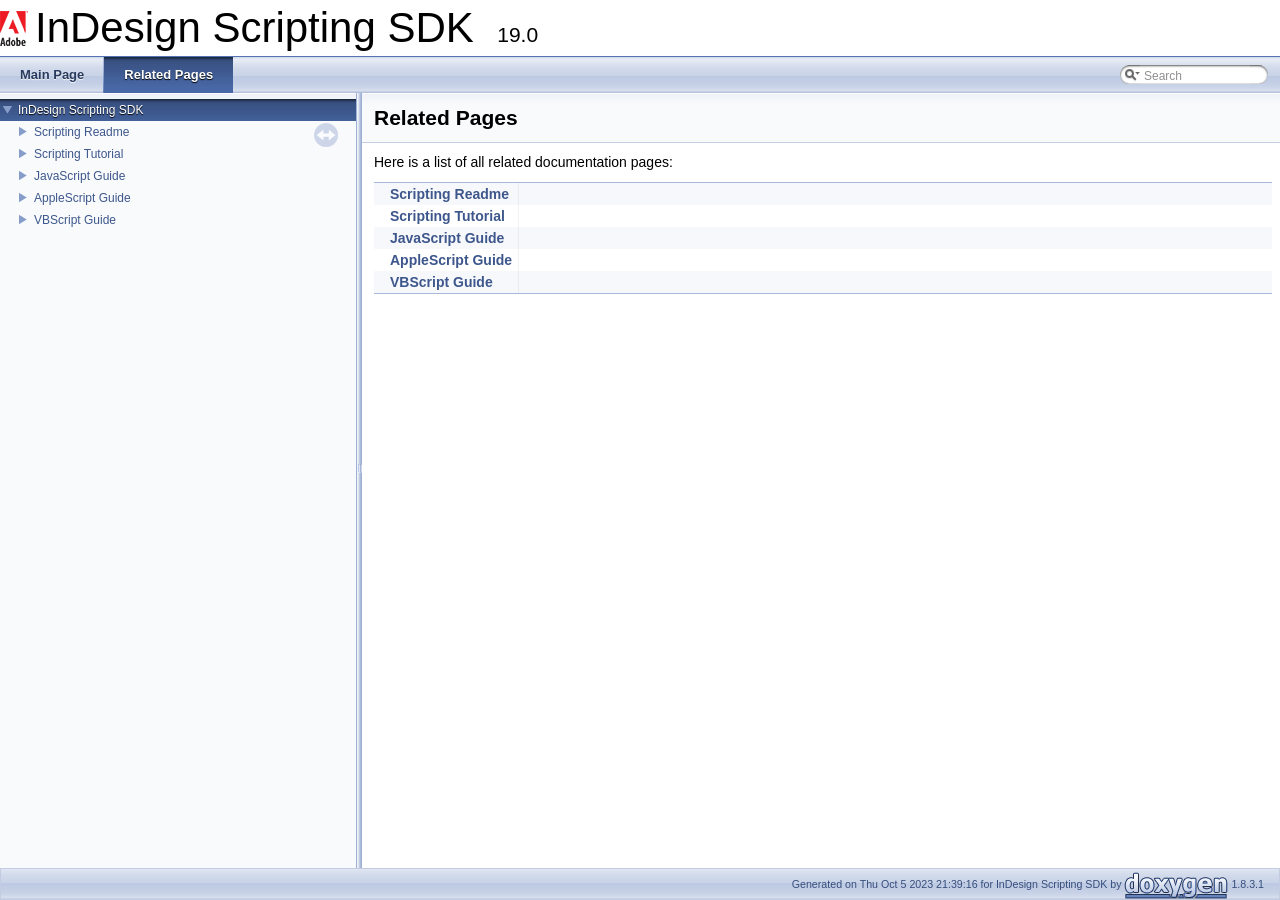
<file: Script/ID/docs/html/pages.html>
<!DOCTYPE html PUBLIC "-//W3C//DTD XHTML 1.0 Transitional//EN" "http://www.w3.org/TR/xhtml1/DTD/xhtml1-transitional.dtd">
<html xmlns="http://www.w3.org/1999/xhtml">
<head>
<meta http-equiv="Content-Type" content="text/xhtml;charset=UTF-8"/>
<meta http-equiv="X-UA-Compatible" content="IE=9"/>
<meta name="generator" content="Doxygen 1.8.3.1"/>
<title>InDesign Scripting SDK: Related Pages</title>
<link href="tabs.css" rel="stylesheet" type="text/css"/>
<script type="text/javascript" src="jquery.js"></script>
<script type="text/javascript" src="dynsections.js"></script>
<link href="navtree.css" rel="stylesheet" type="text/css"/>
<script type="text/javascript" src="resize.js"></script>
<script type="text/javascript" src="navtree.js"></script>
<script type="text/javascript">
  $(document).ready(initResizable);
  $(window).load(resizeHeight);
</script>
<link href="search/search.css" rel="stylesheet" type="text/css"/>
<script type="text/javascript" src="search/search.js"></script>
<script type="text/javascript">
  $(document).ready(function() { searchBox.OnSelectItem(0); });
</script>
<link href="doxygen.css" rel="stylesheet" type="text/css" />
</head>
<body>
<div id="top"><!-- do not remove this div, it is closed by doxygen! -->
<div id="titlearea">
<table cellspacing="0" cellpadding="0">
 <tbody>
 <tr style="height: 56px;">
  <td id="projectlogo"><img alt="Logo" src="adobe_logo.png"/></td>
  <td style="padding-left: 0.5em;">
   <div id="projectname">InDesign Scripting SDK
   &#160;<span id="projectnumber">19.0</span>
   </div>
  </td>
 </tr>
 </tbody>
</table>
</div>
<!-- end header part -->
<!-- Generated by Doxygen 1.8.3.1 -->
<script type="text/javascript">
var searchBox = new SearchBox("searchBox", "search",false,'Search');
</script>
  <div id="navrow1" class="tabs">
    <ul class="tablist">
      <li><a href="index.html"><span>Main&#160;Page</span></a></li>
      <li class="current"><a href="pages.html"><span>Related&#160;Pages</span></a></li>
      <li>
        <div id="MSearchBox" class="MSearchBoxInactive">
        <span class="left">
          <img id="MSearchSelect" src="search/mag_sel.png"
               onmouseover="return searchBox.OnSearchSelectShow()"
               onmouseout="return searchBox.OnSearchSelectHide()"
               alt=""/>
          <input type="text" id="MSearchField" value="Search" accesskey="S"
               onfocus="searchBox.OnSearchFieldFocus(true)" 
               onblur="searchBox.OnSearchFieldFocus(false)" 
               onkeyup="searchBox.OnSearchFieldChange(event)"/>
          </span><span class="right">
            <a id="MSearchClose" href="javascript:searchBox.CloseResultsWindow()"><img id="MSearchCloseImg" border="0" src="search/close.png" alt=""/></a>
          </span>
        </div>
      </li>
    </ul>
  </div>
</div><!-- top -->
<div id="side-nav" class="ui-resizable side-nav-resizable">
  <div id="nav-tree">
    <div id="nav-tree-contents">
      <div id="nav-sync" class="sync"></div>
    </div>
  </div>
  <div id="splitbar" style="-moz-user-select:none;" 
       class="ui-resizable-handle">
  </div>
</div>
<script type="text/javascript">
$(document).ready(function(){initNavTree('pages.html','');});
</script>
<div id="doc-content">
<!-- window showing the filter options -->
<div id="MSearchSelectWindow"
     onmouseover="return searchBox.OnSearchSelectShow()"
     onmouseout="return searchBox.OnSearchSelectHide()"
     onkeydown="return searchBox.OnSearchSelectKey(event)">
<a class="SelectItem" href="javascript:void(0)" onclick="searchBox.OnSelectItem(0)"><span class="SelectionMark">&#160;</span>All</a><a class="SelectItem" href="javascript:void(0)" onclick="searchBox.OnSelectItem(1)"><span class="SelectionMark">&#160;</span>Pages</a></div>

<!-- iframe showing the search results (closed by default) -->
<div id="MSearchResultsWindow">
<iframe src="javascript:void(0)" frameborder="0" 
        name="MSearchResults" id="MSearchResults">
</iframe>
</div>

<div class="header">
  <div class="headertitle">
<div class="title">Related Pages</div>  </div>
</div><!--header-->
<div class="contents">
<div class="textblock">Here is a list of all related documentation pages:</div><div class="directory">
<table class="directory">
<tr id="row_0_" class="even"><td class="entry"><img src="ftv2node.png" alt="o" width="16" height="22" /><a class="el" href="id_scripting_readme.html" target="_self">Scripting Readme</a></td><td class="desc"></td></tr>
<tr id="row_1_"><td class="entry"><img src="ftv2node.png" alt="o" width="16" height="22" /><a class="el" href="id_scripting_tutorial.html" target="_self">Scripting Tutorial</a></td><td class="desc"></td></tr>
<tr id="row_2_" class="even"><td class="entry"><img src="ftv2node.png" alt="o" width="16" height="22" /><a class="el" href="id_js_adobe_indesign_cc_scripting_guide_javascript.html" target="_self">JavaScript Guide</a></td><td class="desc"></td></tr>
<tr id="row_3_"><td class="entry"><img src="ftv2node.png" alt="o" width="16" height="22" /><a class="el" href="id_as_adobe_indesign_cc_scripting_guide_applescript.html" target="_self">AppleScript Guide</a></td><td class="desc"></td></tr>
<tr id="row_4_" class="even"><td class="entry"><img src="ftv2lastnode.png" alt="\" width="16" height="22" /><a class="el" href="id_vb_adobe_indesign_cc_scripting_guide_vbscript.html" target="_self">VBScript Guide</a></td><td class="desc"></td></tr>
</table>
</div><!-- directory -->
</div><!-- contents -->
</div><!-- doc-content -->
<!-- start footer part -->
<div id="nav-path" class="navpath"><!-- id is needed for treeview function! -->
  <ul>
    <li class="footer">Generated on Thu Oct 5 2023 21:39:16 for InDesign Scripting SDK by
    <a href="http://www.doxygen.org/index.html">
    <img class="footer" src="doxygen.png" alt="doxygen"/></a> 1.8.3.1 </li>
  </ul>
</div>
</body>
</html>
</file>
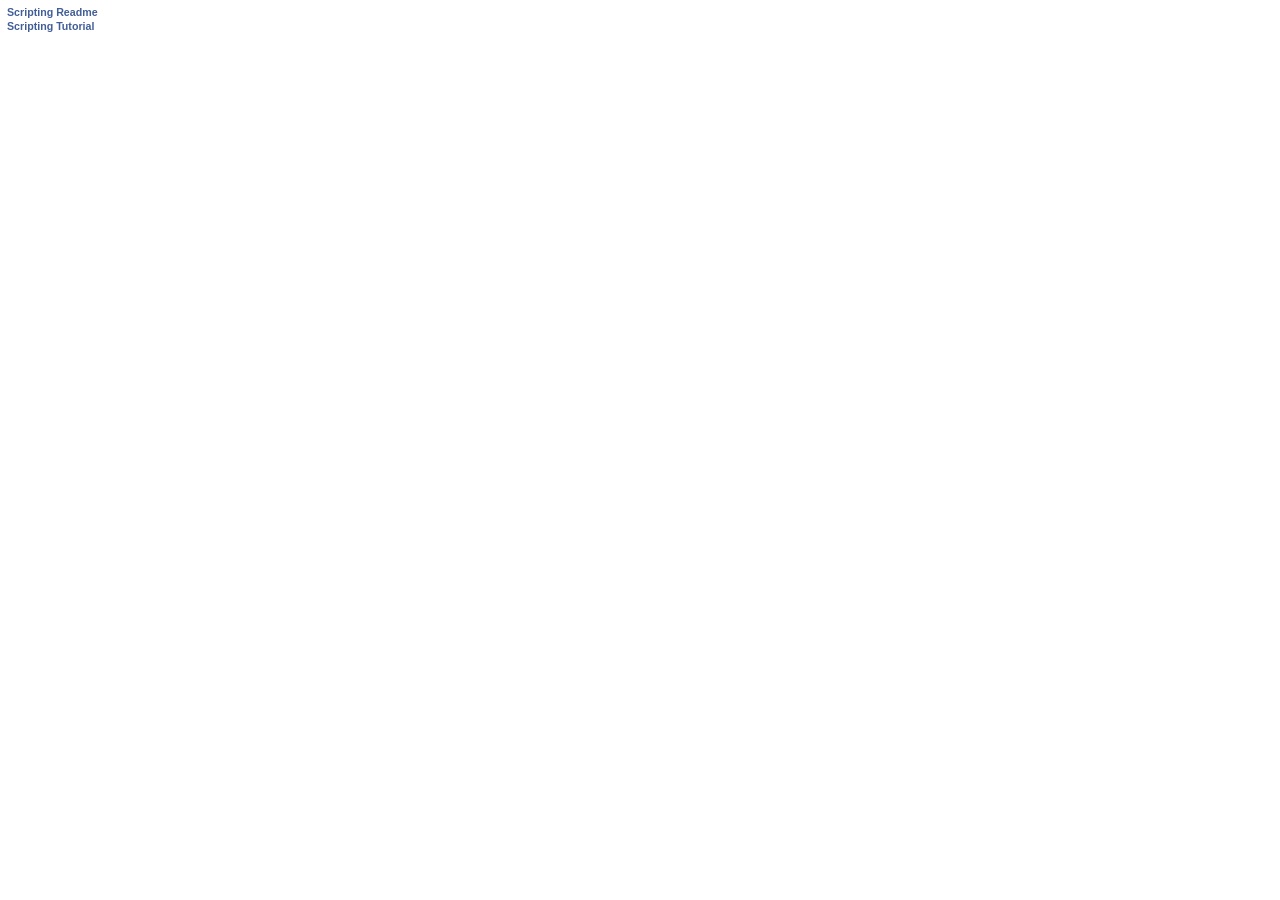
<file: Script/ID/docs/html/search/all_73.html>
<!DOCTYPE html PUBLIC "-//W3C//DTD XHTML 1.0 Transitional//EN" "http://www.w3.org/TR/xhtml1/DTD/xhtml1-transitional.dtd">
<html><head><title></title>
<meta http-equiv="Content-Type" content="text/xhtml;charset=UTF-8"/>
<meta name="generator" content="Doxygen 1.8.3.1">
<link rel="stylesheet" type="text/css" href="search.css"/>
<script type="text/javascript" src="all_73.js"></script>
<script type="text/javascript" src="search.js"></script>
</head>
<body class="SRPage">
<div id="SRIndex">
<div class="SRStatus" id="Loading">Loading...</div>
<div id="SRResults"></div>
<script type="text/javascript"><!--
createResults();
--></script>
<div class="SRStatus" id="Searching">Searching...</div>
<div class="SRStatus" id="NoMatches">No Matches</div>
<script type="text/javascript"><!--
document.getElementById("Loading").style.display="none";
document.getElementById("NoMatches").style.display="none";
var searchResults = new SearchResults("searchResults");
searchResults.Search();
--></script>
</div>
</body>
</html>
</file>
<file: style.css>
#myCanvas {

  flex-shrink: 0;
  border: 1px solid #000;
  
  
}
</file>
<file: Script/ID/docs/html/tabs.css>
.tabs, .tabs2, .tabs3 {
    background-image: url('tab_b.png');
    width: 100%;
    z-index: 101;
    font-size: 13px;
    font-family: 'Lucida Grande',Geneva,Helvetica,Arial,sans-serif;
}

.tabs2 {
    font-size: 10px;
}
.tabs3 {
    font-size: 9px;
}

.tablist {
    margin: 0;
    padding: 0;
    display: table;
}

.tablist li {
    float: left;
    display: table-cell;
    background-image: url('tab_b.png');
    line-height: 36px;
    list-style: none;
}

.tablist a {
    display: block;
    padding: 0 20px;
    font-weight: bold;
    background-image:url('tab_s.png');
    background-repeat:no-repeat;
    background-position:right;
    color: #283A5D;
    text-shadow: 0px 1px 1px rgba(255, 255, 255, 0.9);
    text-decoration: none;
    outline: none;
}

.tabs3 .tablist a {
    padding: 0 10px;
}

.tablist a:hover {
    background-image: url('tab_h.png');
    background-repeat:repeat-x;
    color: #fff;
    text-shadow: 0px 1px 1px rgba(0, 0, 0, 1.0);
    text-decoration: none;
}

.tablist li.current a {
    background-image: url('tab_a.png');
    background-repeat:repeat-x;
    color: #fff;
    text-shadow: 0px 1px 1px rgba(0, 0, 0, 1.0);
}
</file>
<file: Script/ID/docs/html/navtree.css>
#nav-tree .children_ul {
  margin:0;
  padding:4px;
}

#nav-tree ul {
  list-style:none outside none;
  margin:0px;
  padding:0px;
}

#nav-tree li {
  white-space:nowrap;
  margin:0px;
  padding:0px;
}

#nav-tree .plus {
  margin:0px;
}

#nav-tree .selected {
  background-image: url('tab_a.png');
  background-repeat:repeat-x;
  color: #fff;
  text-shadow: 0px 1px 1px rgba(0, 0, 0, 1.0);
}

#nav-tree img {
  margin:0px;
  padding:0px;
  border:0px;
  vertical-align: middle;
}

#nav-tree a {
  text-decoration:none;
  padding:0px;
  margin:0px;
  outline:none;
}

#nav-tree .label {
  margin:0px;
  padding:0px;
  font: 12px 'Lucida Grande',Geneva,Helvetica,Arial,sans-serif;
}

#nav-tree .label a {
  padding:2px;
}

#nav-tree .selected a {
  text-decoration:none;
  color:#fff;
}

#nav-tree .children_ul {
  margin:0px;
  padding:0px;
}

#nav-tree .item {
  margin:0px;
  padding:0px;
}

#nav-tree {
  padding: 0px 0px;
  background-color: #FAFAFF; 
  font-size:14px;
  overflow:auto;
}

#doc-content {
  overflow:auto;
  display:block;
  padding:0px;
  margin:0px;
  -webkit-overflow-scrolling : touch; /* iOS 5+ */
}

#side-nav {
  padding:0 6px 0 0;
  margin: 0px;
  display:block;
  position: absolute;
  left: 0px;
  width: 350px;
}

.ui-resizable .ui-resizable-handle {
  display:block;
}

.ui-resizable-e {
  background:url("ftv2splitbar.png") repeat scroll right center transparent;
  cursor:e-resize;
  height:100%;
  right:0;
  top:0;
  width:6px;
}

.ui-resizable-handle {
  display:none;
  font-size:0.1px;
  position:absolute;
  z-index:1;
}

#nav-tree-contents {
  margin: 6px 0px 0px 0px;
}

#nav-tree {
  background-image:url('nav_h.png');
  background-repeat:repeat-x;
  background-color: #F9FAFC;
  -webkit-overflow-scrolling : touch; /* iOS 5+ */
}

#nav-sync {
  position:absolute;
  top:5px;
  right:24px;
  z-index:0;
}

#nav-sync img {
  opacity:0.3;
}

#nav-sync img:hover {
  opacity:0.9;
}

@media print
{
  #nav-tree { display: none; }
  div.ui-resizable-handle { display: none; position: relative; }
}
</file>
<file: Script/ID/docs/html/search/search.css>
/*---------------- Search Box */

#FSearchBox {
    float: left;
}

#MSearchBox {
    white-space : nowrap;
    position: absolute;
    float: none;
    display: inline;
    margin-top: 8px;
    right: 0px;
    width: 170px;
    z-index: 102;
    background-color: white;
}

#MSearchBox .left
{
    display:block;
    position:absolute;
    left:10px;
    width:20px;
    height:19px;
    background:url('search_l.png') no-repeat;
    background-position:right;
}

#MSearchSelect {
    display:block;
    position:absolute;
    width:20px;
    height:19px;
}

.left #MSearchSelect {
    left:4px;
}

.right #MSearchSelect {
    right:5px;
}

#MSearchField {
    display:block;
    position:absolute;
    height:19px;
    background:url('search_m.png') repeat-x;
    border:none;
    width:116px;
    margin-left:20px;
    padding-left:4px;
    color: #909090;
    outline: none;
    font: 9pt Arial, Verdana, sans-serif;
}

#FSearchBox #MSearchField {
    margin-left:15px;
}

#MSearchBox .right {
    display:block;
    position:absolute;
    right:10px;
    top:0px;
    width:20px;
    height:19px;
    background:url('search_r.png') no-repeat;
    background-position:left;
}

#MSearchClose {
    display: none;
    position: absolute;
    top: 4px;
    background : none;
    border: none;
    margin: 0px 4px 0px 0px;
    padding: 0px 0px;
    outline: none;
}

.left #MSearchClose {
    left: 6px;
}

.right #MSearchClose {
    right: 2px;
}

.MSearchBoxActive #MSearchField {
    color: #000000;
}

/*---------------- Search filter selection */

#MSearchSelectWindow {
    display: none;
    position: absolute;
    left: 0; top: 0;
    border: 1px solid #90A5CE;
    background-color: #F9FAFC;
    z-index: 1;
    padding-top: 4px;
    padding-bottom: 4px;
    -moz-border-radius: 4px;
    -webkit-border-top-left-radius: 4px;
    -webkit-border-top-right-radius: 4px;
    -webkit-border-bottom-left-radius: 4px;
    -webkit-border-bottom-right-radius: 4px;
    -webkit-box-shadow: 5px 5px 5px rgba(0, 0, 0, 0.15);
}

.SelectItem {
    font: 8pt Arial, Verdana, sans-serif;
    padding-left:  2px;
    padding-right: 12px;
    border: 0px;
}

span.SelectionMark {
    margin-right: 4px;
    font-family: monospace;
    outline-style: none;
    text-decoration: none;
}

a.SelectItem {
    display: block;
    outline-style: none;
    color: #000000; 
    text-decoration: none;
    padding-left:   6px;
    padding-right: 12px;
}

a.SelectItem:focus,
a.SelectItem:active {
    color: #000000; 
    outline-style: none;
    text-decoration: none;
}

a.SelectItem:hover {
    color: #FFFFFF;
    background-color: #3D578C;
    outline-style: none;
    text-decoration: none;
    cursor: pointer;
    display: block;
}

/*---------------- Search results window */

iframe#MSearchResults {
    width: 60ex;
    height: 15em;
}

#MSearchResultsWindow {
    display: none;
    position: absolute;
    left: 0; top: 0;
    border: 1px solid #000;
    background-color: #EEF1F7;
}

/* ----------------------------------- */


#SRIndex {
    clear:both; 
    padding-bottom: 15px;
}

.SREntry {
    font-size: 10pt;
    padding-left: 1ex;
}

.SRPage .SREntry {
    font-size: 8pt;
    padding: 1px 5px;
}

body.SRPage {
    margin: 5px 2px;
}

.SRChildren {
    padding-left: 3ex; padding-bottom: .5em 
}

.SRPage .SRChildren {
    display: none;
}

.SRSymbol {
    font-weight: bold; 
    color: #425E97;
    font-family: Arial, Verdana, sans-serif;
    text-decoration: none;
    outline: none;
}

a.SRScope {
    display: block;
    color: #425E97; 
    font-family: Arial, Verdana, sans-serif;
    text-decoration: none;
    outline: none;
}

a.SRSymbol:focus, a.SRSymbol:active,
a.SRScope:focus, a.SRScope:active {
    text-decoration: underline;
}

span.SRScope {
    padding-left: 4px;
}

.SRPage .SRStatus {
    padding: 2px 5px;
    font-size: 8pt;
    font-style: italic;
}

.SRResult {
    display: none;
}

DIV.searchresults {
    margin-left: 10px;
    margin-right: 10px;
}

/*---------------- External search page results */

.searchresult {
    background-color: #F0F3F8;
}

.pages b {
   color: white;
   padding: 5px 5px 3px 5px;
   background-image: url("../tab_a.png");
   background-repeat: repeat-x;
   text-shadow: 0 1px 1px #000000;
}

.pages {
    line-height: 17px;
    margin-left: 4px;
    text-decoration: none;
}

.hl {
    font-weight: bold;
}

#searchresults {
    margin-bottom: 20px;
}

.searchpages {
    margin-top: 10px;
}
</file>
<file: Script/ID/docs/html/doxygen.css>
/* The standard CSS for doxygen 1.8.3.1 */

body, table, div, p, dl {
	font: 400 14px/19px Roboto,sans-serif;
}

/* @group Heading Levels */

h1.groupheader {
	font-size: 150%;
}

.title {
	font-size: 150%;
	font-weight: bold;
	margin: 10px 2px;
}

h2.groupheader {
	border-bottom: 1px solid #879ECB;
	color: #354C7B;
	font-size: 150%;
	font-weight: normal;
	margin-top: 1.75em;
	padding-top: 8px;
	padding-bottom: 4px;
	width: 100%;
}

h3.groupheader {
	font-size: 100%;
}

h1, h2, h3, h4, h5, h6 {
	-webkit-transition: text-shadow 0.5s linear;
	-moz-transition: text-shadow 0.5s linear;
	-ms-transition: text-shadow 0.5s linear;
	-o-transition: text-shadow 0.5s linear;
	transition: text-shadow 0.5s linear;
	margin-right: 15px;
}

h1.glow, h2.glow, h3.glow, h4.glow, h5.glow, h6.glow {
	text-shadow: 0 0 15px cyan;
}

dt {
	font-weight: bold;
}

div.multicol {
	-moz-column-gap: 1em;
	-webkit-column-gap: 1em;
	-moz-column-count: 3;
	-webkit-column-count: 3;
}

p.startli, p.startdd, p.starttd {
	margin-top: 2px;
}

p.endli {
	margin-bottom: 0px;
}

p.enddd {
	margin-bottom: 4px;
}

p.endtd {
	margin-bottom: 2px;
}

/* @end */

caption {
	font-weight: bold;
}

span.legend {
        font-size: 70%;
        text-align: center;
}

h3.version {
        font-size: 90%;
        text-align: center;
}

div.qindex, div.navtab{
	background-color: #EBEFF6;
	border: 1px solid #A3B4D7;
	text-align: center;
}

div.qindex, div.navpath {
	width: 100%;
	line-height: 140%;
}

div.navtab {
	margin-right: 15px;
}

/* @group Link Styling */

a {
	color: #3D578C;
	font-weight: normal;
	text-decoration: none;
}

.contents a:visited {
	color: #4665A2;
}

a:hover {
	text-decoration: underline;
}

a.qindex {
	font-weight: bold;
}

a.qindexHL {
	font-weight: bold;
	background-color: #9CAFD4;
	color: #ffffff;
	border: 1px double #869DCA;
}

.contents a.qindexHL:visited {
        color: #ffffff;
}

a.el {
	font-weight: bold;
}

a.elRef {
}

a.code, a.code:visited {
	color: #4665A2; 
}

a.codeRef, a.codeRef:visited {
	color: #4665A2; 
}

/* @end */

dl.el {
	margin-left: -1cm;
}

pre.fragment {
        border: 1px solid #C4CFE5;
        background-color: #FBFCFD;
        padding: 4px 6px;
        margin: 4px 8px 4px 2px;
        overflow: auto;
        word-wrap: break-word;
        font-size:  9pt;
        line-height: 125%;
        font-family: monospace, fixed;
        font-size: 105%;
}

div.fragment {
        padding: 4px;
        margin: 4px;
	background-color: #FBFCFD;
	border: 1px solid #C4CFE5;
}

div.line {
	font-family: monospace, fixed;
        font-size: 13px;
	min-height: 13px;
	line-height: 1.0;
	text-wrap: unrestricted;
	white-space: -moz-pre-wrap; /* Moz */
	white-space: -pre-wrap;     /* Opera 4-6 */
	white-space: -o-pre-wrap;   /* Opera 7 */
	white-space: pre-wrap;      /* CSS3  */
	word-wrap: break-word;      /* IE 5.5+ */
	text-indent: -53px;
	padding-left: 53px;
	padding-bottom: 0px;
	margin: 0px;
	-webkit-transition-property: background-color, box-shadow;
	-webkit-transition-duration: 0.5s;
	-moz-transition-property: background-color, box-shadow;
	-moz-transition-duration: 0.5s;
	-ms-transition-property: background-color, box-shadow;
	-ms-transition-duration: 0.5s;
	-o-transition-property: background-color, box-shadow;
	-o-transition-duration: 0.5s;
	transition-property: background-color, box-shadow;
	transition-duration: 0.5s;
}

div.line.glow {
	background-color: cyan;
	box-shadow: 0 0 10px cyan;
}


span.lineno {
	padding-right: 4px;
	text-align: right;
	border-right: 2px solid #0F0;
	background-color: #E8E8E8;
        white-space: pre;
}
span.lineno a {
	background-color: #D8D8D8;
}

span.lineno a:hover {
	background-color: #C8C8C8;
}

div.ah {
	background-color: black;
	font-weight: bold;
	color: #ffffff;
	margin-bottom: 3px;
	margin-top: 3px;
	padding: 0.2em;
	border: solid thin #333;
	border-radius: 0.5em;
	-webkit-border-radius: .5em;
	-moz-border-radius: .5em;
	box-shadow: 2px 2px 3px #999;
	-webkit-box-shadow: 2px 2px 3px #999;
	-moz-box-shadow: rgba(0, 0, 0, 0.15) 2px 2px 2px;
	background-image: -webkit-gradient(linear, left top, left bottom, from(#eee), to(#000),color-stop(0.3, #444));
	background-image: -moz-linear-gradient(center top, #eee 0%, #444 40%, #000);
}

div.groupHeader {
	margin-left: 16px;
	margin-top: 12px;
	font-weight: bold;
}

div.groupText {
	margin-left: 16px;
	font-style: italic;
}

body {
	background-color: white;
	color: black;
        margin: 0;
}

div.contents {
	margin-top: 10px;
	margin-left: 12px;
	margin-right: 8px;
}

td.indexkey {
	background-color: #EBEFF6;
	font-weight: bold;
	border: 1px solid #C4CFE5;
	margin: 2px 0px 2px 0;
	padding: 2px 10px;
        white-space: nowrap;
        vertical-align: top;
}

td.indexvalue {
	background-color: #EBEFF6;
	border: 1px solid #C4CFE5;
	padding: 2px 10px;
	margin: 2px 0px;
}

tr.memlist {
	background-color: #EEF1F7;
}

p.formulaDsp {
	text-align: center;
}

img.formulaDsp {
	
}

img.formulaInl {
	vertical-align: middle;
}

div.center {
	text-align: center;
        margin-top: 0px;
        margin-bottom: 0px;
        padding: 0px;
}

div.center img {
	border: 0px;
}

address.footer {
	text-align: right;
	padding-right: 12px;
}

img.footer {
	border: 0px;
	vertical-align: middle;
}

/* @group Code Colorization */

span.keyword {
	color: #008000
}

span.keywordtype {
	color: #604020
}

span.keywordflow {
	color: #e08000
}

span.comment {
	color: #800000
}

span.preprocessor {
	color: #806020
}

span.stringliteral {
	color: #002080
}

span.charliteral {
	color: #008080
}

span.vhdldigit { 
	color: #ff00ff 
}

span.vhdlchar { 
	color: #000000 
}

span.vhdlkeyword { 
	color: #700070 
}

span.vhdllogic { 
	color: #ff0000 
}

blockquote {
        background-color: #F7F8FB;
        border-left: 2px solid #9CAFD4;
        margin: 0 24px 0 4px;
        padding: 0 12px 0 16px;
}

/* @end */

/*
.search {
	color: #003399;
	font-weight: bold;
}

form.search {
	margin-bottom: 0px;
	margin-top: 0px;
}

input.search {
	font-size: 75%;
	color: #000080;
	font-weight: normal;
	background-color: #e8eef2;
}
*/

td.tiny {
	font-size: 75%;
}

.dirtab {
	padding: 4px;
	border-collapse: collapse;
	border: 1px solid #A3B4D7;
}

th.dirtab {
	background: #EBEFF6;
	font-weight: bold;
}

hr {
	height: 0px;
	border: none;
	border-top: 1px solid #4A6AAA;
}

hr.footer {
	height: 1px;
}

/* @group Member Descriptions */

table.memberdecls {
	border-spacing: 0px;
	padding: 0px;
}

.memberdecls td, .fieldtable tr {
	-webkit-transition-property: background-color, box-shadow;
	-webkit-transition-duration: 0.5s;
	-moz-transition-property: background-color, box-shadow;
	-moz-transition-duration: 0.5s;
	-ms-transition-property: background-color, box-shadow;
	-ms-transition-duration: 0.5s;
	-o-transition-property: background-color, box-shadow;
	-o-transition-duration: 0.5s;
	transition-property: background-color, box-shadow;
	transition-duration: 0.5s;
}

.memberdecls td.glow, .fieldtable tr.glow {
	background-color: cyan;
	box-shadow: 0 0 15px cyan;
}

.mdescLeft, .mdescRight,
.memItemLeft, .memItemRight,
.memTemplItemLeft, .memTemplItemRight, .memTemplParams {
	background-color: #F9FAFC;
	border: none;
	margin: 4px;
	padding: 1px 0 0 8px;
}

.mdescLeft, .mdescRight {
	padding: 0px 8px 4px 8px;
	color: #555;
}

.memSeparator {
        border-bottom: 1px solid #DEE4F0;
        line-height: 1px;
        margin: 0px;
        padding: 0px;
}

.memItemLeft, .memTemplItemLeft {
        white-space: nowrap;
}

.memItemRight {
	width: 100%;
}

.memTemplParams {
	color: #4665A2;
        white-space: nowrap;
	font-size: 80%;
}

/* @end */

/* @group Member Details */

/* Styles for detailed member documentation */

.memtemplate {
	font-size: 80%;
	color: #4665A2;
	font-weight: normal;
	margin-left: 9px;
}

.memnav {
	background-color: #EBEFF6;
	border: 1px solid #A3B4D7;
	text-align: center;
	margin: 2px;
	margin-right: 15px;
	padding: 2px;
}

.mempage {
	width: 100%;
}

.memitem {
	padding: 0;
	margin-bottom: 10px;
	margin-right: 5px;
        -webkit-transition: box-shadow 0.5s linear;
        -moz-transition: box-shadow 0.5s linear;
        -ms-transition: box-shadow 0.5s linear;
        -o-transition: box-shadow 0.5s linear;
        transition: box-shadow 0.5s linear;
        display: table !important;
        width: 100%;
}

.memitem.glow {
         box-shadow: 0 0 15px cyan;
}

.memname {
        font-weight: bold;
        margin-left: 6px;
}

.memname td {
	vertical-align: bottom;
}

.memproto, dl.reflist dt {
        border-top: 1px solid #A8B8D9;
        border-left: 1px solid #A8B8D9;
        border-right: 1px solid #A8B8D9;
        padding: 6px 0px 6px 0px;
        color: #253555;
        font-weight: bold;
        text-shadow: 0px 1px 1px rgba(255, 255, 255, 0.9);
        background-image:url('nav_f.png');
        background-repeat:repeat-x;
        background-color: #E2E8F2;
        /* opera specific markup */
        box-shadow: 5px 5px 5px rgba(0, 0, 0, 0.15);
        border-top-right-radius: 4px;
        border-top-left-radius: 4px;
        /* firefox specific markup */
        -moz-box-shadow: rgba(0, 0, 0, 0.15) 5px 5px 5px;
        -moz-border-radius-topright: 4px;
        -moz-border-radius-topleft: 4px;
        /* webkit specific markup */
        -webkit-box-shadow: 5px 5px 5px rgba(0, 0, 0, 0.15);
        -webkit-border-top-right-radius: 4px;
        -webkit-border-top-left-radius: 4px;

}

.memdoc, dl.reflist dd {
        border-bottom: 1px solid #A8B8D9;      
        border-left: 1px solid #A8B8D9;      
        border-right: 1px solid #A8B8D9; 
        padding: 6px 10px 2px 10px;
        background-color: #FBFCFD;
        border-top-width: 0;
        background-image:url('nav_g.png');
        background-repeat:repeat-x;
        background-color: #FFFFFF;
        /* opera specific markup */
        border-bottom-left-radius: 4px;
        border-bottom-right-radius: 4px;
        box-shadow: 5px 5px 5px rgba(0, 0, 0, 0.15);
        /* firefox specific markup */
        -moz-border-radius-bottomleft: 4px;
        -moz-border-radius-bottomright: 4px;
        -moz-box-shadow: rgba(0, 0, 0, 0.15) 5px 5px 5px;
        /* webkit specific markup */
        -webkit-border-bottom-left-radius: 4px;
        -webkit-border-bottom-right-radius: 4px;
        -webkit-box-shadow: 5px 5px 5px rgba(0, 0, 0, 0.15);
}

dl.reflist dt {
        padding: 5px;
}

dl.reflist dd {
        margin: 0px 0px 10px 0px;
        padding: 5px;
}

.paramkey {
	text-align: right;
}

.paramtype {
	white-space: nowrap;
}

.paramname {
	color: #602020;
	white-space: nowrap;
}
.paramname em {
	font-style: normal;
}
.paramname code {
        line-height: 14px;
}

.params, .retval, .exception, .tparams {
        margin-left: 0px;
        padding-left: 0px;
}       

.params .paramname, .retval .paramname {
        font-weight: bold;
        vertical-align: top;
}
        
.params .paramtype {
        font-style: italic;
        vertical-align: top;
}       
        
.params .paramdir {
        font-family: "courier new",courier,monospace;
        vertical-align: top;
}

table.mlabels {
	border-spacing: 0px;
}

td.mlabels-left {
	width: 100%;
	padding: 0px;
}

td.mlabels-right {
	vertical-align: bottom;
	padding: 0px;
	white-space: nowrap;
}

span.mlabels {
        margin-left: 8px;
}

span.mlabel {
        background-color: #728DC1;
        border-top:1px solid #5373B4;
        border-left:1px solid #5373B4;
        border-right:1px solid #C4CFE5;
        border-bottom:1px solid #C4CFE5;
	text-shadow: none;
	color: white;
	margin-right: 4px;
	padding: 2px 3px;
	border-radius: 3px;
	font-size: 7pt;
	white-space: nowrap;
	vertical-align: middle;
}



/* @end */

/* these are for tree view when not used as main index */

div.directory {
        margin: 10px 0px;
        border-top: 1px solid #A8B8D9;
        border-bottom: 1px solid #A8B8D9;
        width: 100%;
}

.directory table {
        border-collapse:collapse;
}

.directory td {
        margin: 0px;
        padding: 0px;
	vertical-align: top;
}

.directory td.entry {
        white-space: nowrap;
        padding-right: 6px;
}

.directory td.entry a {
        outline:none;
}

.directory td.entry a img {
        border: none;
}

.directory td.desc {
        width: 100%;
        padding-left: 6px;
	padding-right: 6px;
	padding-top: 3px;
	border-left: 1px solid rgba(0,0,0,0.05);
}

.directory tr.even {
	padding-left: 6px;
	background-color: #F7F8FB;
}

.directory img {
	vertical-align: -30%;
}

.directory .levels {
        white-space: nowrap;
        width: 100%;
        text-align: right;
        font-size: 9pt;
}

.directory .levels span {
        cursor: pointer;
        padding-left: 2px;
        padding-right: 2px;
	color: #3D578C;
}

div.dynheader {
        margin-top: 8px;
	-webkit-touch-callout: none;
	-webkit-user-select: none;
	-khtml-user-select: none;
	-moz-user-select: none;
	-ms-user-select: none;
	user-select: none;
}

address {
	font-style: normal;
	color: #2A3D61;
}

table.doxtable {
	border-collapse:collapse;
        margin-top: 4px;
        margin-bottom: 4px;
}

table.doxtable td, table.doxtable th {
	border: 1px solid #2D4068;
	padding: 3px 7px 2px;
}

table.doxtable th {
	background-color: #374F7F;
	color: #FFFFFF;
	font-size: 110%;
	padding-bottom: 4px;
	padding-top: 5px;
}

table.fieldtable {
        /*width: 100%;*/
        margin-bottom: 10px;
        border: 1px solid #A8B8D9;
        border-spacing: 0px;
        -moz-border-radius: 4px;
        -webkit-border-radius: 4px;
        border-radius: 4px;
        -moz-box-shadow: rgba(0, 0, 0, 0.15) 2px 2px 2px;
        -webkit-box-shadow: 2px 2px 2px rgba(0, 0, 0, 0.15);
        box-shadow: 2px 2px 2px rgba(0, 0, 0, 0.15);
}

.fieldtable td, .fieldtable th {
        padding: 3px 7px 2px;
}

.fieldtable td.fieldtype, .fieldtable td.fieldname {
        white-space: nowrap;
        border-right: 1px solid #A8B8D9;
        border-bottom: 1px solid #A8B8D9;
        vertical-align: top;
}

.fieldtable td.fieldname {
        padding-top: 5px;
}

.fieldtable td.fielddoc {
        border-bottom: 1px solid #A8B8D9;
        /*width: 100%;*/
}

.fieldtable td.fielddoc p:first-child {
        margin-top: 2px;
}       
        
.fieldtable td.fielddoc p:last-child {
        margin-bottom: 2px;
}

.fieldtable tr:last-child td {
        border-bottom: none;
}

.fieldtable th {
        background-image:url('nav_f.png');
        background-repeat:repeat-x;
        background-color: #E2E8F2;
        font-size: 90%;
        color: #253555;
        padding-bottom: 4px;
        padding-top: 5px;
        text-align:left;
        -moz-border-radius-topleft: 4px;
        -moz-border-radius-topright: 4px;
        -webkit-border-top-left-radius: 4px;
        -webkit-border-top-right-radius: 4px;
        border-top-left-radius: 4px;
        border-top-right-radius: 4px;
        border-bottom: 1px solid #A8B8D9;
}


.tabsearch {
	top: 0px;
	left: 10px;
	height: 36px;
	background-image: url('tab_b.png');
	z-index: 101;
	overflow: hidden;
	font-size: 13px;
}

.navpath ul
{
	font-size: 11px;
	background-image:url('tab_b.png');
	background-repeat:repeat-x;
	background-position: 0 -5px;
	height:30px;
	line-height:30px;
	color:#8AA0CC;
	border:solid 1px #C2CDE4;
	overflow:hidden;
	margin:0px;
	padding:0px;
}

.navpath li
{
	list-style-type:none;
	float:left;
	padding-left:10px;
	padding-right:15px;
	background-image:url('bc_s.png');
	background-repeat:no-repeat;
	background-position:right;
	color:#364D7C;
}

.navpath li.navelem a
{
	height:32px;
	display:block;
	text-decoration: none;
	outline: none;
	color: #283A5D;
	font-family: 'Lucida Grande',Geneva,Helvetica,Arial,sans-serif;
	text-shadow: 0px 1px 1px rgba(255, 255, 255, 0.9);
	text-decoration: none;        
}

.navpath li.navelem a:hover
{
	color:#6884BD;
}

.navpath li.footer
{
        list-style-type:none;
        float:right;
        padding-left:10px;
        padding-right:15px;
        background-image:none;
        background-repeat:no-repeat;
        background-position:right;
        color:#364D7C;
        font-size: 8pt;
}


div.summary
{
	float: right;
	font-size: 8pt;
	padding-right: 5px;
	width: 50%;
	text-align: right;
}       

div.summary a
{
	white-space: nowrap;
}

div.ingroups
{
	font-size: 8pt;
	width: 50%;
	text-align: left;
}

div.ingroups a
{
	white-space: nowrap;
}

div.header
{
        background-image:url('nav_h.png');
        background-repeat:repeat-x;
	background-color: #F9FAFC;
	margin:  0px;
	border-bottom: 1px solid #C4CFE5;
}

div.headertitle
{
	padding: 5px 5px 5px 10px;
}

dl
{
        padding: 0 0 0 10px;
}

/* dl.note, dl.warning, dl.attention, dl.pre, dl.post, dl.invariant, dl.deprecated, dl.todo, dl.test, dl.bug */
dl.section
{
	margin-left: 0px;
	padding-left: 0px;
}

dl.note
{
        margin-left:-7px;
        padding-left: 3px;
        border-left:4px solid;
        border-color: #D0C000;
}

dl.warning, dl.attention
{
        margin-left:-7px;
        padding-left: 3px;
        border-left:4px solid;
        border-color: #FF0000;
}

dl.pre, dl.post, dl.invariant
{
        margin-left:-7px;
        padding-left: 3px;
        border-left:4px solid;
        border-color: #00D000;
}

dl.deprecated
{
        margin-left:-7px;
        padding-left: 3px;
        border-left:4px solid;
        border-color: #505050;
}

dl.todo
{
        margin-left:-7px;
        padding-left: 3px;
        border-left:4px solid;
        border-color: #00C0E0;
}

dl.test
{
        margin-left:-7px;
        padding-left: 3px;
        border-left:4px solid;
        border-color: #3030E0;
}

dl.bug
{
        margin-left:-7px;
        padding-left: 3px;
        border-left:4px solid;
        border-color: #C08050;
}

dl.section dd {
	margin-bottom: 6px;
}


#projectlogo
{
	text-align: center;
	vertical-align: bottom;
	border-collapse: separate;
}
 
#projectlogo img
{ 
	border: 0px none;
}
 
#projectname
{
	font: 300% Tahoma, Arial,sans-serif;
	margin: 0px;
	padding: 2px 0px;
}
    
#projectbrief
{
	font: 120% Tahoma, Arial,sans-serif;
	margin: 0px;
	padding: 0px;
}

#projectnumber
{
	font: 50% Tahoma, Arial,sans-serif;
	margin: 0px;
	padding: 0px;
}

#titlearea
{
	padding: 0px;
	margin: 0px;
	width: 100%;
	border-bottom: 1px solid #5373B4;
}

.image
{
        text-align: center;
}

.dotgraph
{
        text-align: center;
}

.mscgraph
{
        text-align: center;
}

.caption
{
	font-weight: bold;
}

div.zoom
{
	border: 1px solid #90A5CE;
}

dl.citelist {
        margin-bottom:50px;
}

dl.citelist dt {
        color:#334975;
        float:left;
        font-weight:bold;
        margin-right:10px;
        padding:5px;
}

dl.citelist dd {
        margin:2px 0;
        padding:5px 0;
}

div.toc {
        padding: 14px 25px;
        background-color: #F4F6FA;
        border: 1px solid #D8DFEE;
        border-radius: 7px 7px 7px 7px;
        float: right;
        height: auto;
        margin: 0 20px 10px 10px;
        width: 200px;
}

div.toc li {
        background: url("bdwn.png") no-repeat scroll 0 5px transparent;
        font: 10px/1.2 Verdana,DejaVu Sans,Geneva,sans-serif;
        margin-top: 5px;
        padding-left: 10px;
        padding-top: 2px;
}

div.toc h3 {
        font: bold 12px/1.2 Arial,FreeSans,sans-serif;
	color: #4665A2;
        border-bottom: 0 none;
        margin: 0;
}

div.toc ul {
        list-style: none outside none;
        border: medium none;
        padding: 0px;
}       

div.toc li.level1 {
        margin-left: 0px;
}

div.toc li.level2 {
        margin-left: 15px;
}

div.toc li.level3 {
        margin-left: 30px;
}

div.toc li.level4 {
        margin-left: 45px;
}

.inherit_header {
        font-weight: bold;
        color: gray;
        cursor: pointer;
	-webkit-touch-callout: none;
	-webkit-user-select: none;
	-khtml-user-select: none;
	-moz-user-select: none;
	-ms-user-select: none;
	user-select: none;
}

.inherit_header td {
        padding: 6px 0px 2px 5px;
}

.inherit {
        display: none;
}

tr.heading h2 {
        margin-top: 12px;
        margin-bottom: 4px;
}

@media print
{
  #top { display: none; }
  #side-nav { display: none; }
  #nav-path { display: none; }
  body { overflow:visible; }
  h1, h2, h3, h4, h5, h6 { page-break-after: avoid; }
  .summary { display: none; }
  .memitem { page-break-inside: avoid; }
  #doc-content
  {
    margin-left:0 !important;
    height:auto !important;
    width:auto !important;
    overflow:inherit;
    display:inline;
  }
}
</file>
